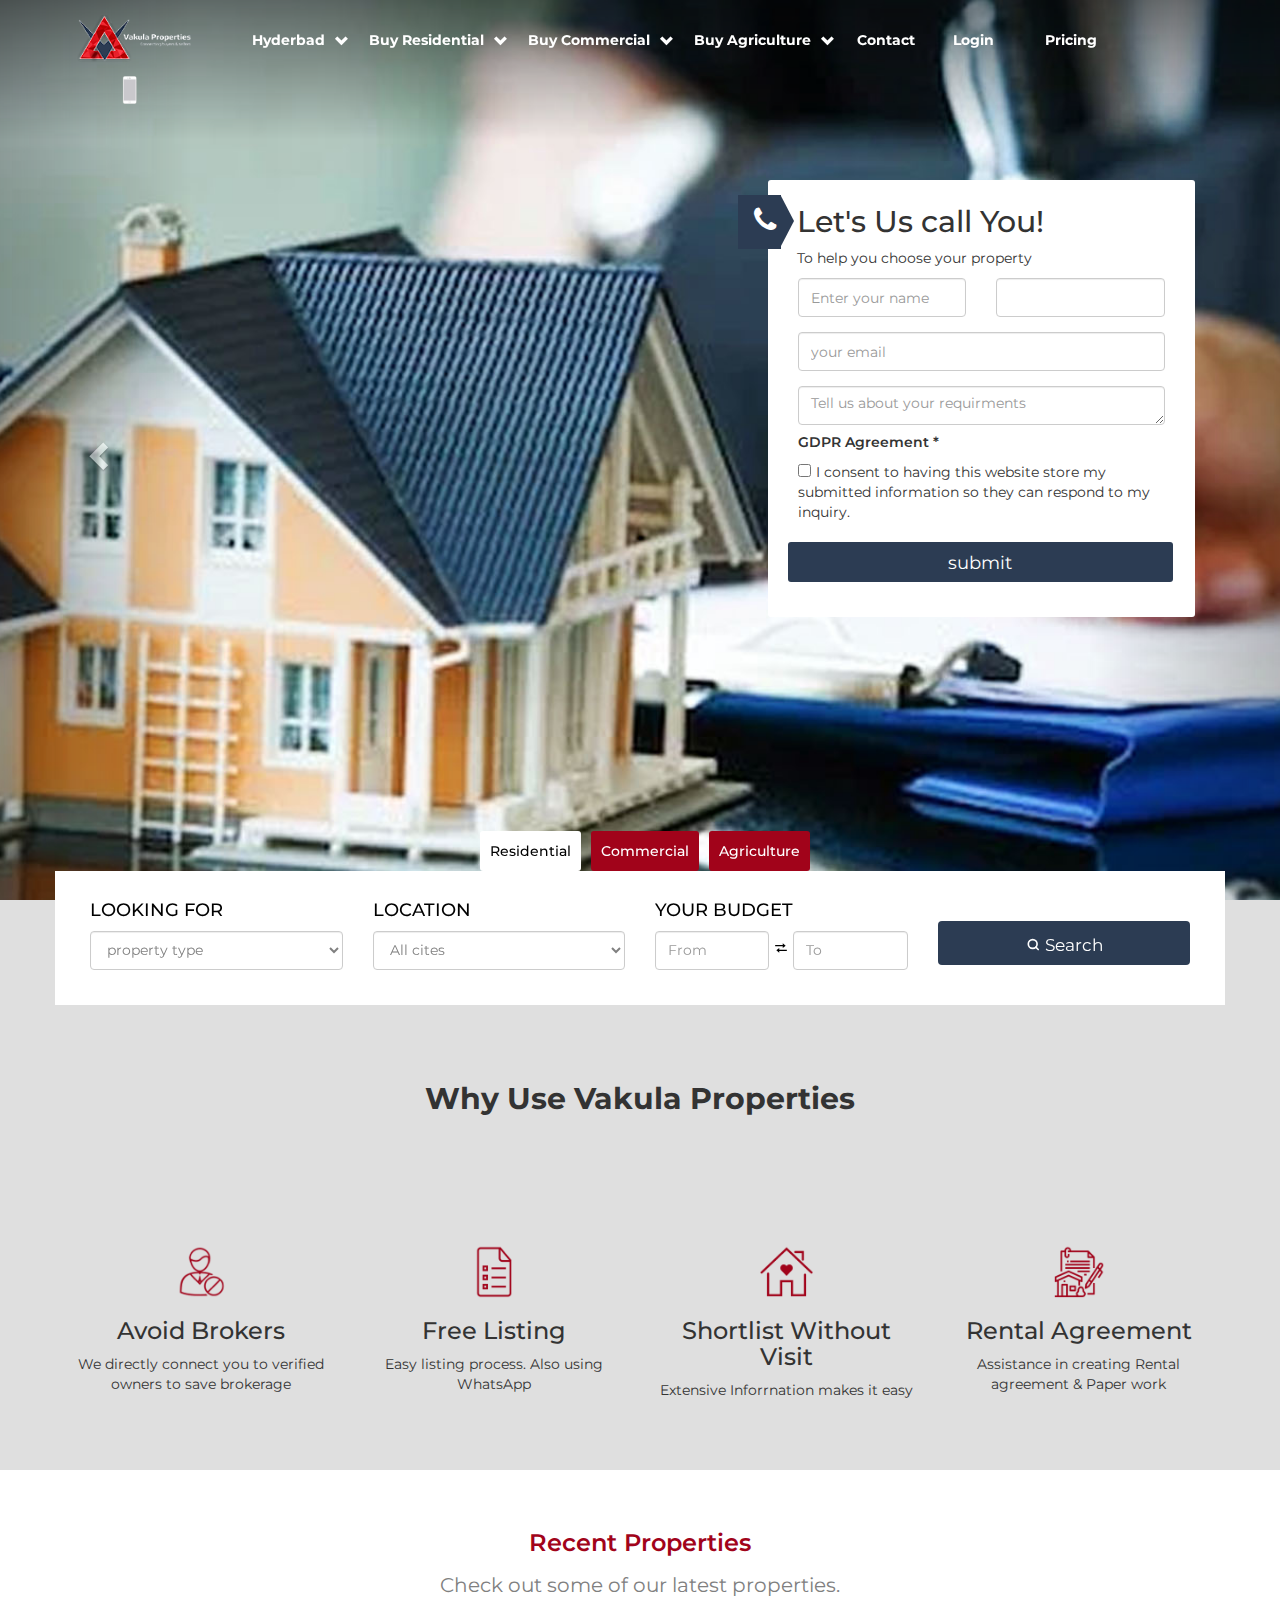
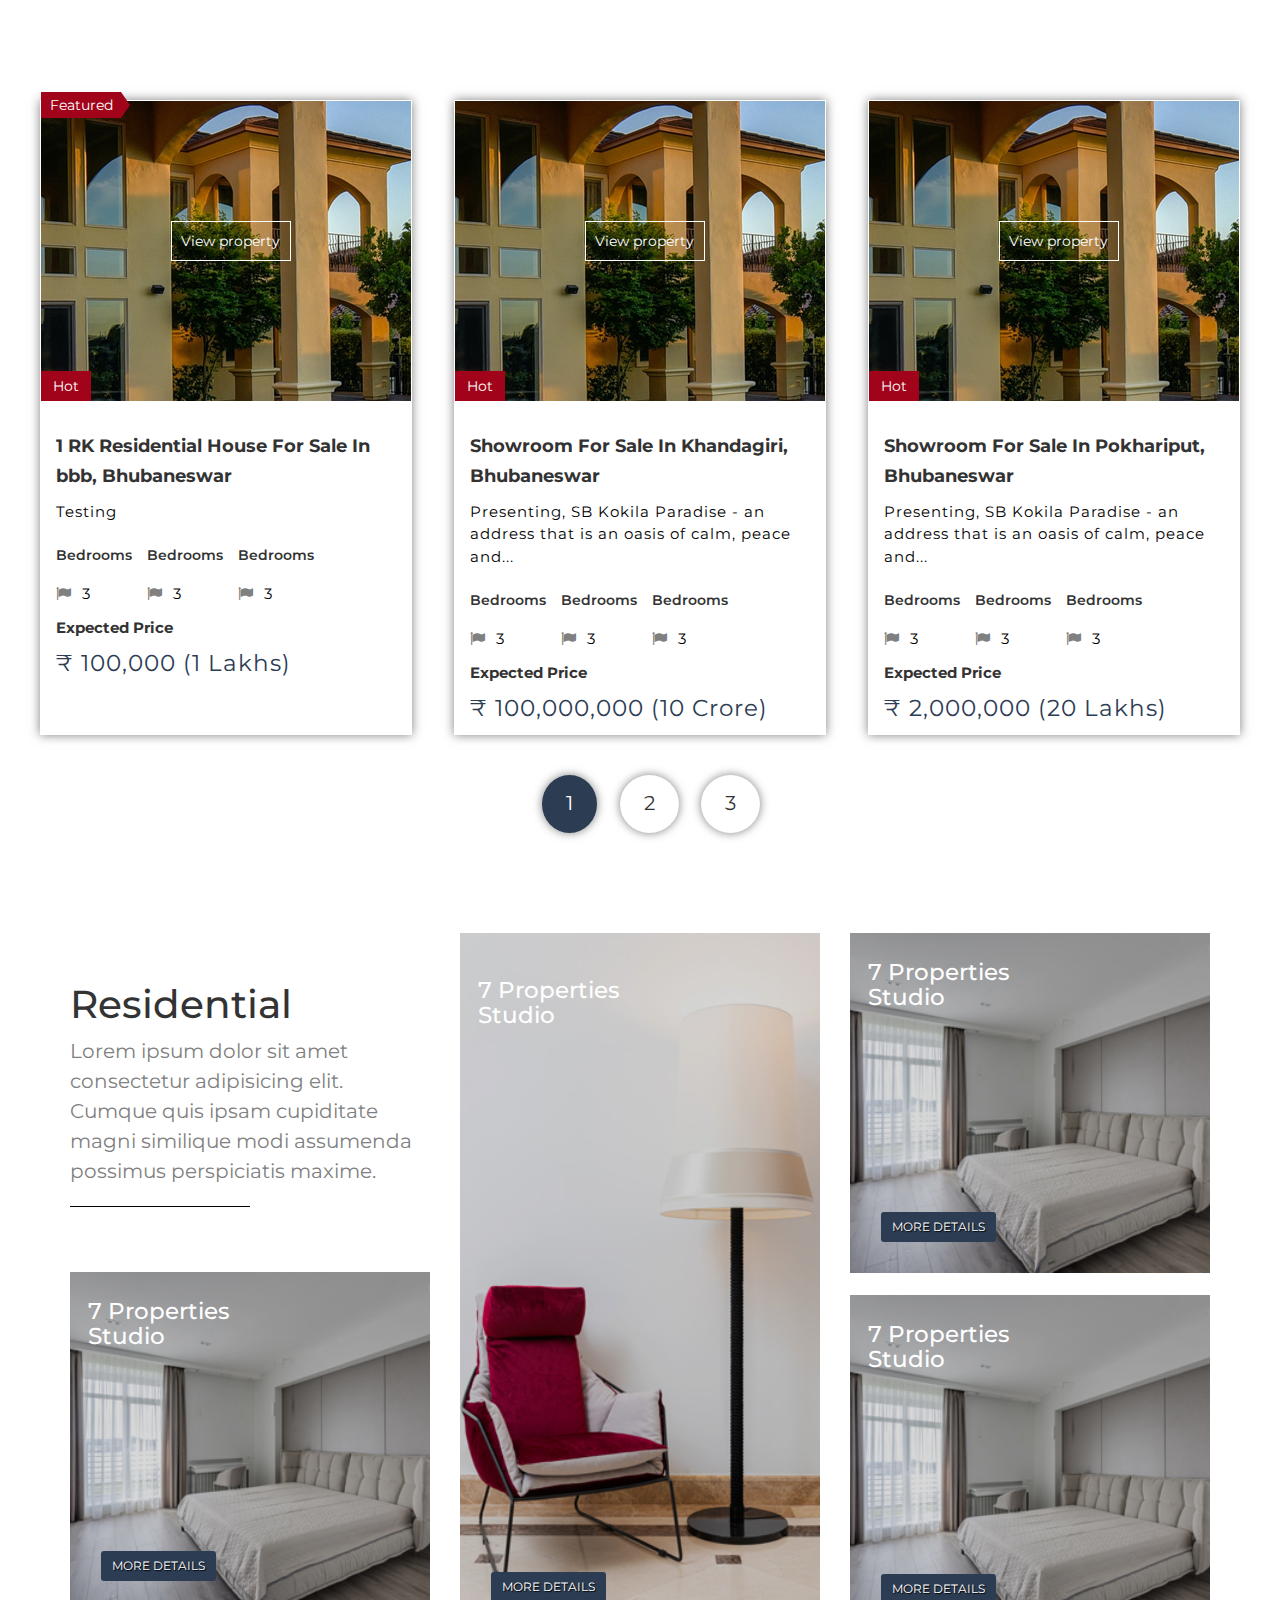
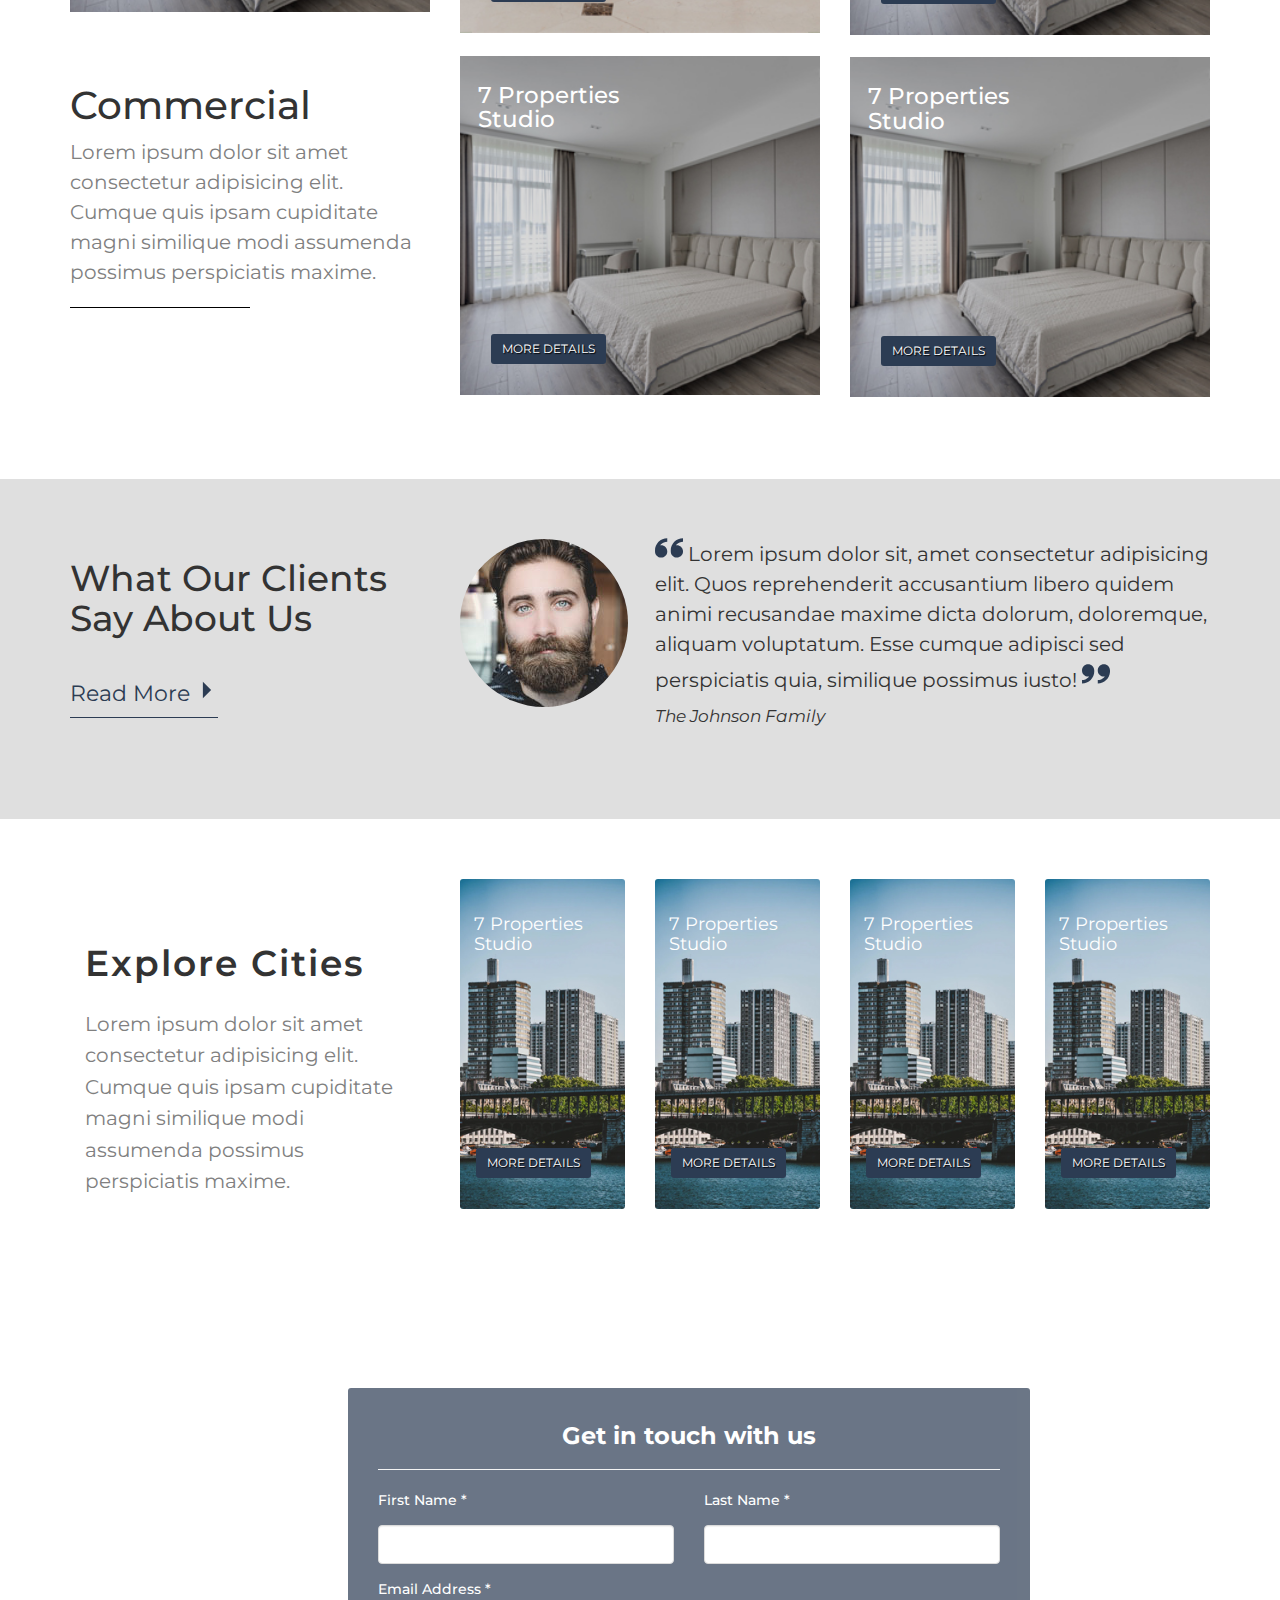
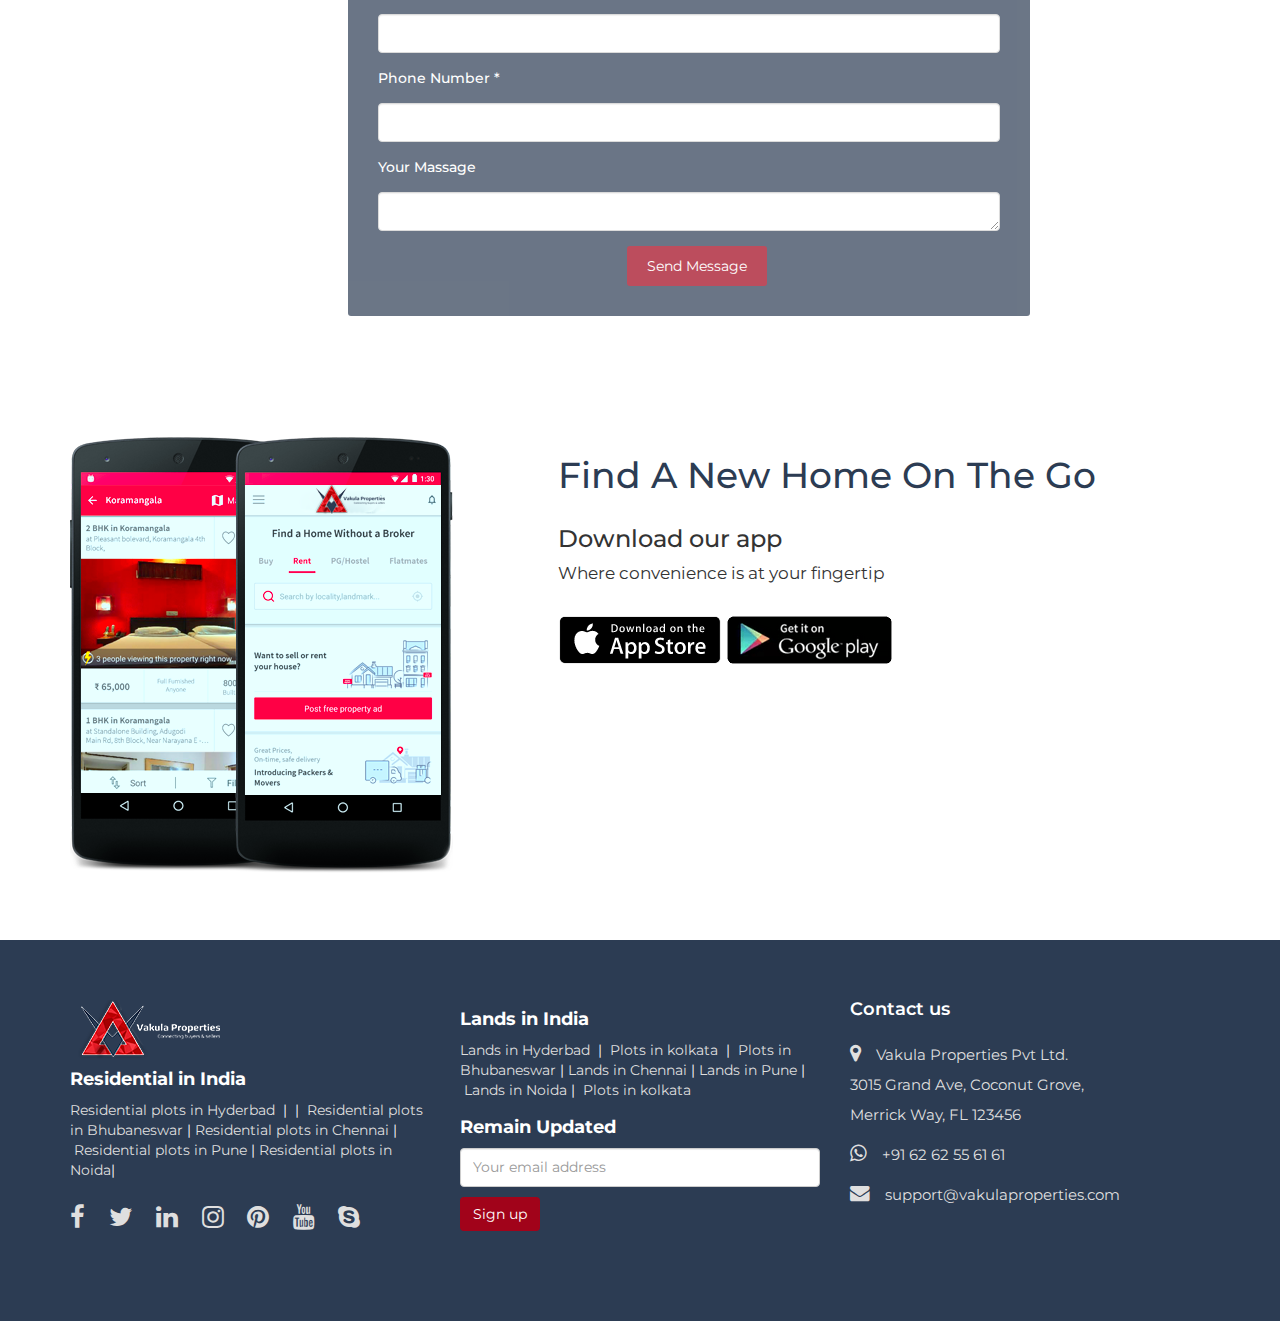
<file: index.html>
<!DOCTYPE html>
<html lang="en">
  <head>
    <meta charset="utf-8">
    <meta http-equiv="X-UA-Compatible" content="IE=edge">
    <meta name="viewport" content="width=device-width, initial-scale=1">
   
    <title>Fortune deed</title>
    <link rel="preconnect" href="https://fonts.gstatic.com">
    <link href="https://fonts.googleapis.com/css2?family=Montserrat:ital,wght@0,200;0,300;0,400;0,500;1,500&display=swap" rel="stylesheet">

   
    <link rel="stylesheet" href="https://cdnjs.cloudflare.com/ajax/libs/font-awesome/4.7.0/css/font-awesome.min.css">
    <link href="css/bootstrap.min.css" rel="stylesheet">
    
    <link rel="stylesheet" href="css/style.css">
    
  </head>
  <body>
      
    <div class="full-width">
      <div class="container">
        <nav class="navbar navbar-default">
            <div class="navbar-header">
                <button class="navbar-toggle" type="button" data-toggle="collapse" data-target=".js-navbar-collapse">   <span class="sr-only">Toggle navigation</span>
                    <span class="icon-bar"></span>
                    <span class="icon-bar"></span>
                    <span class="icon-bar"></span>
                </button>   
                <a class="navbar-brand nav-img" href="index.html"><img src="img/vp.png" alt=""></a>
    
            </div>
            <div class="collapse navbar-collapse js-navbar-collapse">
                <ul class="nav navbar-nav">
                    <li class="dropdown mega-dropdown"> <a href="#" class="dropdown-toggle color" data-toggle="dropdown">Hyderbad<span class="glyphicon glyphicon-chevron-down pull-right"></span></a>
    
                        <ul class="dropdown-menu mega-dropdown-menu row m-l-1">
                           
                            <li class="col-sm-4 lists">
                              <ul>
                                  <li><a href="#">Noida</a></li>
                                  <li><a href="#">Kolkata</a>
                                  </li>
                                  <li><a href="#">Chennai</a>
                                  </li>
                                 
                                  
                              </ul>
                            </li>
                            <li class="col-sm-4 lists">
                              <ul>
                                  <li><a href="#">Noida</a></li>
                                  <li><a href="#">Kolkata</a>
                                  </li>
                                  <li><a href="#">Chennai</a>
                                  </li>
                                 
                                  
                              </ul>
                            </li>
                            <li class="col-sm-4 lists">
                                <ul>
                                  <li><a href="#">Noida</a></li>
                                    <li><a href="#">Kolkata</a>
                                    </li>
                                    <li><a href="#">Chennai</a>
                                    </li>
                                   
                                    
                                </ul>
                            </li>
                        </ul>
                    </li>
                </ul>
                                <ul class="nav navbar-nav">
                    <li class="dropdown mega-dropdown"> <a href="#" class="dropdown-toggle color" data-toggle="dropdown">Buy Residential<span class="glyphicon glyphicon-chevron-down pull-right"></span></a>
    
                        <ul class="dropdown-menu mega-dropdown-menu row m-l-2">
                            
                            <li class="col-sm-4 lists">
                                <ul>
                                    <li><a href="#">Houses in kolkata</a></li>
                                    <li><a href="#">Houses In Chenai</a>
                                    </li>
                                    <li><a href="#">Houses in chennai</a>
                                    </li>
                                    
                                </ul>
                            </li>
                            <li class="col-sm-4 lists">
                                <ul>
                                  <li><a href="#">Houses in kolkata</a></li>
                                  <li><a href="#">Houses in Chenai</a>
                                  </li>
                                  <li><a href="#">Houses in chennai</a>
                                  </li>
                                  
                                </ul>
                            </li>
                            <li class="col-sm-4 lists">
                              <ul>
                                  <li><a href="#">Houses in kolkata</a></li>
                                  <li><a href="#">Houses In Chenai</a>
                                  </li>
                                  <li><a href="#">Houses in chennai</a>
                                  </li>
                                  
                                </ul>
                            </li>
                        </ul>
                    </li>
                </ul>
  
                <ul class="nav navbar-nav">
                  <li class="dropdown mega-dropdown"> <a href="#" class="dropdown-toggle color" data-toggle="dropdown">Buy Commercial<span class="glyphicon glyphicon-chevron-down pull-right"></span></a>
  
                      <ul class="dropdown-menu mega-dropdown-menu row m-l-3">
                          
                          <li class="col-sm-4 lists">
                              <ul>
                                  <li><a href="#">plots in kolkata</a></li>
                                  <li><a href="#">plots In Chenai</a>
                                  </li>
                                  <li><a href="#">plotss in chennai</a>
                                  </li>
                                  
                              </ul>
                          </li>
                          <li class="col-sm-4 lists">
                              <ul>
                                <li><a href="#">Plots in kolkata</a></li>
                                <li><a href="#">Plots In Chenai</a>
                                </li>
                                <li><a href="#">Plots in chennai</a>
                                </li>
                                
                              </ul>
                          </li>
                          <li class="col-sm-4 lists">
                            <ul>
                                <li><a href="#">plots in kolkata</a></li>
                                <li><a href="#">plots In Chenai</a>
                                </li>
                                <li><a href="#">plots in chennai</a>
                                </li>
                                
                              </ul>
                          </li>
                      </ul>
                  </li>
              </ul>
  
              <ul class="nav navbar-nav">
                  <li class="dropdown mega-dropdown"> <a href="#" class="dropdown-toggle color" data-toggle="dropdown">Buy Agriculture<span class="glyphicon glyphicon-chevron-down pull-right"></span></a>
  
                      <ul class="dropdown-menu mega-dropdown-menu row m-l-4">
                          
                          <li class="col-sm-4 lists">
                              <ul>
                                  <li><a href="#">Lands in kolkata</a></li>
                                  <li><a href="#">Lands In Chenai</a>
                                  </li>
                                  <li><a href="#">Lands in chennai</a>
                                  </li>
                                  
                              </ul>
                          </li>
                          <li class="col-sm-4 lists">
                              <ul>
                                <li><a href="#">Lands in kolkata</a></li>
                                <li><a href="#">Lands In Chenai</a>
                                </li>
                                <li><a href="#">Lands in chennai</a>
                                </li>
                                
                              </ul>
                          </li>
                          <li class="col-sm-4 lists">
                            <ul>
                                <li><a href="#">Lands in kolkata</a></li>
                                <li><a href="#">Lands In Chenai</a>
                                </li>
                                <li><a href="#">Lands in chennai</a>
                                </li>
                                
                              </ul>
                          </li>
                      </ul>
                  </li>
              </ul>
              <ul class="nav navbar-nav"><li class="dropdown small-w">
                  <a href="contact.html" style="color: #ffff;">Contact</a>
              </li></ul>
              <ul class="nav navbar-nav"><li class="dropdown small-w-l">
                  <a href="login.html" style="color: #ffff;">Login</a>
              </li></ul>
              <ul class="nav navbar-nav"><li class="dropdown small-w">
                <a href="pricing.html" style="color: #ffff;">Pricing</a>
            </li></ul>
              <ul class="nav navbar-nav"><li class="dropdown small-w-m mobile">
                <div class="dropdown">
                  <button class="dropbtn"><img src="img/phone.png" alt=""></button>
                  <div class="dropdown-content">
                    <input type="number" name="number" id="number" placeholder="Enter your mobile No.">
                    <button><a href="">Get app</a></button>
                  </div>
                </div>
              </li></ul>
  
            </div>
            <!-- /.nav-collapse -->
        </nav>
    </div>
    </div>
    
     <!----------------carousel starts here ---------------------->
     <div id="myCarousel" class="carousel slide" data-ride="carousel">
      <!-- Wrapper for slides --->
      <div class="carousel-inner">
        <div class="item active">
          
        </div>
    
        <div class="item item-2">
          
        </div>
    
        <div class="item item-3">
         
        </div>
      </div>
    
      <!-- Left and right controls ---->
      <a class="left carousel-control" href="#myCarousel" data-slide="prev">
        <span class="glyphicon glyphicon-chevron-left"></span>
        <span class="sr-only">Previous</span>
      </a>
      <a class="right carousel-control" href="#myCarousel" data-slide="next">
        <span class="glyphicon glyphicon-chevron-right"></span>
        <span class="sr-only">Next</span>
      </a>
  </div>
  
  <!----------------banner-contact starts here ---------------------->
  <div class="full-wrapper">      
  <div class="container">
    <div class="row">
        <div class="col-lg-6 col-md-12 col-sm-12"></div>
        <form>
          <div class="col-lg-4 col-md-4 col-sm-4 contact">
            <div class="call">
                <span class="fa fa-phone"></span>
            </div>
           <div class="contact-text-us">
            <h2>Let's Us call You!</h2>
            <p>To help you choose your property</p>
           </div>
           <div class="col-lg-6 contact-name-us">
            <input type="text" id="name" placeholder="Enter your name" class="form-control">
           
           </div>
           <div class="col-lg-6 contact-number">
            <input type="number" name="number" id="number"  class="form-control" >
  
           </div>
           <div class="col-lg-12 email-sec">
            <input type="email" name="email" id="email" placeholder="your email" class="form-control">
           
            <textarea placeholder="Tell us about your requirments" rows="2" class="form-control"></textarea>
            <h5>GDPR Agreement *</h5>
            <p><input type="checkbox" name="checkbox" id="">I consent to having this website store my submitted
               information so they can respond to my inquiry.</p>
            
           </div>
           <div class="col-lg-12 submit-btn text-center">
             <a href="#">submit</a>
           </div>
        </form>
           
  
        </div>
    </div>
  </div>
  <!----------------banner-contact ends here ---------------------->
  
  <!----------------tabs starts here ----------------------->
  
  <div class="home-search">
    <div class="container">
        <div class="row">
            <div class="col-lg-12">
                <div class="search-tabs">
                   <ul class="tab-wrap">
                      <li>
                        <input type="radio" id="tab-1" class="tab" name="tabs" checked>
                        <label for="tab-1">Residential</label>
                        <div class="tab-content">
                           <div class="col-lg-3">
                            <div class="form-group">
                              <h4 >LOOKING FOR</h4>
                              <select class="form-control" >
                                <option selected>property type</option>
                                <option>Residential House</option>
                                <option>Villa</option>
                                <option>Residential Land /plot</option>
                                <option>Flat/Apartment</option>
                               
                              </select>
                            </div>
                           </div>
                           <div class="col-lg-3">
                            <div class="form-group">
                              <h4 >LOCATION</h4>
                              <select class="form-control"  >
                                <option selected>All cites</option>
                                
                                <option>Bhubaneswar</option>
                                <option>Cuttack</option>
                              </select>
                            </div>
                          </div>
                         <!-- <div class="col-lg-3">
                            <h4>PROPERTY SIZE</h4>
                            <div class="hm-inputs">
                              <input type="text" value="" class="form-control" placeholder="From">
                              <svg stroke="currentColor" fill="currentColor" stroke-width="0" viewBox="0 0 24 24" height="1em" width="1em" xmlns="http://www.w3.org/2000/svg">
                                <path d="M15 12L20 8 15 4 15 6.999 2 6.999 2 8.999 15 8.999zM22 15L9 15 9 12 4 16 9 20 9 17 22 17z"></path></svg>
                                <input type="text" value="" class="form-control" placeholder="To">
                            </div>
                          </div>-->
                          <div class="col-lg-3">
                            <h4>YOUR BUDGET</h4>
                            <div class="hm-inputs">
                              <input type="text" value="" class="form-control" placeholder="From">
                              <svg stroke="currentColor" fill="currentColor" stroke-width="0" viewBox="0 0 24 24" height="1em" width="1em" xmlns="http://www.w3.org/2000/svg">
                                <path d="M15 12L20 8 15 4 15 6.999 2 6.999 2 8.999 15 8.999zM22 15L9 15 9 12 4 16 9 20 9 17 22 17z"></path></svg>
                                <input type="text" value="" class="form-control" placeholder="To">
                            </div>
                          </div>
                          <div class="col-lg-3">
                            <button type="submit" class="search btn  btn-block">
                              <svg stroke="currentColor" fill="none" stroke-width="3" viewBox="0 0 24 24" stroke-linecap="round" stroke-linejoin="round" class="mr-2" style="color:#fff" height="0.8em" width="1em" xmlns="http://www.w3.org/2000/svg"><circle cx="11" cy="11" r="8"></circle><line x1="21" y1="21" x2="16.65" y2="16.65"></line>
                              </svg> Search</button>
                          </div>
                         </div>
                       </li>
                       <li>
                        <input type="radio" id="tab-2" class="tab" name="tabs">
                        <label for="tab-2">Commercial</label>
                        <div class="tab-content">
                           <div class="col-lg-3">
                            <div class="form-group">
                              <h4 >LOOKING FOR</h4>
                              <select class="form-control"  >
                                <option selected>property type</option>
                                <option>Commercial Land</option>
                                <option>Industrial Land</option>
                                <option>Commercial Office Space</option>
                                <option>Warehouse/Godown</option>
                                <option>Industrial Space</option>
                                
                              </select>
                            </div>
                           </div>
                           <div class="col-lg-3">
                            <div class="form-group">
                              <h4 >LOCATION</h4>
                              <select class="form-control" placeholder="property" >
                                <option selected>All cites</option>
                                
                                <option>Bhubaneswar</option>
                                <option>Cuttack</option>
                              </select>
                            </div>
                          </div>
                         <!-- <div class="col-lg-3">
                            <h4>PROPERTY SIZE</h4>
                            <div class="hm-inputs">
                              <input type="text" value="" class="form-control" placeholder="From">
                              <svg stroke="currentColor" fill="currentColor" stroke-width="0" viewBox="0 0 24 24" height="1em" width="1em" xmlns="http://www.w3.org/2000/svg">
                                <path d="M15 12L20 8 15 4 15 6.999 2 6.999 2 8.999 15 8.999zM22 15L9 15 9 12 4 16 9 20 9 17 22 17z"></path></svg>
                                <input type="text" value="" class="form-control" placeholder="To">
                            </div>
                          </div>-->
                          <div class="col-lg-3">
                            <h4>YOUR BUDGET</h4>
                            <div class="hm-inputs">
                              <input type="text" value="" class="form-control" placeholder="From">
                              <svg stroke="currentColor" fill="currentColor" stroke-width="0" viewBox="0 0 24 24" height="1em" width="1em" xmlns="http://www.w3.org/2000/svg">
                                <path d="M15 12L20 8 15 4 15 6.999 2 6.999 2 8.999 15 8.999zM22 15L9 15 9 12 4 16 9 20 9 17 22 17z"></path></svg>
                                <input type="text" value="" class="form-control" placeholder="To">
                            </div>
                          </div>
                          <div class="col-lg-3">
                            <button type="submit" class="search btn  btn-block">
                              <svg stroke="currentColor" fill="none" stroke-width="3" viewBox="0 0 24 24" stroke-linecap="round" stroke-linejoin="round" class="mr-2" style="color:#fff" height="0.8em" width="1em" xmlns="http://www.w3.org/2000/svg"><circle cx="11" cy="11" r="8"></circle><line x1="21" y1="21" x2="16.65" y2="16.65"></line>
                              </svg> Search</button>
                          </div>
                         </div>
                       </li>
                       <li>
                        <input type="radio" id="tab-3" class="tab" name="tabs">
                        <label for="tab-3">Agriculture</label>
                        <div class="tab-content">
                           <div class="col-lg-3">
                            <div class="form-group">
                              <h4 >LOOKING FOR</h4>
                              <select class="form-control"  >
                                <option selected>property type</option>
                                <option>Agriculture Land</option>
                                <option>Farm House</option>
  
                              </select>
                            </div>
                           </div>
                           <div class="col-lg-3">
                            <div class="form-group">
                              <h4 >LOCATION</h4>
                              <select class="form-control" placeholder="property" >
                                <option selected>All cites</option>
                                
                                <option>Bhubaneswar</option>
                                <option>Cuttack</option>
                              </select>
                            </div>
                          </div>
                          <!--<div class="col-lg-3">
                            <h4>PROPERTY SIZE</h4>
                            <div class="hm-inputs">
                              <input type="text" value="" class="form-control" placeholder="From">
                              <svg stroke="currentColor" fill="currentColor" stroke-width="0" viewBox="0 0 24 24" height="1em" width="1em" xmlns="http://www.w3.org/2000/svg">
                                <path d="M15 12L20 8 15 4 15 6.999 2 6.999 2 8.999 15 8.999zM22 15L9 15 9 12 4 16 9 20 9 17 22 17z"></path></svg>
                                <input type="text" value="" class="form-control" placeholder="To">
                            </div>
                          </div>-->
                          <div class="col-lg-3">
                            <h4>YOUR BUDGET</h4>
                            <div class="hm-inputs">
                              <input type="text" value="" class="form-control" placeholder="From">
                              <svg stroke="currentColor" fill="currentColor" stroke-width="0" viewBox="0 0 24 24" height="1em" width="1em" xmlns="http://www.w3.org/2000/svg">
                                <path d="M15 12L20 8 15 4 15 6.999 2 6.999 2 8.999 15 8.999zM22 15L9 15 9 12 4 16 9 20 9 17 22 17z"></path></svg>
                                <input type="text" value="" class="form-control" placeholder="To">
                            </div>
                          </div>
                          <div class="col-lg-3">
                            <button type="submit" class="search btn  btn-block">
                              <svg stroke="currentColor" fill="none" stroke-width="3" viewBox="0 0 24 24" stroke-linecap="round" stroke-linejoin="round" class="mr-2" style="color:#fff" height="0.8em" width="1em" xmlns="http://www.w3.org/2000/svg"><circle cx="11" cy="11" r="8"></circle><line x1="21" y1="21" x2="16.65" y2="16.65"></line>
                              </svg> Search</button>
                          </div>
                         </div>
                       </li>
                   </ul>
                </div>
            </div>
        </div>
     </div>
  </div>
  <!----------------tabs ends here ---------------------->
  
  <!-----------------------Why Use Vakula Properties----------------------------->
  <div class="container my-cont">
    <div class="row custom-row">
        <div class="col-lg-12 text-center">
            <h2>Why Use Vakula Properties</h2>
        </div>
    </div>
    <div class="row custom-row">
        <div  class="col-lg-3 col-md-3 col-sm-3 text-center">
            <div class="four-sec">
                <img src="img/borkers.png" alt="">
                <h3>Avoid Brokers</h3>
                <p>We directly connect you to verified owners to save brokerage</p>
            </div>
        </div>
  
        <div  class="col-lg-3 col-md-3 col-sm-3 text-center">
          <div class="four-sec">
              <img src="img/listing.png" alt="">
              <h3>Free Listing</h3>
              <p>Easy listing process. Also using WhatsApp</p>
          </div>
      </div>
  
      <div  class="col-lg-3 col-md-3 col-sm-3 text-center">
          <div class="four-sec">
              <img src="img/shortlist.png" alt="">
              <h3>Shortlist Without Visit</h3>
              <p>Extensive Inforrnation makes it easy</p>
          </div>
      </div>
  
      <div  class="col-lg-3 col-md-3 col-sm-3 text-center">
          <div class="four-sec">
              <img src="img/agreement.png" alt="">
              <h3>Rental Agreement
                  </h3>
              <p>Assistance in creating Rental agreement & Paper work</p>
          </div>
      </div>
  
        
    </div>
  </div>
  </div>
  <!-----------------------Why Use Vakula Properties ends here------------------------------>
   <!----------------------------properties starts ------------------------------->
   <div class="container">
    <div class="row text-center properties custom-row">
      <div class="col-lg-12">
        <h3>Recent Properties</h3>
       
      </div>
      <div class="col-lg-12">
        <P>Check out some of our latest properties.</P>
      </div>
    </div>
  </div>
  
  <div class="max-width">
  
    <div class="flex-box">
      <div class="img-box">
        <div class="img">
          <button class="btn-1"> <a href="property.html" target="_blank">View property</a> </button>
           <button class="btn-2">Hot</button>
           <button class="btn-3"> Featured </button>
        </div>
       
  
        <div class="text">
            <h3>1 RK Residential House For Sale In bbb, Bhubaneswar </h3>
            <P> Testing </P>
       <div class="box">
          <div class="icon">
              <h5>Bedrooms </h5>
              <p><i class="fa fa-flag"></i>3</p>
          </div>
  
          <div class="icon">
              <h5>Bedrooms </h5>
              <p><i class="fa fa-flag"></i>3</p>
          </div>
          <div class="icon">
              <h5>Bedrooms </h5>
               <p><i class="fa fa-flag"></i>3</p>
          </div>
       </div>
       <h4> Expected Price </h4>
       <p class="span"> ₹ 100,000 (1 Lakhs)</p>
   </div>
     </div>
  
    <div class="img-box">
        <div class="img">
           <button class="btn-1"> <a href="property.html" target="_blank">View property</a> </button>
           <button class="btn-2">Hot</button>
        </div>
       
  
        <div class="text">
            <h3>Showroom For Sale In Khandagiri, Bhubaneswar</h3>
            <P> Presenting, SB Kokila Paradise - an address that is an oasis of calm, peace and...</P>
       <div class="box">
          <div class="icon">
              <h5>Bedrooms </h5>
              <p><i class="fa fa-flag"></i>3</p>
          </div>
  
          <div class="icon">
              <h5>Bedrooms </h5>
              <p><i class="fa fa-flag"></i>3</p>
          </div>
          <div class="icon">
              <h5>Bedrooms </h5>
               <p><i class="fa fa-flag"></i>3</p>
          </div>
       </div>
       <h4> Expected Price </h4>
       <p class="span">₹ 100,000,000 (10 Crore)</p>
   </div>
     </div>
  
    <div class="img-box">
        <div class="img">
          <button class="btn-1"> <a href="property.html" target="_blank">View property</a> </button>
           <button class="btn-2">Hot</button>
        </div>
       
  
        <div class="text">
            <h3>Showroom For Sale In Pokhariput, Bhubaneswar</h3>
            <P> Presenting, SB Kokila Paradise - an address that is an oasis of calm, peace and... </P>
       <div class="box">
          <div class="icon">
              <h5>Bedrooms </h5>
              <p><i class="fa fa-flag"></i>3</p>
          </div>
  
          <div class="icon">
              <h5>Bedrooms </h5>
              <p><i class="fa fa-flag"></i>3</p>
          </div>
          <div class="icon">
              <h5>Bedrooms </h5>
               <p><i class="fa fa-flag"></i>3</p>
          </div>
       </div>
       <h4> Expected Price</h4>
       <p class="span">₹ 2,000,000 (20 Lakhs)</p>
   </div>
     </div>
  </div>
  </div>
  
  
  
  <div class="custom-pagination">
  <ul>
    <li class="active1">1</li>
    <li class="">2</li>
    <li class="">3</li>
  </ul>
  </div>
  
  
  </div>
  <!----------------------------properties endss ----------------------------->

    
    <!--------------------------------gallery part  starts--------------------->
    <div class="container">
      <div class="row custom-row">
        <div class="col-lg-4 col-md-4 col-sm-4">
          <div class="gallery">
            <h2>Residential</h2>
             <P>Lorem ipsum dolor sit amet consectetur adipisicing elit. Cumque quis ipsam cupiditate magni similique modi assumenda possimus perspiciatis maxime.</P>
             <hr>
          </div>
          <div class="img-1">
            <img src="img/commercial.jpg" alt="">
            <h5>7 Properties <br>
              Studio</h5>
              <div class="details">
                <a class="btn btn-sm " href="">More Details</a>
              </div>
          </div>
          <div class="gallery">
            <h2>Commercial</h2>
          <P>Lorem ipsum dolor sit amet consectetur adipisicing elit. Cumque quis ipsam cupiditate magni similique modi assumenda possimus perspiciatis maxime.</P>
          <hr>
          </div>
        </div>

        <div class="col-lg-4 col-md-4 col-sm-4">
          <div class="img-2">
            <img src="img/residential.jpg" alt="">
            <h5>7 Properties <br>
              Studio</h5>
              <div class="details">
                <a class="btn btn-sm" href="">More Details</a>
              </div>
          </div>
          <div class="img-1">
            <img src="img/commercial.jpg" alt="">
            <h5>7 Properties <br>
              Studio</h5>
              <div class="details">
                <a class="btn btn-sm " href="">More Details</a>
              </div>
          </div>
        </div>
        
        <div class="col-lg-4 col-md-4 col-sm-4">
          <div class="img-1">
            <img src="img/commercial.jpg" alt="">
            <h5>7 Properties <br>
              Studio</h5>
              <div class="details">
                <a class="btn btn-sm" href="">More Details</a>
              </div>
          </div>
          <div class="img-1">
            <img src="img/commercial.jpg" alt="">
            <h5>7 Properties <br>
              Studio</h5>
              <div class="details">
                <a class="btn btn-sm" href="">More Details</a>
              </div>
          </div>
          <div class="img-1">
            <img src="img/commercial.jpg" alt="">
            <h5>7 Properties <br>
              Studio</h5>
              <div class="details">
                <a class="btn btn-sm" href="">More Details</a>
              </div>
          </div>
        </div>
      </div>
    </div>
    <!--------------------------------gallery part ends----------------------->
   
    <!--------------------clients part------------------------>
    <div class="client-wrapper">
      <div class="container">
        <div class="row custom-row">
          <div class="col-lg-4 col-md-4 col-sm-4 clients">
            <h1>What Our Clients <br>Say About Us</h1>
            <a href="">Read More 
              <svg stroke="currentColor" fill="currentColor" stroke-width="0" viewBox="0 0 6 16" height="1em" width="1em" xmlns="http://www.w3.org/2000/svg">
                <path fill-rule="evenodd" d="M0 14l6-6-6-6v12z" style="color:#2c3c53;"></path>
              </svg>
            </a>
            
          </div>
          <div class="col-lg-2 col-md-2 col-sm-2 client-img">
            <img src="img/img4.jpg" alt="">
          </div>
          <div class="col-lg-6 col-md-6 col-sm-6 review">
            <p><svg stroke="currentColor" fill="currentColor" stroke-width="0" version="1.1" viewBox="0 0 16 16" class="mr-2" style="color: #2c3c53;font-size:28px;margin-top:-20px" height="1em" width="1em" xmlns="http://www.w3.org/2000/svg"><path d="M3.516 7c1.933 0 3.5 1.567 3.5 3.5s-1.567 3.5-3.5 3.5-3.5-1.567-3.5-3.5l-0.016-0.5c0-3.866 3.134-7 7-7v2c-1.336 0-2.591 0.52-3.536 1.464-0.182 0.182-0.348 0.375-0.497 0.578 0.179-0.028 0.362-0.043 0.548-0.043zM12.516 7c1.933 0 3.5 1.567 3.5 3.5s-1.567 3.5-3.5 3.5-3.5-1.567-3.5-3.5l-0.016-0.5c0-3.866 3.134-7 7-7v2c-1.336 0-2.591 0.52-3.536 1.464-0.182 0.182-0.348 0.375-0.497 0.578 0.179-0.028 0.362-0.043 0.549-0.043z"></path></svg>
              Lorem ipsum dolor sit, amet consectetur adipisicing elit. Quos reprehenderit accusantium libero quidem animi recusandae maxime dicta dolorum, doloremque, aliquam voluptatum. Esse cumque adipisci sed perspiciatis quia, similique possimus iusto!
              <svg stroke="currentColor" fill="currentColor" stroke-width="0" version="1.1" viewBox="0 0 16 16" class="ml-2" style="color: #2c3c53;font-size:28px;margin-top:0px" height="1em" width="1em" xmlns="http://www.w3.org/2000/svg"><path d="M12.5 10c-1.933 0-3.5-1.567-3.5-3.5s1.567-3.5 3.5-3.5 3.5 1.567 3.5 3.5l0.016 0.5c0 3.866-3.134 7-7 7v-2c1.336 0 2.591-0.52 3.536-1.464 0.182-0.182 0.348-0.375 0.497-0.578-0.179 0.028-0.362 0.043-0.549 0.043zM3.5 10c-1.933 0-3.5-1.567-3.5-3.5s1.567-3.5 3.5-3.5 3.5 1.567 3.5 3.5l0.016 0.5c0 3.866-3.134 7-7 7v-2c1.336 0 2.591-0.52 3.536-1.464 0.182-0.182 0.348-0.375 0.497-0.578-0.179 0.028-0.362 0.043-0.549 0.043z"></path></svg></p><p class="m-0">
                
              </p>
              <i>The Johnson Family</i>
            
          </div>
        </div>
      </div>
    </div>

    <!----------explore cities----------------->
    <div class="container">
      <div class="row custom-row">
        <div class="col-lg-4 col-md-4 col-sm-12 explore-citi">
          <h1>Explore Cities</h1>
          <p>Lorem ipsum dolor sit amet consectetur adipisicing elit. Cumque quis ipsam
             cupiditate magni similique modi assumenda possimus perspiciatis maxime.</p>
        </div>
        <div class="col-lg-2 col-md-2 col-sm-6 col-xs-6 cities">
          <img src="img/citi.jpg" alt="">
          <h5>7 Properties <br>
            Studio</h5>
            <div class="details">
              <a class="btn btn-sm" href="">More Details</a>
            </div>
        </div>
        <div class="col-lg-2 col-md-2 col-sm-6 col-xs-6 cities">
          <img src="img/citi.jpg" alt="">
          <h5>7 Properties <br>
            Studio</h5>
            <div class="details">
              <a class="btn btn-sm" href="">More Details</a>
            </div>
        </div>
        <div class="col-lg-2 col-md-2 col-sm-6 col-xs-6 cities">
          <img src="img/citi.jpg" alt="">
          <h5>7 Properties <br>
            Studio</h5>
            <div class="details">
              <a class="btn btn-sm" href="">More Details</a>
            </div>
        </div>
        <div class="col-lg-2 col-md-2 col-sm-6 col-xs-6 cities">
          <img src="img/citi.jpg" alt="">
          <h5>7 Properties <br>
            Studio</h5>
            <div class="details">
              <a class="btn btn-sm " href="">More Details</a>
            </div>
        </div>
        
      </div>
    </div>

    <!-----------------------------contact---------------------------->
    <div class="contact-wrapper">
      <div class="container">
        
        <div class="row custom-row">
          <div class="col-lg-7 col-md-7 col-sm-7 contact-form col-lg-offset-3">
              <h3 class="text-center">Get in touch with us</h3>
              <hr>
              <form>
                  
                  <div class="form-group">
                    <div class="col-lg-6 form-fname">
                      <label for="name"> First Name *</label>
                      <input type="name" class="form-control" id="name">
                    </div>
                    <div class="col-lg-6 form-lname ">
                      <label for="name"> Last Name *</label>
                      <input type="name" class="form-control" id="name">
                    </div>
                  </div>

                  <div class="form-group">
                      <label for="name"> Email Address *</label>
                      <input type="name" class="form-control" id="name">

                  </div>

                  <div class="form-group">
                      <label for="name"> Phone Number *</label>
                      <input type="tel" class="form-control" id="name" >

                  </div>
                  <div class="form-group">
                      <label for="name"> Your Massage</label>
                      <textarea type="text" name="comment-box" class="form-control" id="Massage"  rows="5" >
                       
                      </textarea>
                    </div>
                    <button class="send-btn">Send Message</button>
              </form>
              
          </div>
          </div>
        </div>
      </div>
    </div>

   

    <!---------------------------download our app------------------>
    <div class="container">
      <div class="row custom-row download">
        <div class="col-lg-4 col-md-4  col-xs-12 phone-img">
          <img src="img/download1.png" alt="">
        </div>
        <div class="col-lg-7 col-md-7 col-xs-12  col-md-offset-1 col-lg-offset-1 ">
          <h1>Find A New Home On The Go</h1>
          <h3>Download our app</h3>
          <p>Where convenience is at your fingertip</p>
          <img src="img/app-store.png" alt="">
          <img src="img/google-play.png" alt="">
        </div>
      </div>
    </div>

    <!----------------------footer--------------------->
    <div class="footer">
      <div class="container">
        <div class="row custom-row ">
          <div class="col-lg-4 footer-plots ">
            <img src="img/vp.png" alt="">
            <h4>Residential in India</h4>
            <p><a href="">Residential plots in Hyderbad</a> &nbsp;| &nbsp;| &nbsp;<a href="">Residential plots in Bhubaneswar</a>&nbsp;|&nbsp;<a href="">Residential plots in Chennai</a>&nbsp;|&nbsp;<a href="">Residential plots in Pune</a>&nbsp;|&nbsp;<a href="">Residential plots in Noida</a>|</p>
            <span class="fa fa-facebook icons"></span>
            <span class="fa fa-twitter icons"></span>
            <span class="fa fa-linkedin icons"></span>
            <span class="fa fa-instagram icons"></span>
            <span class="fa fa-pinterest icons"></span>
            <span class="fa fa-youtube icons"></span>
            <span class="fa fa-skype icons"></span>
          </div>

          <div class="col-lg-4 footer-plots">
            <h4>Lands in India</h4>
            <p class="m-b"><a href="">Lands in Hyderbad</a> &nbsp;| &nbsp;<a href="">Plots in kolkata</a> &nbsp;| &nbsp;<a href="">Plots in Bhubaneswar</a>&nbsp;|&nbsp;<a href="">Lands in Chennai</a>&nbsp;|&nbsp;<a href="">Lands in Pune</a>&nbsp;|&nbsp;<a href="">Lands in Noida</a>&nbsp;| &nbsp;<a href="">Plots in kolkata</a></p>
            <h4>Remain Updated</h4>
            <input type="email" class="form-control" id="email" placeholder="Your email address">
            <button class="btn sign-btn">Sign up</button>
          </div>

          <div class="col-lg-4 contact-us">
            <h3>Contact us</h3>
            <p><span class="fa fa-map-marker"></span>Vakula Properties Pvt Ltd.<br>3015 Grand Ave, Coconut Grove, <br>
              Merrick Way, FL 123456</p>
              <p><span class="fa fa-whatsapp"></span>+91 62 62 55 61 61</p>
              <p><span class="fa fa-envelope"></span>support@vakulaproperties.com</p>
             
            
          </div>
        </div>
      </div>
    </div>

    <button onclick="topFunction()" id="myBtn" title="Go to top"><span class="fa fa-arrow-up "></span></button>

     
     


      <script src="https://ajax.googleapis.com/ajax/libs/jquery/1.12.4/jquery.min.js"></script>
   
      <script src="js/bootstrap.min.js"></script>
      <script src="js/jquery.js"></script>


      <script>
        mybutton = document.getElementById("myBtn");
       window.onscroll = function() {scrollFunction()};

       function scrollFunction() {
         if (document.body.scrollTop > 20 || document.documentElement.scrollTop > 20) {
            mybutton.style.display = "block";
          } else {
             mybutton.style.display = "none";
          }
        }

        function topFunction() {
  document.body.scrollTop = 0; 
  document.documentElement.scrollTop = 0; 


  
}
      </script>
      <script>
        $(function(){
        $(".bar-icon").click(function(){
            $("ul").slideToggle();
       });
 
       $(".close").click(function(){
            $("ul").slideToggle();
        });
 });
      </script>
    
  </body>
</html>
</file>
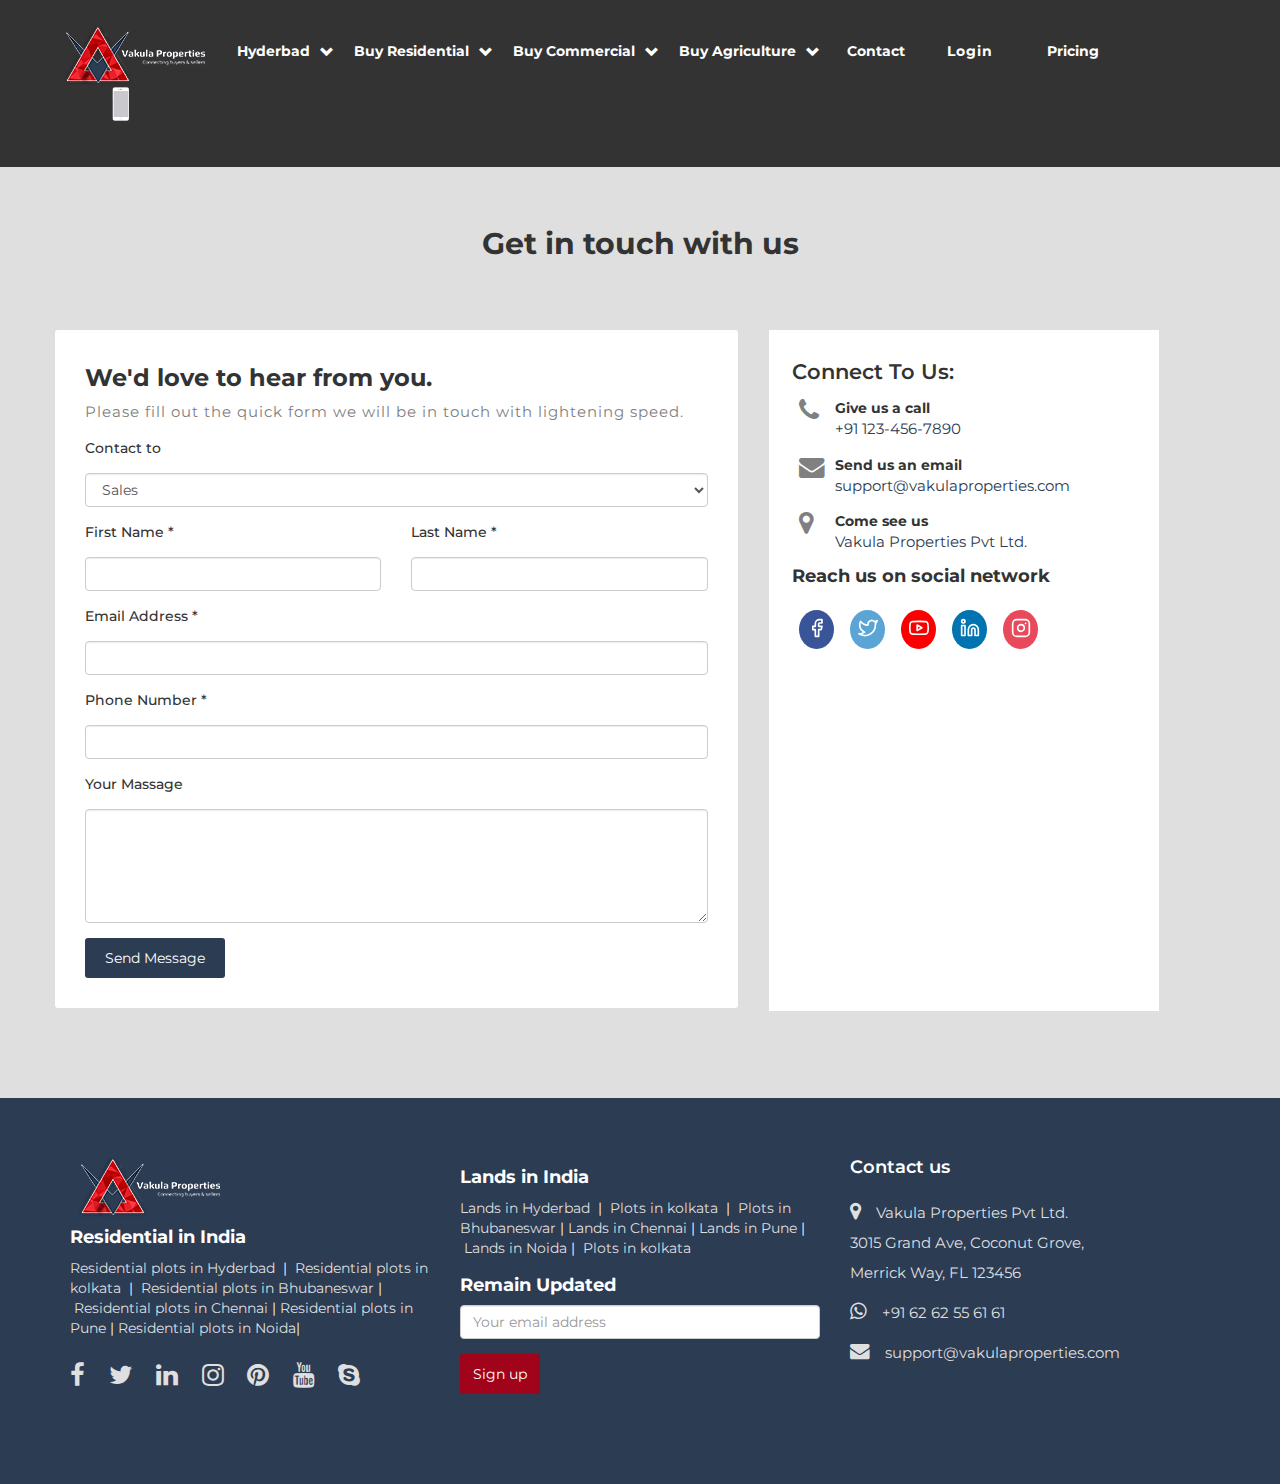
<file: contact.html>
<!DOCTYPE html>
<html lang="en">
  <head>
    <meta charset="utf-8">
    <meta http-equiv="X-UA-Compatible" content="IE=edge">
    <meta name="viewport" content="width=device-width, initial-scale=1">
   
    <title>Contact</title>
    <link rel="preconnect" href="https://fonts.gstatic.com">
    <link href="https://fonts.googleapis.com/css2?family=Montserrat:ital,wght@0,200;0,300;0,400;0,500;1,500&display=swap" rel="stylesheet">


    <!-- Bootstrap -->
    <link rel="stylesheet" href="https://cdnjs.cloudflare.com/ajax/libs/font-awesome/4.7.0/css/font-awesome.min.css">
    <link href="css/bootstrap.min.css" rel="stylesheet">
    <link rel="stylesheet" href="css/contact.css">
    
  </head>
  <body>
    
    <div class="full-wrapper">
      <div class="container my-cont">
        <nav class="navbar navbar-default ">
            <div class="navbar-header">
                <button class="navbar-toggle" type="button" data-toggle="collapse" data-target=".js-navbar-collapse">   <span class="sr-only">Toggle navigation</span>
                    <span class="icon-bar"></span>
                    <span class="icon-bar"></span>
                    <span class="icon-bar"></span>
                </button>   
                <a class="navbar-brand nav-img" href="index.html"><img src="img/vp.png" alt=""></a>
    
            </div>
            <div class="collapse navbar-collapse js-navbar-collapse">
                <ul class="nav navbar-nav">
                    <li class="dropdown mega-dropdown"> <a href="#" class="dropdown-toggle color" data-toggle="dropdown">Hyderbad<span class="glyphicon glyphicon-chevron-down pull-right"></span></a>
    
                        <ul class="dropdown-menu mega-dropdown-menu row m-l-1">
                           
                            <li class="col-sm-4 lists">
                              <ul>
                                  <li><a href="#">Noida</a></li>
                                  <li><a href="#">Kolkata</a>
                                  </li>
                                  <li><a href="#">Chennai</a>
                                  </li>
                                 
                                  
                              </ul>
                            </li>
                            <li class="col-sm-4 lists">
                              <ul>
                                  <li><a href="#">Noida</a></li>
                                  <li><a href="#">Kolkata</a>
                                  </li>
                                  <li><a href="#">Chennai</a>
                                  </li>
                                 
                                  
                              </ul>
                            </li>
                            <li class="col-sm-4 lists">
                                <ul>
                                  <li><a href="#">Noida</a></li>
                                    <li><a href="#">Kolkata</a>
                                    </li>
                                    <li><a href="#">Chennai</a>
                                    </li>
                                   
                                    
                                </ul>
                            </li>
                        </ul>
                    </li>
                </ul>
                                <ul class="nav navbar-nav">
                    <li class="dropdown mega-dropdown"> <a href="#" class="dropdown-toggle color" data-toggle="dropdown">Buy Residential<span class="glyphicon glyphicon-chevron-down pull-right"></span></a>
    
                        <ul class="dropdown-menu mega-dropdown-menu row m-l-2">
                            
                            <li class="col-sm-4 lists">
                                <ul>
                                    <li><a href="#">Houses in kolkata</a></li>
                                    <li><a href="#">Houses In Chenai</a>
                                    </li>
                                    <li><a href="#">Houses in chennai</a>
                                    </li>
                                    
                                </ul>
                            </li>
                            <li class="col-sm-4 lists">
                                <ul>
                                  <li><a href="#">Houses in kolkata</a></li>
                                  <li><a href="#">Houses in Chenai</a>
                                  </li>
                                  <li><a href="#">Houses in chennai</a>
                                  </li>
                                  
                                </ul>
                            </li>
                            <li class="col-sm-4 lists">
                              <ul>
                                  <li><a href="#">Houses in kolkata</a></li>
                                  <li><a href="#">Houses In Chenai</a>
                                  </li>
                                  <li><a href="#">Houses in chennai</a>
                                  </li>
                                  
                                </ul>
                            </li>
                        </ul>
                    </li>
                </ul>
  
                <ul class="nav navbar-nav">
                  <li class="dropdown mega-dropdown"> <a href="#" class="dropdown-toggle color" data-toggle="dropdown">Buy Commercial<span class="glyphicon glyphicon-chevron-down pull-right"></span></a>
  
                      <ul class="dropdown-menu mega-dropdown-menu row m-l-3">
                          
                          <li class="col-sm-4 lists">
                              <ul>
                                  <li><a href="#">plots in kolkata</a></li>
                                  <li><a href="#">plots In Chenai</a>
                                  </li>
                                  <li><a href="#">plotss in chennai</a>
                                  </li>
                                  
                              </ul>
                          </li>
                          <li class="col-sm-4 lists">
                              <ul>
                                <li><a href="#">Plots in kolkata</a></li>
                                <li><a href="#">Plots In Chenai</a>
                                </li>
                                <li><a href="#">Plots in chennai</a>
                                </li>
                                
                              </ul>
                          </li>
                          <li class="col-sm-4 lists">
                            <ul>
                                <li><a href="#">plots in kolkata</a></li>
                                <li><a href="#">plots In Chenai</a>
                                </li>
                                <li><a href="#">plots in chennai</a>
                                </li>
                                
                              </ul>
                          </li>
                      </ul>
                  </li>
              </ul>
  
              <ul class="nav navbar-nav">
                  <li class="dropdown mega-dropdown"> <a href="#" class="dropdown-toggle color" data-toggle="dropdown">Buy Agriculture<span class="glyphicon glyphicon-chevron-down pull-right"></span></a>
  
                      <ul class="dropdown-menu mega-dropdown-menu row m-l-4">
                          
                          <li class="col-sm-4 lists">
                              <ul>
                                  <li><a href="#">Lands in kolkata</a></li>
                                  <li><a href="#">Lands In Chenai</a>
                                  </li>
                                  <li><a href="#">Lands in chennai</a>
                                  </li>
                                  
                              </ul>
                          </li>
                          <li class="col-sm-4 lists">
                              <ul>
                                <li><a href="#">Lands in kolkata</a></li>
                                <li><a href="#">Lands In Chenai</a>
                                </li>
                                <li><a href="#">Lands in chennai</a>
                                </li>
                                
                              </ul>
                          </li>
                          <li class="col-sm-4 lists">
                            <ul>
                                <li><a href="#">Lands in kolkata</a></li>
                                <li><a href="#">Lands In Chenai</a>
                                </li>
                                <li><a href="#">Lands in chennai</a>
                                </li>
                                
                              </ul>
                          </li>
                      </ul>
                  </li>
              </ul>
              <ul class="nav navbar-nav"><li class="dropdown small-w">
                  <a href="contact.html" style="color: #ffff;">Contact</a>
              </li></ul>
              <ul class="nav navbar-nav"><li class="dropdown small-w">
                  <a href="login.html" style="color: #ffff; letter-spacing: 1px;">Login</a>
              </li></ul>
              <ul class="nav navbar-nav"><li class="dropdown small-w">
                <a href="pricing.html" style="color: #fff;">Pricing</a>
            </li></ul>
            <ul class="nav navbar-nav"><li class="dropdown small-w-m mobile">
                <div class="dropdown">
                  <button class="dropbtn"><img src="img/phone.png" alt=""></button>
                  <div class="dropdown-content">
                    <input type="number" name="number" id="number" placeholder="Enter your mobile No.">
                    <button><a href="">Get app</a></button>
                  </div>
                </div>
              </li></ul>
              
  
            </div>
            <!-- /.nav-collapse -->
        </nav>
          
       </div>
       </div>
       <!--------------------navigation ends-------------->   
   
  <!----------------Contact form here ---------------------->

    <div class="contact-wrapper">
        <div class="container">
            <div class="row custom-row">
                <div class="col-lg-12  text-center contact-text">
                    <h2>Get in touch with us</h2>
                </div>
            </div>
             <form>
            <div class="row">
                <div class="col-lg-7 col-md-7 col-sm-7 contact-form">
                    <h3>We'd love to hear from you.</h3>
                    <p>Please fill out the quick form we will be in touch with lightening speed.</p>
                    
                   

                        <div class="form-group">
                            <label for="name"> Contact to</label>
                            <select class="form-control" >
                                <option selected>Sales</option>
                                <option>General</option>
                                <option>Billing</option>
                                <option>Support</option>
                                
                              </select>
                        </div>

                        <div class="form-group">
                          <div class="col-lg-6 form-fname">
                            <label for="name"> First Name *</label>
                            <input type="name" class="form-control" id="name">
                          </div>
                          <div class="col-lg-6 form-lname ">
                            <label for="name"> Last Name *</label>
                            <input type="name" class="form-control" id="name">
                          </div>
                        </div>

                        <div class="form-group">
                            <label for="name"> Email Address *</label>
                            <input type="name" class="form-control" id="name">

                        </div>

                        <div class="form-group">
                            <label for="name"> Phone Number *</label>
                            <input type="tel" class="form-control" id="name" >

                        </div>
                        <div class="form-group">
                            <label for="name"> Your Massage</label>
                            <textarea type="text" name="comment-box" class="form-control" id="Massage"  rows="5" >
                             
                            </textarea>
                          </div>
                          <button class="send-btn">Send Message</button>
                    </form>
                    
                </div>
                <div class="col-lg-4 col-md-4 col-sm-4 contact-us-to">
                    <h3>Connect To Us:</h3>

                    <div class="col-lg-1 col-md-1 col-sm-1 col-xs-1">
                        <span class="fa fa-phone"></span>
                    </div>
                    <div class="col-lg-11 col-md-11 col-sm-11 col-xs-11 type">
                        <P>Give us a call </p>
                        <span class="blue">+91 123-456-7890</span>
                    </div>

                    <div class="col-lg-1 col-md-1 col-sm-1 col-xs-1">
                        <span class="fa fa-envelope"></span>
                    </div>
                    <div class="col-lg-11 col-md-11 col-sm-11 col-xs-11 type">
                        <P>Send us an email</P>
                        <span  class="blue">support@vakulaproperties.com</span>
                    </div>

                    <div class="col-lg-1 col-md-1 col-sm-1 col-xs-1">
                        <span class="fa fa-map-marker"></span>
                    </div>
                    <div class="col-lg-11 col-md-11 col-sm-11 col-xs-11 type">
                        <P>Come see us</P>
                        <span class="blue"> Vakula Properties Pvt Ltd.</span>
                    </div>

                    <h2>Reach us on social network</h2>
                    <div class="social">
                        <a style="background:#395498" target="_blank" href=""><svg stroke="currentColor" fill="none" stroke-width="2" viewBox="0 0 24 24" stroke-linecap="round" stroke-linejoin="round" height="1em" width="1em" xmlns="http://www.w3.org/2000/svg"><path d="M18 2h-3a5 5 0 0 0-5 5v3H7v4h3v8h4v-8h3l1-4h-4V7a1 1 0 0 1 1-1h3z"></path></svg></a>
                        <a style="background:#5aa4d6" target="_blank" href=""><svg stroke="currentColor" fill="none" stroke-width="2" viewBox="0 0 24 24" stroke-linecap="round" stroke-linejoin="round" height="1em" width="1em" xmlns="http://www.w3.org/2000/svg"><path d="M23 3a10.9 10.9 0 0 1-3.14 1.53 4.48 4.48 0 0 0-7.86 3v1A10.66 10.66 0 0 1 3 4s-4 9 5 13a11.64 11.64 0 0 1-7 2c9 5 20 0 20-11.5a4.5 4.5 0 0 0-.08-.83A7.72 7.72 0 0 0 23 3z"></path></svg></a>
                        <a style="background:#fa0001" target="_blank" href=""><svg stroke="currentColor" fill="none" stroke-width="2" viewBox="0 0 24 24" stroke-linecap="round" stroke-linejoin="round" height="1em" width="1em" xmlns="http://www.w3.org/2000/svg"><path d="M22.54 6.42a2.78 2.78 0 0 0-1.94-2C18.88 4 12 4 12 4s-6.88 0-8.6.46a2.78 2.78 0 0 0-1.94 2A29 29 0 0 0 1 11.75a29 29 0 0 0 .46 5.33A2.78 2.78 0 0 0 3.4 19c1.72.46 8.6.46 8.6.46s6.88 0 8.6-.46a2.78 2.78 0 0 0 1.94-2 29 29 0 0 0 .46-5.25 29 29 0 0 0-.46-5.33z"></path><polygon points="9.75 15.02 15.5 11.75 9.75 8.48 9.75 15.02"></polygon></svg></a>
                        <a style="background:#0073b1" target="_blank" href=""><svg stroke="currentColor" fill="none" stroke-width="2" viewBox="0 0 24 24" stroke-linecap="round" stroke-linejoin="round" height="1em" width="1em" xmlns="http://www.w3.org/2000/svg"><path d="M16 8a6 6 0 0 1 6 6v7h-4v-7a2 2 0 0 0-2-2 2 2 0 0 0-2 2v7h-4v-7a6 6 0 0 1 6-6z"></path><rect x="2" y="9" width="4" height="12"></rect><circle cx="4" cy="4" r="2"></circle></svg></a>
                        <a style="background:#e84a5b" target="_blank" href=""><svg stroke="currentColor" fill="none" stroke-width="2" viewBox="0 0 24 24" stroke-linecap="round" stroke-linejoin="round" height="1em" width="1em" xmlns="http://www.w3.org/2000/svg"><rect x="2" y="2" width="20" height="20" rx="5" ry="5"></rect><path d="M16 11.37A4 4 0 1 1 12.63 8 4 4 0 0 1 16 11.37z"></path><line x1="17.5" y1="6.5" x2="17.51" y2="6.5"></line></svg></a>
                    </div>
                    <div class="map">
                        <iframe src="https://www.google.com/maps/embed?pb=!1m18!1m12!1m3!1d3743.158557516116!2d85.75426865022119!3d20.252257886357455!2m3!1f0!2f0!3f0!3m2!1i1024!2i768!4f13.1!3m3!1m2!1s0x3a19a87278b85ee5%3A0xbe9dd69870eae910!2sThe-Unique-Culture%20%7C%20Multinational%20Software%20Development%20Firm!5e0!3m2!1sen!2sin!4v1618381324173!5m2!1sen!2sin" width="360" height="300" style="border:0;" allowfullscreen="" loading="lazy"></iframe>
                    </div>
                </div>
            </div>
        </div>
    </div>

  <!----------------contact-form ends here ---------------------->
  
  <!----------------footer part here ---------------------->
  <div class="footer">
    <div class="container">
      <div class="row custom-row ">
        <div class="col-lg-4 footer-plots ">
          <img src="img/vp.png" alt="">
          <h4>Residential in India</h4>
          <p><a href="">Residential plots in Hyderbad</a> &nbsp;| &nbsp;<a href="">Residential plots in kolkata</a> &nbsp;| &nbsp;<a href="">Residential plots in Bhubaneswar</a>&nbsp;|&nbsp;<a href="">Residential plots in Chennai</a>&nbsp;|&nbsp;<a href="">Residential plots in Pune</a>&nbsp;|&nbsp;<a href="">Residential plots in Noida</a>|</p>
          <span class="fa fa-facebook icons"></span>
          <span class="fa fa-twitter icons"></span>
          <span class="fa fa-linkedin icons"></span>
          <span class="fa fa-instagram icons"></span>
          <span class="fa fa-pinterest icons"></span>
          <span class="fa fa-youtube icons"></span>
          <span class="fa fa-skype icons"></span>
        </div>

        <div class="col-lg-4 footer-plots">
          <h4>Lands in India</h4>
          <p class="m-b"><a href="">Lands in Hyderbad</a> &nbsp;| &nbsp;<a href="">Plots in kolkata</a> &nbsp;| &nbsp;<a href="">Plots in Bhubaneswar</a>&nbsp;|&nbsp;<a href="">Lands in Chennai</a>&nbsp;|&nbsp;<a href="">Lands in Pune</a>&nbsp;|&nbsp;<a href="">Lands in Noida</a>&nbsp;| &nbsp;<a href="">Plots in kolkata</a></p>
          <h4>Remain Updated</h4>
          <input type="email" class="form-control" id="email" placeholder="Your email address">
          <button class="btn sign-btn">Sign up</button>
        </div>

        <div class="col-lg-4 contact-us">
          <h3>Contact us</h3>
          <p><span class="fa fa-map-marker"></span>Vakula Properties Pvt Ltd.<br>3015 Grand Ave, Coconut Grove, <br>
            Merrick Way, FL 123456</p>
            <p><span class="fa fa-whatsapp"></span>+91 62 62 55 61 61</p>
            <p><span class="fa fa-envelope"></span>support@vakulaproperties.com</p>
           
          
        </div>
      </div>
    </div>
  </div>


  <button onclick="topFunction()" id="myBtn" title="Go to top"><span class="fa fa-arrow-up "></span></button>


  

    <script src="https://ajax.googleapis.com/ajax/libs/jquery/1.12.4/jquery.min.js"></script>
   
    <script src="js/bootstrap.min.js"></script>

    <script>
        $(function(){
        $(".bar-icon").click(function(){
            $("ul").slideToggle();
       });
 
       $(".close").click(function(){
            $("ul").slideToggle();
        });
 });
      </script>

<script>
    mybutton = document.getElementById("myBtn");
   window.onscroll = function() {scrollFunction()};

   function scrollFunction() {
     if (document.body.scrollTop > 20 || document.documentElement.scrollTop > 20) {
        mybutton.style.display = "block";
      } else {
         mybutton.style.display = "none";
      }
    }

    function topFunction() {
document.body.scrollTop = 0; 
document.documentElement.scrollTop = 0; 

}
  </script>
  </body>
</html>
</file>
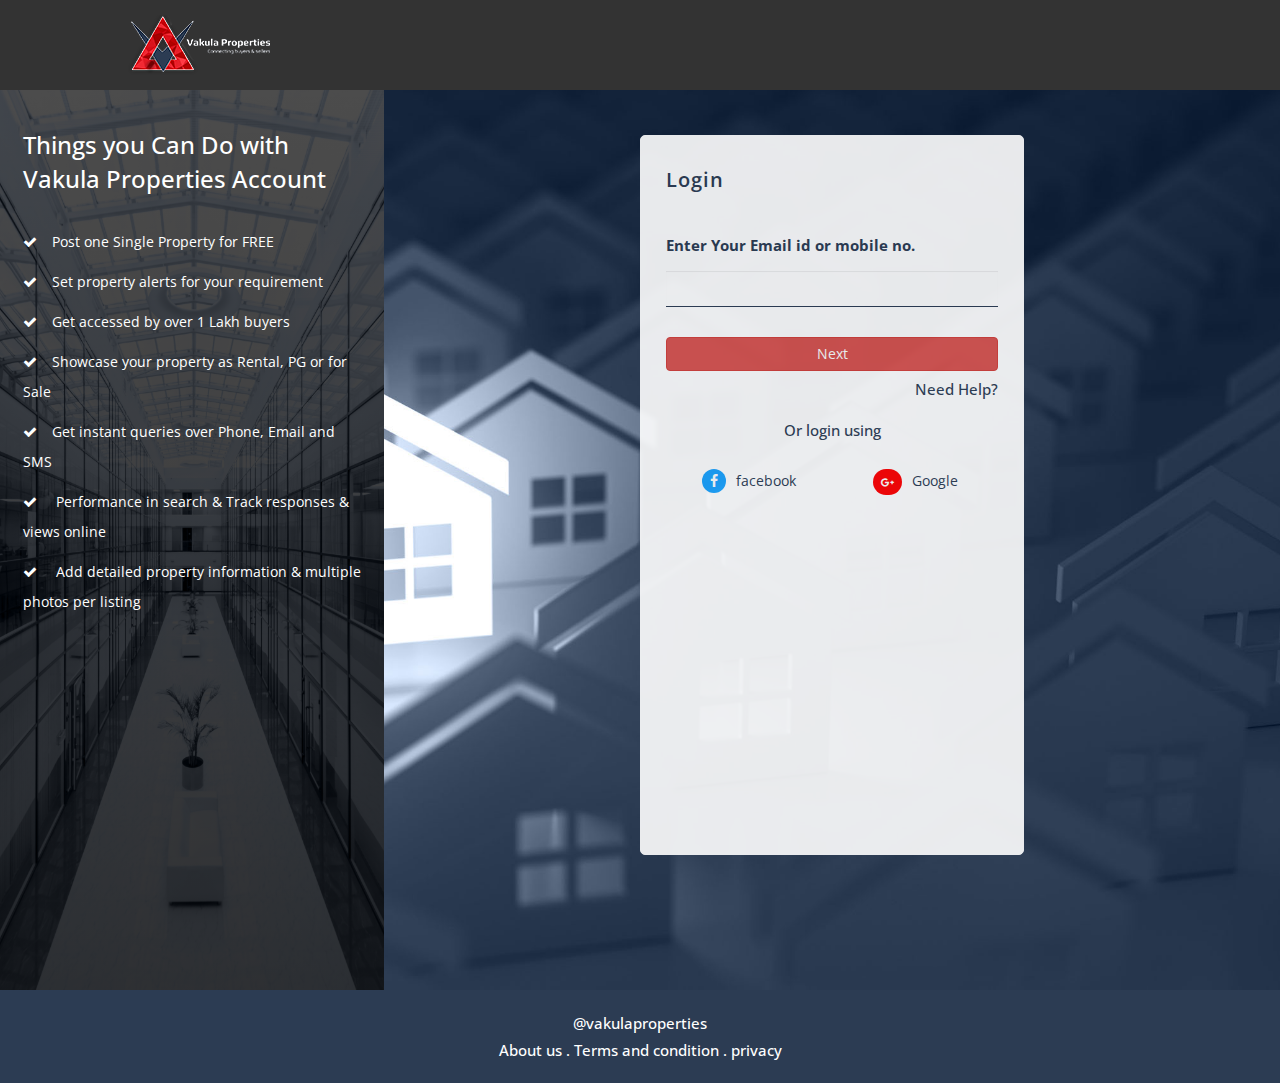
<file: login.html>
<!DOCTYPE html>
<html lang="en">
<head>
    <meta charset="UTF-8">
    <meta http-equiv="X-UA-Compatible" content="IE=edge">
    <meta name="viewport" content="width=device-width, initial-scale=1.0">
    <title>Login</title>
    <link rel="preconnect" href="https://fonts.gstatic.com">
    <link href="https://fonts.googleapis.com/css2?family=Open+Sans:wght@300;400;600&display=swap" rel="stylesheet">

    <link rel="stylesheet" href="https://cdnjs.cloudflare.com/ajax/libs/font-awesome/4.7.0/css/font-awesome.min.css">
    <link href="css/bootstrap.min.css" rel="stylesheet">
    <link rel="stylesheet" href="css/login.css">
</head>
<body>
    <div class="container-fluid my-cont">
        <div class="row">
            <div class="col-lg-12 col-sm-12">
                <a href="index.html"><img src="img/vp.png" alt=""></a>
            </div>
        </div>
    </div>
    <div class="wrapper">
        
            
                <div class="login-box">
                    <div class="properties-info">
                            <h3>Things you Can Do with
                            Vakula Properties Account</h3>
                            <p><span class="fa fa-check"></span>Post one Single Property for FREE</p>
                            <p><span class="fa fa-check"></span>Set property alerts for your requirement</p>
                            <p><span class="fa fa-check"></span>Get accessed by over 1 Lakh buyers</p>
                            <p><span class="fa fa-check"></span>Showcase your property as Rental, PG or for Sale</p>
                            <p><span class="fa fa-check"></span>Get instant queries over Phone, Email and SMS </p>
                             <p> <span class="fa fa-check"></span> Performance in search & Track responses & views online</p>
                             <p> <span class="fa fa-check"></span> Add detailed property information & multiple photos per listing</p>
                    </div>
                    

                    <div class="login">
                        <div class="col-lg-12">
                            <div class="login-text">
                                <h3>Login</h3>
                            </div>
             
                            <div class="form-group">
                                <label for="email">Enter Your Email id or mobile no.</label>
                                <input type="email" name="email" id="email" class="form-control">
                                
                             </div>
                             <button class="btn btn-danger btn-block">Next</button>
             
                        </div>
                        <div class="col-lg-12 text-right need-help">
                            <h4>Need Help?</h4>
                        </div>
                        <div class="col-lg-12 text-center login-heading">
                            <h4>Or login using</h4>
             
                            <div class="col-lg-6">
                               <p> <span class="fa fa-facebook"></span>facebook</p>
                            </div>
                            <div class="col-lg-6">
                             <p> <span class="fa fa-google-plus"></span>Google</p>
                          </div>
                        </div>
             
                    </div>
                </div>
                
       
    </div>

    <!----footer-------------->
    <div class="footer">
        <div class="container">
            <div class="row">
                <div class="col-sm-12 text-center">
                    <h4>@vakulaproperties</h4>
                    <h4>About us . Terms and condition . privacy</h4>

                </div>
            </div>
        </div>
    </div>





    <script src="https://ajax.googleapis.com/ajax/libs/jquery/1.12.4/jquery.min.js"></script>
   
    <script src="js/bootstrap.min.js"></script>
</body>
</html>
</file>
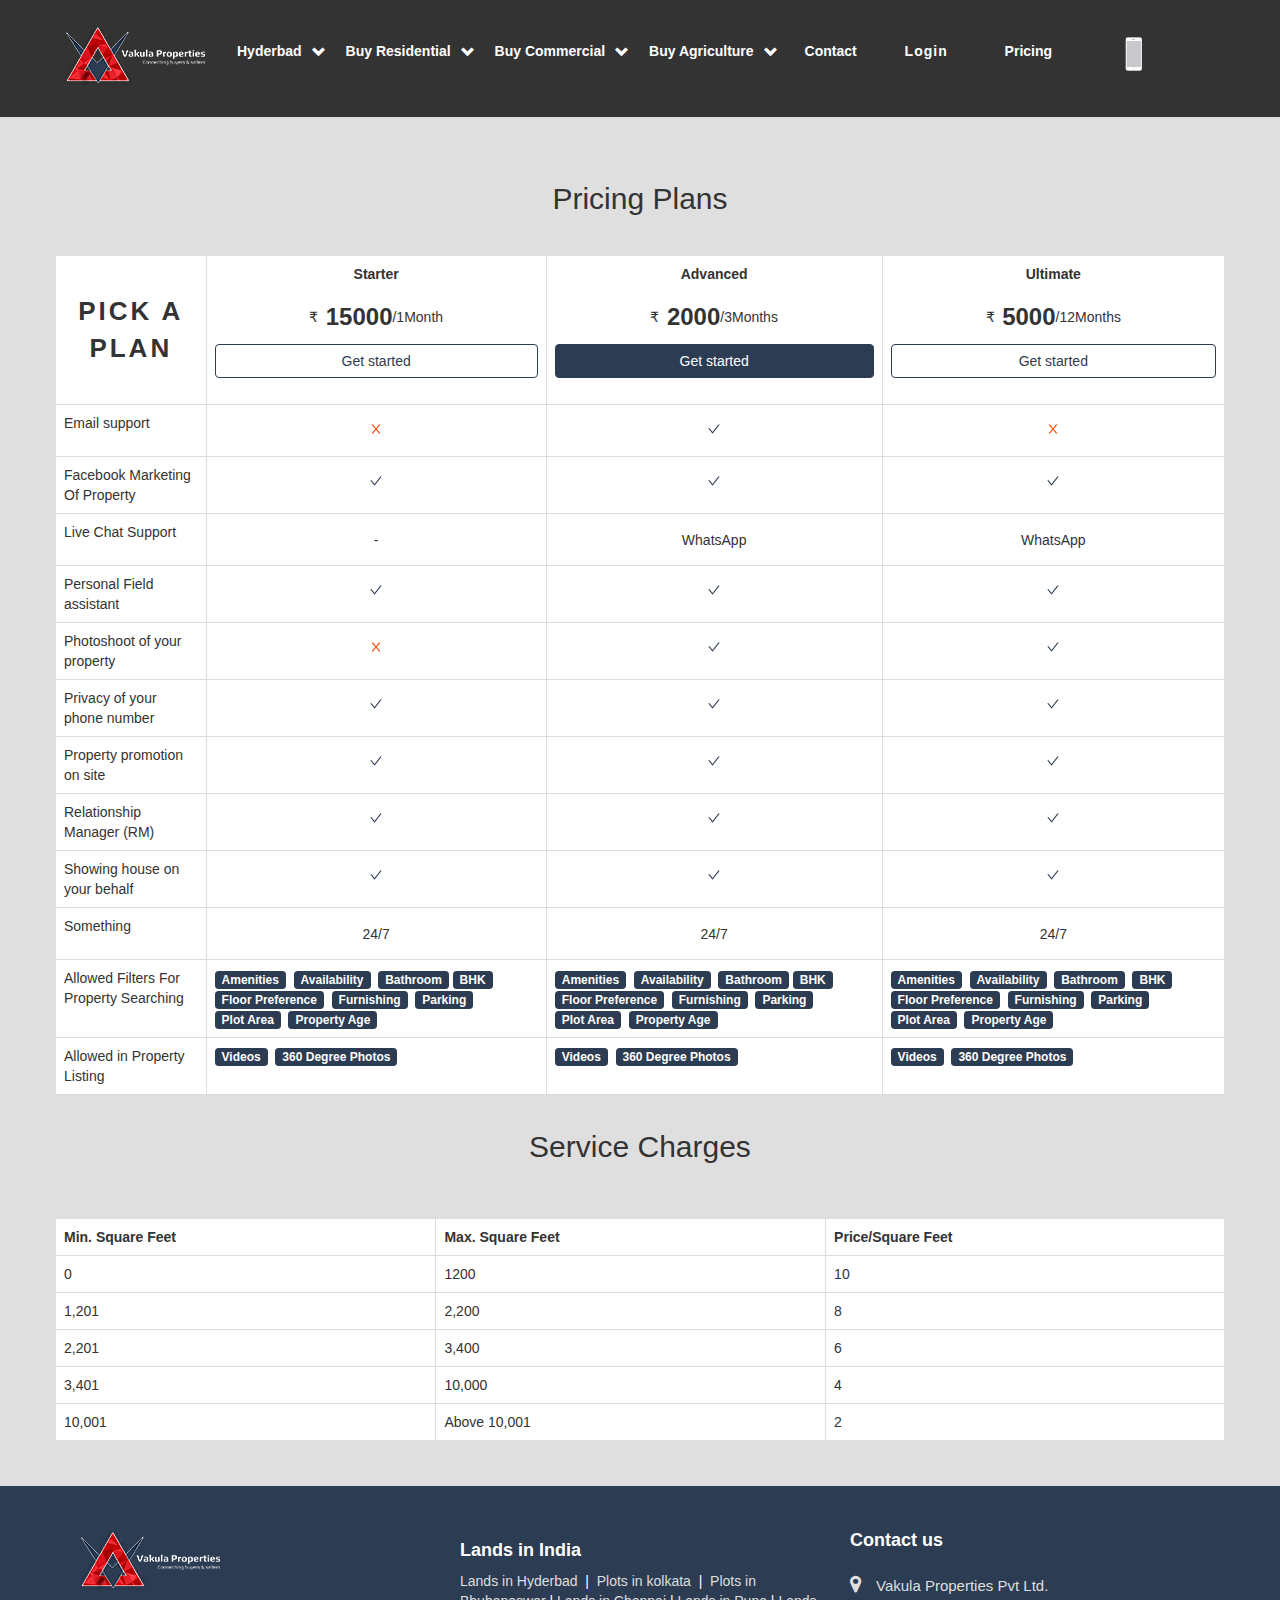
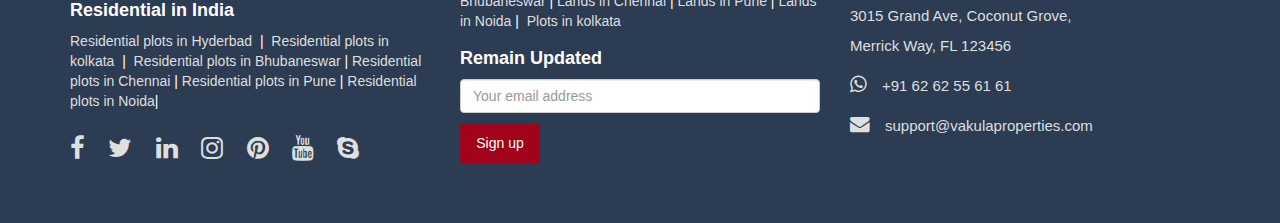
<file: pricing.html>
<!DOCTYPE html>
<html lang="en">
  <head>
    <meta charset="utf-8">
    <meta http-equiv="X-UA-Compatible" content="IE=edge">
    <meta name="viewport" content="width=device-width, initial-scale=1">
   
    <title>Pricing</title>

    <!-- Bootstrap -->
    <link rel="stylesheet" href="https://cdnjs.cloudflare.com/ajax/libs/font-awesome/4.7.0/css/font-awesome.min.css">
    <link href="css/bootstrap.min.css" rel="stylesheet">
    <link rel="stylesheet" href="css/pricing.css">
    
  </head>
  <body>
    <div class="full-wrapper">
        <div class="container my-cont">
          <nav class="navbar navbar-default ">
              <div class="navbar-header">
                  <button class="navbar-toggle" type="button" data-toggle="collapse" data-target=".js-navbar-collapse">   <span class="sr-only">Toggle navigation</span>
                      <span class="icon-bar"></span>
                      <span class="icon-bar"></span>
                      <span class="icon-bar"></span>
                  </button>   
                  <a class="navbar-brand nav-img" href="index.html"><img src="img/vp.png" alt=""></a>
      
              </div>
              <div class="collapse navbar-collapse js-navbar-collapse">
                  <ul class="nav navbar-nav">
                      <li class="dropdown mega-dropdown"> <a href="#" class="dropdown-toggle color" data-toggle="dropdown">Hyderbad<span class="glyphicon glyphicon-chevron-down pull-right"></span></a>
      
                          <ul class="dropdown-menu mega-dropdown-menu row m-l-1">
                             
                              <li class="col-sm-4 lists">
                                <ul>
                                    <li><a href="#">Noida</a></li>
                                    <li><a href="#">Kolkata</a>
                                    </li>
                                    <li><a href="#">Chennai</a>
                                    </li>
                                   
                                    
                                </ul>
                              </li>
                              <li class="col-sm-4 lists">
                                <ul>
                                    <li><a href="#">Noida</a></li>
                                    <li><a href="#">Kolkata</a>
                                    </li>
                                    <li><a href="#">Chennai</a>
                                    </li>
                                   
                                    
                                </ul>
                              </li>
                              <li class="col-sm-4 lists">
                                  <ul>
                                    <li><a href="#">Noida</a></li>
                                      <li><a href="#">Kolkata</a>
                                      </li>
                                      <li><a href="#">Chennai</a>
                                      </li>
                                     
                                      
                                  </ul>
                              </li>
                          </ul>
                      </li>
                  </ul>
                                  <ul class="nav navbar-nav">
                      <li class="dropdown mega-dropdown"> <a href="#" class="dropdown-toggle color" data-toggle="dropdown">Buy Residential<span class="glyphicon glyphicon-chevron-down pull-right"></span></a>
      
                          <ul class="dropdown-menu mega-dropdown-menu row m-l-2">
                              
                              <li class="col-sm-4 lists">
                                  <ul>
                                      <li><a href="#">Houses in kolkata</a></li>
                                      <li><a href="#">Houses In Chenai</a>
                                      </li>
                                      <li><a href="#">Houses in chennai</a>
                                      </li>
                                      
                                  </ul>
                              </li>
                              <li class="col-sm-4 lists">
                                  <ul>
                                    <li><a href="#">Houses in kolkata</a></li>
                                    <li><a href="#">Houses in Chenai</a>
                                    </li>
                                    <li><a href="#">Houses in chennai</a>
                                    </li>
                                    
                                  </ul>
                              </li>
                              <li class="col-sm-4 lists">
                                <ul>
                                    <li><a href="#">Houses in kolkata</a></li>
                                    <li><a href="#">Houses In Chenai</a>
                                    </li>
                                    <li><a href="#">Houses in chennai</a>
                                    </li>
                                    
                                  </ul>
                              </li>
                          </ul>
                      </li>
                  </ul>
    
                  <ul class="nav navbar-nav">
                    <li class="dropdown mega-dropdown"> <a href="#" class="dropdown-toggle color" data-toggle="dropdown">Buy Commercial<span class="glyphicon glyphicon-chevron-down pull-right"></span></a>
    
                        <ul class="dropdown-menu mega-dropdown-menu row m-l-3">
                            
                            <li class="col-sm-4 lists">
                                <ul>
                                    <li><a href="#">plots in kolkata</a></li>
                                    <li><a href="#">plots In Chenai</a>
                                    </li>
                                    <li><a href="#">plotss in chennai</a>
                                    </li>
                                    
                                </ul>
                            </li>
                            <li class="col-sm-4 lists">
                                <ul>
                                  <li><a href="#">Plots in kolkata</a></li>
                                  <li><a href="#">Plots In Chenai</a>
                                  </li>
                                  <li><a href="#">Plots in chennai</a>
                                  </li>
                                  
                                </ul>
                            </li>
                            <li class="col-sm-4 lists">
                              <ul>
                                  <li><a href="#">plots in kolkata</a></li>
                                  <li><a href="#">plots In Chenai</a>
                                  </li>
                                  <li><a href="#">plots in chennai</a>
                                  </li>
                                  
                                </ul>
                            </li>
                        </ul>
                    </li>
                </ul>
    
                <ul class="nav navbar-nav">
                    <li class="dropdown mega-dropdown"> <a href="#" class="dropdown-toggle color" data-toggle="dropdown">Buy Agriculture<span class="glyphicon glyphicon-chevron-down pull-right"></span></a>
    
                        <ul class="dropdown-menu mega-dropdown-menu row m-l-4">
                            
                            <li class="col-sm-4 lists">
                                <ul>
                                    <li><a href="#">Lands in kolkata</a></li>
                                    <li><a href="#">Lands In Chenai</a>
                                    </li>
                                    <li><a href="#">Lands in chennai</a>
                                    </li>
                                    
                                </ul>
                            </li>
                            <li class="col-sm-4 lists">
                                <ul>
                                  <li><a href="#">Lands in kolkata</a></li>
                                  <li><a href="#">Lands In Chenai</a>
                                  </li>
                                  <li><a href="#">Lands in chennai</a>
                                  </li>
                                  
                                </ul>
                            </li>
                            <li class="col-sm-4 lists">
                              <ul>
                                  <li><a href="#">Lands in kolkata</a></li>
                                  <li><a href="#">Lands In Chenai</a>
                                  </li>
                                  <li><a href="#">Lands in chennai</a>
                                  </li>
                                  
                                </ul>
                            </li>
                        </ul>
                    </li>
                </ul>
                <ul class="nav navbar-nav"><li class="dropdown small-w">
                    <a href="contact.html" style="color: #ffff;">Contact</a>
                </li></ul>
                <ul class="nav navbar-nav"><li class="dropdown small-w">
                    <a href="login.html" style="color: #ffff; letter-spacing: 1px;">Login</a>
                </li></ul>
                <ul class="nav navbar-nav"><li class="dropdown small-w">
                  <a href="pricing.html" style="color: #fff;">Pricing</a>
              </li></ul>
              <ul class="nav navbar-nav"><li class="dropdown small-w-m mobile">
                  <div class="dropdown">
                    <button class="dropbtn"><img src="img/phone.png" alt=""></button>
                    <div class="dropdown-content">
                      <input type="number" name="number" id="number" placeholder="Enter your mobile No.">
                      <button><a href="">Get app</a></button>
                    </div>
                  </div>
                </li></ul>
                
    
              </div>
              <!-- /.nav-collapse -->
          </nav>
            
         </div>
         </div>
         <!--------------------navigation ends-------------->
         
  <!-----------------pricing starts----------------------------->
   <div class="pricing-wrapper">
       <div class="container">
           <div class="row custom-row">
               <div class="col-lg-12 text-center pricing">
                   <h2>Pricing Plans</h2>
               </div>
           </div>
           <div class="row ">
            <table class="table bg-white table-bordered">
                <tr class="text-center">
                    <th scope="column" style="text-align:center;vertical-align:middle;letter-spacing:3px;font-size:26px;text-transform:uppercase"><span class="font-weight-bold">Pick a Plan</span></th>
                    <td>
                        <div class="d-flex flex-column justify-content-between align-items-center mt-2">
                            <span class="font-weight-bold">Starter</span>
                            <div class="price d-flex flex-row align-items-center"> 
                                <span class="margins mr-2">₹</span> <span class="amount margins">15000</span> <span class="margins">/1Month</span> 
                            </div>
                        </div>
                        <button class="btn btn-outline-primary btn-block my-3 outline-button">Get started</button>
                    </td>
                    <td>
                        <div class="d-flex flex-column justify-content-between align-items-center mt-2">
                            <span class="font-weight-bold">Advanced</span>
                            <div class="price d-flex flex-row align-items-center"> 
                                <span class="margins mr-2">₹</span> <span class="amount margins">2000</span> <span class="margins">/3Months</span>
                             </div>
                        </div>
                            <button class="btn btn-outline-primary btn-block my-3 normal-button">Get started</button>
                    </td>
                    <td>
                        <div class="d-flex flex-column justify-content-between align-items-center mt-2">
                            <span class="font-weight-bold">Ultimate</span>
                            <div class="price d-flex flex-row align-items-center"> 
                                <span class="margins mr-2">₹</span> <span class="amount margins">5000</span> <span class="margins">/12Months</span> 
                            </div>
                        </div>
                        <button class="btn btn-outline-primary btn-block my-3 outline-button">Get started</button>
                    </td>
                </tr>
                <tr>
                    <td class="cehck">Email support</td>
                    <td><div class="text-center check"> <svg stroke="currentColor" fill="currentColor" stroke-width="0" viewBox="0 0 1024 1024" color="orangered" style="color:orangered" height="1em" width="1em" xmlns="http://www.w3.org/2000/svg"><path d="M563.8 512l262.5-312.9c4.4-5.2.7-13.1-6.1-13.1h-79.8c-4.7 0-9.2 2.1-12.3 5.7L511.6 449.8 295.1 191.7c-3-3.6-7.5-5.7-12.3-5.7H203c-6.8 0-10.5 7.9-6.1 13.1L459.4 512 196.9 824.9A7.95 7.95 0 0 0 203 838h79.8c4.7 0 9.2-2.1 12.3-5.7l216.5-258.1 216.5 258.1c3 3.6 7.5 5.7 12.3 5.7h79.8c6.8 0 10.5-7.9 6.1-13.1L563.8 512z"></path></svg> </div></td>
                    <td><div class="text-center check"> <svg stroke="currentColor" fill="currentColor" stroke-width="0" viewBox="0 0 1024 1024" color="green" style="color:#2c3c53" height="1em" width="1em" xmlns="http://www.w3.org/2000/svg"><path d="M912 190h-69.9c-9.8 0-19.1 4.5-25.1 12.2L404.7 724.5 207 474a32 32 0 0 0-25.1-12.2H112c-6.7 0-10.4 7.7-6.3 12.9l273.9 347c12.8 16.2 37.4 16.2 50.3 0l488.4-618.9c4.1-5.1.4-12.8-6.3-12.8z"></path></svg> </div></td>
                    <td><div class="text-center check"> <svg stroke="currentColor" fill="currentColor" stroke-width="0" viewBox="0 0 1024 1024" color="orangered" style="color:orangered" height="1em" width="1em" xmlns="http://www.w3.org/2000/svg"><path d="M563.8 512l262.5-312.9c4.4-5.2.7-13.1-6.1-13.1h-79.8c-4.7 0-9.2 2.1-12.3 5.7L511.6 449.8 295.1 191.7c-3-3.6-7.5-5.7-12.3-5.7H203c-6.8 0-10.5 7.9-6.1 13.1L459.4 512 196.9 824.9A7.95 7.95 0 0 0 203 838h79.8c4.7 0 9.2-2.1 12.3-5.7l216.5-258.1 216.5 258.1c3 3.6 7.5 5.7 12.3 5.7h79.8c6.8 0 10.5-7.9 6.1-13.1L563.8 512z"></path></svg> </div></td>
                     
                </tr>
                <tr>
                    <td class="cehck">Facebook Marketing Of Property</td>
                    <td><div class="text-center check"> <svg stroke="currentColor" fill="currentColor" stroke-width="0" viewBox="0 0 1024 1024" color="green" style="color:#2c3c53" height="1em" width="1em" xmlns="http://www.w3.org/2000/svg"><path d="M912 190h-69.9c-9.8 0-19.1 4.5-25.1 12.2L404.7 724.5 207 474a32 32 0 0 0-25.1-12.2H112c-6.7 0-10.4 7.7-6.3 12.9l273.9 347c12.8 16.2 37.4 16.2 50.3 0l488.4-618.9c4.1-5.1.4-12.8-6.3-12.8z"></path></svg> </div></td>
                    <td><div class="text-center check"> <svg stroke="currentColor" fill="currentColor" stroke-width="0" viewBox="0 0 1024 1024" color="green" style="color:#2c3c53" height="1em" width="1em" xmlns="http://www.w3.org/2000/svg"><path d="M912 190h-69.9c-9.8 0-19.1 4.5-25.1 12.2L404.7 724.5 207 474a32 32 0 0 0-25.1-12.2H112c-6.7 0-10.4 7.7-6.3 12.9l273.9 347c12.8 16.2 37.4 16.2 50.3 0l488.4-618.9c4.1-5.1.4-12.8-6.3-12.8z"></path></svg> </div></td>
                    <td><div class="text-center check"> <svg stroke="currentColor" fill="currentColor" stroke-width="0" viewBox="0 0 1024 1024" color="green" style="color:#2c3c53" height="1em" width="1em" xmlns="http://www.w3.org/2000/svg"><path d="M912 190h-69.9c-9.8 0-19.1 4.5-25.1 12.2L404.7 724.5 207 474a32 32 0 0 0-25.1-12.2H112c-6.7 0-10.4 7.7-6.3 12.9l273.9 347c12.8 16.2 37.4 16.2 50.3 0l488.4-618.9c4.1-5.1.4-12.8-6.3-12.8z"></path></svg> </div></td>
                   
                </tr>
                <tr>
                    <td>Live Chat Support</td>
                   <td> <div class="text-center check"> <!-- -->-<!-- --> </div></td>
                   <td style="text-align:center;vertical-align:middle"><div class="text-center check"> <!-- -->WhatsApp<!-- --> </div></td>
                   <td style="text-align:center;vertical-align:middle"><div class="text-center check"> <!-- -->WhatsApp<!-- --> </div></td>
                   
                </tr> 
                <tr>
                    <td>Personal Field assistant</td>
                    <td><div class="text-center check"> <svg stroke="currentColor" fill="currentColor" stroke-width="0" viewBox="0 0 1024 1024" color="green" style="color:#2c3c53" height="1em" width="1em" xmlns="http://www.w3.org/2000/svg"><path d="M912 190h-69.9c-9.8 0-19.1 4.5-25.1 12.2L404.7 724.5 207 474a32 32 0 0 0-25.1-12.2H112c-6.7 0-10.4 7.7-6.3 12.9l273.9 347c12.8 16.2 37.4 16.2 50.3 0l488.4-618.9c4.1-5.1.4-12.8-6.3-12.8z"></path></svg> </div></td>
                    <td><div class="text-center check"> <svg stroke="currentColor" fill="currentColor" stroke-width="0" viewBox="0 0 1024 1024" color="green" style="color:#2c3c53" height="1em" width="1em" xmlns="http://www.w3.org/2000/svg"><path d="M912 190h-69.9c-9.8 0-19.1 4.5-25.1 12.2L404.7 724.5 207 474a32 32 0 0 0-25.1-12.2H112c-6.7 0-10.4 7.7-6.3 12.9l273.9 347c12.8 16.2 37.4 16.2 50.3 0l488.4-618.9c4.1-5.1.4-12.8-6.3-12.8z"></path></svg> </div></td>
                    <td><div class="text-center check"> <svg stroke="currentColor" fill="currentColor" stroke-width="0" viewBox="0 0 1024 1024" color="green" style="color:#2c3c53" height="1em" width="1em" xmlns="http://www.w3.org/2000/svg"><path d="M912 190h-69.9c-9.8 0-19.1 4.5-25.1 12.2L404.7 724.5 207 474a32 32 0 0 0-25.1-12.2H112c-6.7 0-10.4 7.7-6.3 12.9l273.9 347c12.8 16.2 37.4 16.2 50.3 0l488.4-618.9c4.1-5.1.4-12.8-6.3-12.8z"></path></svg> </div></td>
                     
                </tr>
                <tr>
                    <td>Photoshoot of your property</td>
                    <td><div class="text-center check"> <svg stroke="currentColor" fill="currentColor" stroke-width="0" viewBox="0 0 1024 1024" color="orangered" style="color:orangered" height="1em" width="1em" xmlns="http://www.w3.org/2000/svg"><path d="M563.8 512l262.5-312.9c4.4-5.2.7-13.1-6.1-13.1h-79.8c-4.7 0-9.2 2.1-12.3 5.7L511.6 449.8 295.1 191.7c-3-3.6-7.5-5.7-12.3-5.7H203c-6.8 0-10.5 7.9-6.1 13.1L459.4 512 196.9 824.9A7.95 7.95 0 0 0 203 838h79.8c4.7 0 9.2-2.1 12.3-5.7l216.5-258.1 216.5 258.1c3 3.6 7.5 5.7 12.3 5.7h79.8c6.8 0 10.5-7.9 6.1-13.1L563.8 512z"></path></svg> </div></td>
                    <td><div class="text-center check"> <svg stroke="currentColor" fill="currentColor" stroke-width="0" viewBox="0 0 1024 1024" color="green" style="color:#2c3c53" height="1em" width="1em" xmlns="http://www.w3.org/2000/svg"><path d="M912 190h-69.9c-9.8 0-19.1 4.5-25.1 12.2L404.7 724.5 207 474a32 32 0 0 0-25.1-12.2H112c-6.7 0-10.4 7.7-6.3 12.9l273.9 347c12.8 16.2 37.4 16.2 50.3 0l488.4-618.9c4.1-5.1.4-12.8-6.3-12.8z"></path></svg> </div></td>
                    <td><div class="text-center check"> <svg stroke="currentColor" fill="currentColor" stroke-width="0" viewBox="0 0 1024 1024" color="green" style="color:#2c3c53" height="1em" width="1em" xmlns="http://www.w3.org/2000/svg"><path d="M912 190h-69.9c-9.8 0-19.1 4.5-25.1 12.2L404.7 724.5 207 474a32 32 0 0 0-25.1-12.2H112c-6.7 0-10.4 7.7-6.3 12.9l273.9 347c12.8 16.2 37.4 16.2 50.3 0l488.4-618.9c4.1-5.1.4-12.8-6.3-12.8z"></path></svg> </div></td>
                    
                </tr>
                <tr>
                    <td>Privacy of your phone number</td>
                    <td><div class="text-center check"> <svg stroke="currentColor" fill="currentColor" stroke-width="0" viewBox="0 0 1024 1024" color="green" style="color:#2c3c53" height="1em" width="1em" xmlns="http://www.w3.org/2000/svg"><path d="M912 190h-69.9c-9.8 0-19.1 4.5-25.1 12.2L404.7 724.5 207 474a32 32 0 0 0-25.1-12.2H112c-6.7 0-10.4 7.7-6.3 12.9l273.9 347c12.8 16.2 37.4 16.2 50.3 0l488.4-618.9c4.1-5.1.4-12.8-6.3-12.8z"></path></svg> </div></td>
                    <td><div class="text-center check"> <svg stroke="currentColor" fill="currentColor" stroke-width="0" viewBox="0 0 1024 1024" color="green" style="color:#2c3c53" height="1em" width="1em" xmlns="http://www.w3.org/2000/svg"><path d="M912 190h-69.9c-9.8 0-19.1 4.5-25.1 12.2L404.7 724.5 207 474a32 32 0 0 0-25.1-12.2H112c-6.7 0-10.4 7.7-6.3 12.9l273.9 347c12.8 16.2 37.4 16.2 50.3 0l488.4-618.9c4.1-5.1.4-12.8-6.3-12.8z"></path></svg> </div></td>
                    <td><div class="text-center check"> <svg stroke="currentColor" fill="currentColor" stroke-width="0" viewBox="0 0 1024 1024" color="green" style="color:#2c3c53" height="1em" width="1em" xmlns="http://www.w3.org/2000/svg"><path d="M912 190h-69.9c-9.8 0-19.1 4.5-25.1 12.2L404.7 724.5 207 474a32 32 0 0 0-25.1-12.2H112c-6.7 0-10.4 7.7-6.3 12.9l273.9 347c12.8 16.2 37.4 16.2 50.3 0l488.4-618.9c4.1-5.1.4-12.8-6.3-12.8z"></path></svg> </div></td>
                    
                </tr>
                <tr>
                    <td> Property promotion on site</td>
                    <td><div class="text-center check"> <svg stroke="currentColor" fill="currentColor" stroke-width="0" viewBox="0 0 1024 1024" color="green" style="color:#2c3c53" height="1em" width="1em" xmlns="http://www.w3.org/2000/svg"><path d="M912 190h-69.9c-9.8 0-19.1 4.5-25.1 12.2L404.7 724.5 207 474a32 32 0 0 0-25.1-12.2H112c-6.7 0-10.4 7.7-6.3 12.9l273.9 347c12.8 16.2 37.4 16.2 50.3 0l488.4-618.9c4.1-5.1.4-12.8-6.3-12.8z"></path></svg> </div></td>
                    <td><div class="text-center check"> <svg stroke="currentColor" fill="currentColor" stroke-width="0" viewBox="0 0 1024 1024" color="green" style="color:#2c3c53" height="1em" width="1em" xmlns="http://www.w3.org/2000/svg"><path d="M912 190h-69.9c-9.8 0-19.1 4.5-25.1 12.2L404.7 724.5 207 474a32 32 0 0 0-25.1-12.2H112c-6.7 0-10.4 7.7-6.3 12.9l273.9 347c12.8 16.2 37.4 16.2 50.3 0l488.4-618.9c4.1-5.1.4-12.8-6.3-12.8z"></path></svg> </div></td>
                    <td><div class="text-center check"> <svg stroke="currentColor" fill="currentColor" stroke-width="0" viewBox="0 0 1024 1024" color="green" style="color:#2c3c53" height="1em" width="1em" xmlns="http://www.w3.org/2000/svg"><path d="M912 190h-69.9c-9.8 0-19.1 4.5-25.1 12.2L404.7 724.5 207 474a32 32 0 0 0-25.1-12.2H112c-6.7 0-10.4 7.7-6.3 12.9l273.9 347c12.8 16.2 37.4 16.2 50.3 0l488.4-618.9c4.1-5.1.4-12.8-6.3-12.8z"></path></svg> </div></td>
                    
                </tr>
                <tr>
                    <td> Relationship Manager (RM)</td>
                    <td><div class="text-center check"> <svg stroke="currentColor" fill="currentColor" stroke-width="0" viewBox="0 0 1024 1024" color="green" style="color:#2c3c53" height="1em" width="1em" xmlns="http://www.w3.org/2000/svg"><path d="M912 190h-69.9c-9.8 0-19.1 4.5-25.1 12.2L404.7 724.5 207 474a32 32 0 0 0-25.1-12.2H112c-6.7 0-10.4 7.7-6.3 12.9l273.9 347c12.8 16.2 37.4 16.2 50.3 0l488.4-618.9c4.1-5.1.4-12.8-6.3-12.8z"></path></svg> </div></td>
                    <td><div class="text-center check"> <svg stroke="currentColor" fill="currentColor" stroke-width="0" viewBox="0 0 1024 1024" color="green" style="color:#2c3c53" height="1em" width="1em" xmlns="http://www.w3.org/2000/svg"><path d="M912 190h-69.9c-9.8 0-19.1 4.5-25.1 12.2L404.7 724.5 207 474a32 32 0 0 0-25.1-12.2H112c-6.7 0-10.4 7.7-6.3 12.9l273.9 347c12.8 16.2 37.4 16.2 50.3 0l488.4-618.9c4.1-5.1.4-12.8-6.3-12.8z"></path></svg> </div></td>
                    <td><div class="text-center check"> <svg stroke="currentColor" fill="currentColor" stroke-width="0" viewBox="0 0 1024 1024" color="green" style="color:#2c3c53" height="1em" width="1em" xmlns="http://www.w3.org/2000/svg"><path d="M912 190h-69.9c-9.8 0-19.1 4.5-25.1 12.2L404.7 724.5 207 474a32 32 0 0 0-25.1-12.2H112c-6.7 0-10.4 7.7-6.3 12.9l273.9 347c12.8 16.2 37.4 16.2 50.3 0l488.4-618.9c4.1-5.1.4-12.8-6.3-12.8z"></path></svg> </div></td>
                    
                </tr>
                <tr>
                    <td> Showing house on your behalf</td>
                    <td><div class="text-center check"> <svg stroke="currentColor" fill="currentColor" stroke-width="0" viewBox="0 0 1024 1024" color="green" style="color:#2c3c53" height="1em" width="1em" xmlns="http://www.w3.org/2000/svg"><path d="M912 190h-69.9c-9.8 0-19.1 4.5-25.1 12.2L404.7 724.5 207 474a32 32 0 0 0-25.1-12.2H112c-6.7 0-10.4 7.7-6.3 12.9l273.9 347c12.8 16.2 37.4 16.2 50.3 0l488.4-618.9c4.1-5.1.4-12.8-6.3-12.8z"></path></svg> </div></td>
                    <td><div class="text-center check"> <svg stroke="currentColor" fill="currentColor" stroke-width="0" viewBox="0 0 1024 1024" color="green" style="color:#2c3c53" height="1em" width="1em" xmlns="http://www.w3.org/2000/svg"><path d="M912 190h-69.9c-9.8 0-19.1 4.5-25.1 12.2L404.7 724.5 207 474a32 32 0 0 0-25.1-12.2H112c-6.7 0-10.4 7.7-6.3 12.9l273.9 347c12.8 16.2 37.4 16.2 50.3 0l488.4-618.9c4.1-5.1.4-12.8-6.3-12.8z"></path></svg> </div></td>
                    <td><div class="text-center check"> <svg stroke="currentColor" fill="currentColor" stroke-width="0" viewBox="0 0 1024 1024" color="green" style="color:#2c3c53" height="1em" width="1em" xmlns="http://www.w3.org/2000/svg"><path d="M912 190h-69.9c-9.8 0-19.1 4.5-25.1 12.2L404.7 724.5 207 474a32 32 0 0 0-25.1-12.2H112c-6.7 0-10.4 7.7-6.3 12.9l273.9 347c12.8 16.2 37.4 16.2 50.3 0l488.4-618.9c4.1-5.1.4-12.8-6.3-12.8z"></path></svg> </div></td>
                    
                </tr>
                <tr>
                    <td>Something</td>
                    <td style="text-align:center;vertical-align:middle"><div class="text-center check"> <!-- -->24/7<!-- --> </div></td>
                    <td style="text-align:center;vertical-align:middle"><div class="text-center check"> <!-- -->24/7<!-- --> </div></td>
                    <td style="text-align:center;vertical-align:middle"><div class="text-center check"> <!-- -->24/7<!-- --> </div></td>
                </tr>
                <tr>
                    <td> Allowed Filters For Property Searching</td>
                    <td>
                        <div class="badge badge-success mr-1">Amenities</div>
                        <div class="badge badge-success mr-1">Availability</div>
                        <div class="badge badge-success mr-1">Bathroom</div><div class="badge badge-success mr-1">BHK</div>
                        <div class="badge badge-success mr-1">Floor Preference</div>
                        <div class="badge badge-success mr-1">Furnishing</div>
                        <div class="badge badge-success mr-1">Parking</div>
                        <div class="badge badge-success mr-1">Plot Area</div>
                        <div class="badge badge-success mr-1">Property Age</div>
                    </td>
                    <td>
                        <div class="badge badge-success mr-1">Amenities</div>
                        <div class="badge badge-success mr-1">Availability</div>
                        <div class="badge badge-success mr-1">Bathroom</div><div class="badge badge-success mr-1">BHK</div>
                        <div class="badge badge-success mr-1">Floor Preference</div>
                        <div class="badge badge-success mr-1">Furnishing</div>
                        <div class="badge badge-success mr-1">Parking</div>
                       
                        <div class="badge badge-success mr-1">Plot Area</div>
                        <div class="badge badge-success mr-1">Property Age</div>
                    </td>
                    <td>
                        <div class="badge badge-success mr-1">Amenities</div>
                        <div class="badge badge-success mr-1">Availability</div>
                        <div class="badge badge-success mr-1">Bathroom</div>
                        <div class="badge badge-success mr-1">BHK</div>
                        <div class="badge badge-success mr-1">Floor Preference</div>
                        <div class="badge badge-success mr-1">Furnishing</div>
                        <div class="badge badge-success mr-1">Parking</div>
                         
                        <div class="badge badge-success mr-1">Plot Area</div>
                        <div class="badge badge-success mr-1">Property Age</div>
                    </td>
                </tr>
                <tr>
                    <td>Allowed in Property Listing</td>
                    <td>
                        <div class="badge badge-success mr-1">Videos</div>
                        <div class="badge badge-success mr-1">360 Degree Photos</div>
                    </td>
                    <td>
                        <div class="badge badge-success mr-1">Videos</div>
                        <div class="badge badge-success mr-1">360 Degree Photos</div>
                    </td>
                    <td>
                        <div class="badge badge-success mr-1">Videos</div>
                        <div class="badge badge-success mr-1">360 Degree Photos</div>
                    </td>
                </tr>

            </table>
           </div>

           <div class="row">
               <div class="col-lg-12 text-center">
                   <h2>Service Charges</h2>
               </div>
           </div>
           <div class="row custom-row">
            <table class="table bg-white table-bordered">
                   <tr>
                       <th>Min. Square Feet</th>
                       <th>Max. Square Feet</th>
                       <th>Price/Square Feet</th>
                   </tr>
                   <tr>
                       <td>0</td>
                       <td>1200</td>
                       <td>10</td>
                       
                   </tr>
                   <tr>
                    <td>1,201</td>
                    <td>2,200</td>
                    <td>8</td>
                    
                </tr>
                <tr>
                    <td>2,201</td>
                    <td>3,400</td>
                    <td>6</td>
                    
                </tr>
                <tr>
                    <td>3,401</td>
                    <td>10,000</td>
                    <td>4</td>
                    
                </tr>
                <tr>
                    <td>10,001</td>
                    <td>Above 10,001</td>
                    <td>2</td>
                    
                </tr>
               </table>
           </div>
       </div>
   </div>
  <!-----------------pricing ends----------------------------->
  <!-----------------Footer starts----------------------------->
  <div class="footer">
    <div class="container">
      <div class="row custom-row ">
        <div class="col-lg-4 footer-plots ">
          <img src="img/vp.png" alt="">
          <h4>Residential in India</h4>
          <p><a href="">Residential plots in Hyderbad</a> &nbsp;| &nbsp;<a href="">Residential plots in kolkata</a> &nbsp;| &nbsp;<a href="">Residential plots in Bhubaneswar</a>&nbsp;|&nbsp;<a href="">Residential plots in Chennai</a>&nbsp;|&nbsp;<a href="">Residential plots in Pune</a>&nbsp;|&nbsp;<a href="">Residential plots in Noida</a>|</p>
          <span class="fa fa-facebook icons"></span>
          <span class="fa fa-twitter icons"></span>
          <span class="fa fa-linkedin icons"></span>
          <span class="fa fa-instagram icons"></span>
          <span class="fa fa-pinterest icons"></span>
          <span class="fa fa-youtube icons"></span>
          <span class="fa fa-skype icons"></span>
        </div>

        <div class="col-lg-4 footer-plots">
          <h4>Lands in India</h4>
          <p class="m-b"><a href="">Lands in Hyderbad</a> &nbsp;| &nbsp;<a href="">Plots in kolkata</a> &nbsp;| &nbsp;<a href="">Plots in Bhubaneswar</a>&nbsp;|&nbsp;<a href="">Lands in Chennai</a>&nbsp;|&nbsp;<a href="">Lands in Pune</a>&nbsp;|&nbsp;<a href="">Lands in Noida</a>&nbsp;| &nbsp;<a href="">Plots in kolkata</a></p>
          <h4>Remain Updated</h4>
          <input type="email" class="form-control" id="email" placeholder="Your email address">
          <button class="btn sign-btn">Sign up</button>
        </div>

        <div class="col-lg-4 contact-us">
          <h3>Contact us</h3>
          <p><span class="fa fa-map-marker"></span>Vakula Properties Pvt Ltd.<br>3015 Grand Ave, Coconut Grove, <br>
            Merrick Way, FL 123456</p>
            <p><span class="fa fa-whatsapp"></span>+91 62 62 55 61 61</p>
            <p><span class="fa fa-envelope"></span>support@vakulaproperties.com</p>
           
          
        </div>
      </div>
    </div>
  </div>


  <button onclick="topFunction()" id="myBtn" title="Go to top"><span class="fa fa-arrow-up "></span></button>
  <!-----------------Footer ends----------------------------->




  
    <script src="https://ajax.googleapis.com/ajax/libs/jquery/1.12.4/jquery.min.js"></script>
   
    <script src="js/bootstrap.min.js"></script>

    <script>
        mybutton = document.getElementById("myBtn");
       window.onscroll = function() {scrollFunction()};

       function scrollFunction() {
         if (document.body.scrollTop > 20 || document.documentElement.scrollTop > 20) {
            mybutton.style.display = "block";
          } else {
             mybutton.style.display = "none";
          }
        }

        function topFunction() {
  document.body.scrollTop = 0; 
  document.documentElement.scrollTop = 0; 


  
}
      </script>
      <script>
        $(function(){
        $(".bar-icon").click(function(){
            $("ul").slideToggle();
       });
 
       $(".close").click(function(){
            $("ul").slideToggle();
        });
 });
      </script>
  </body>
</html>
</file>
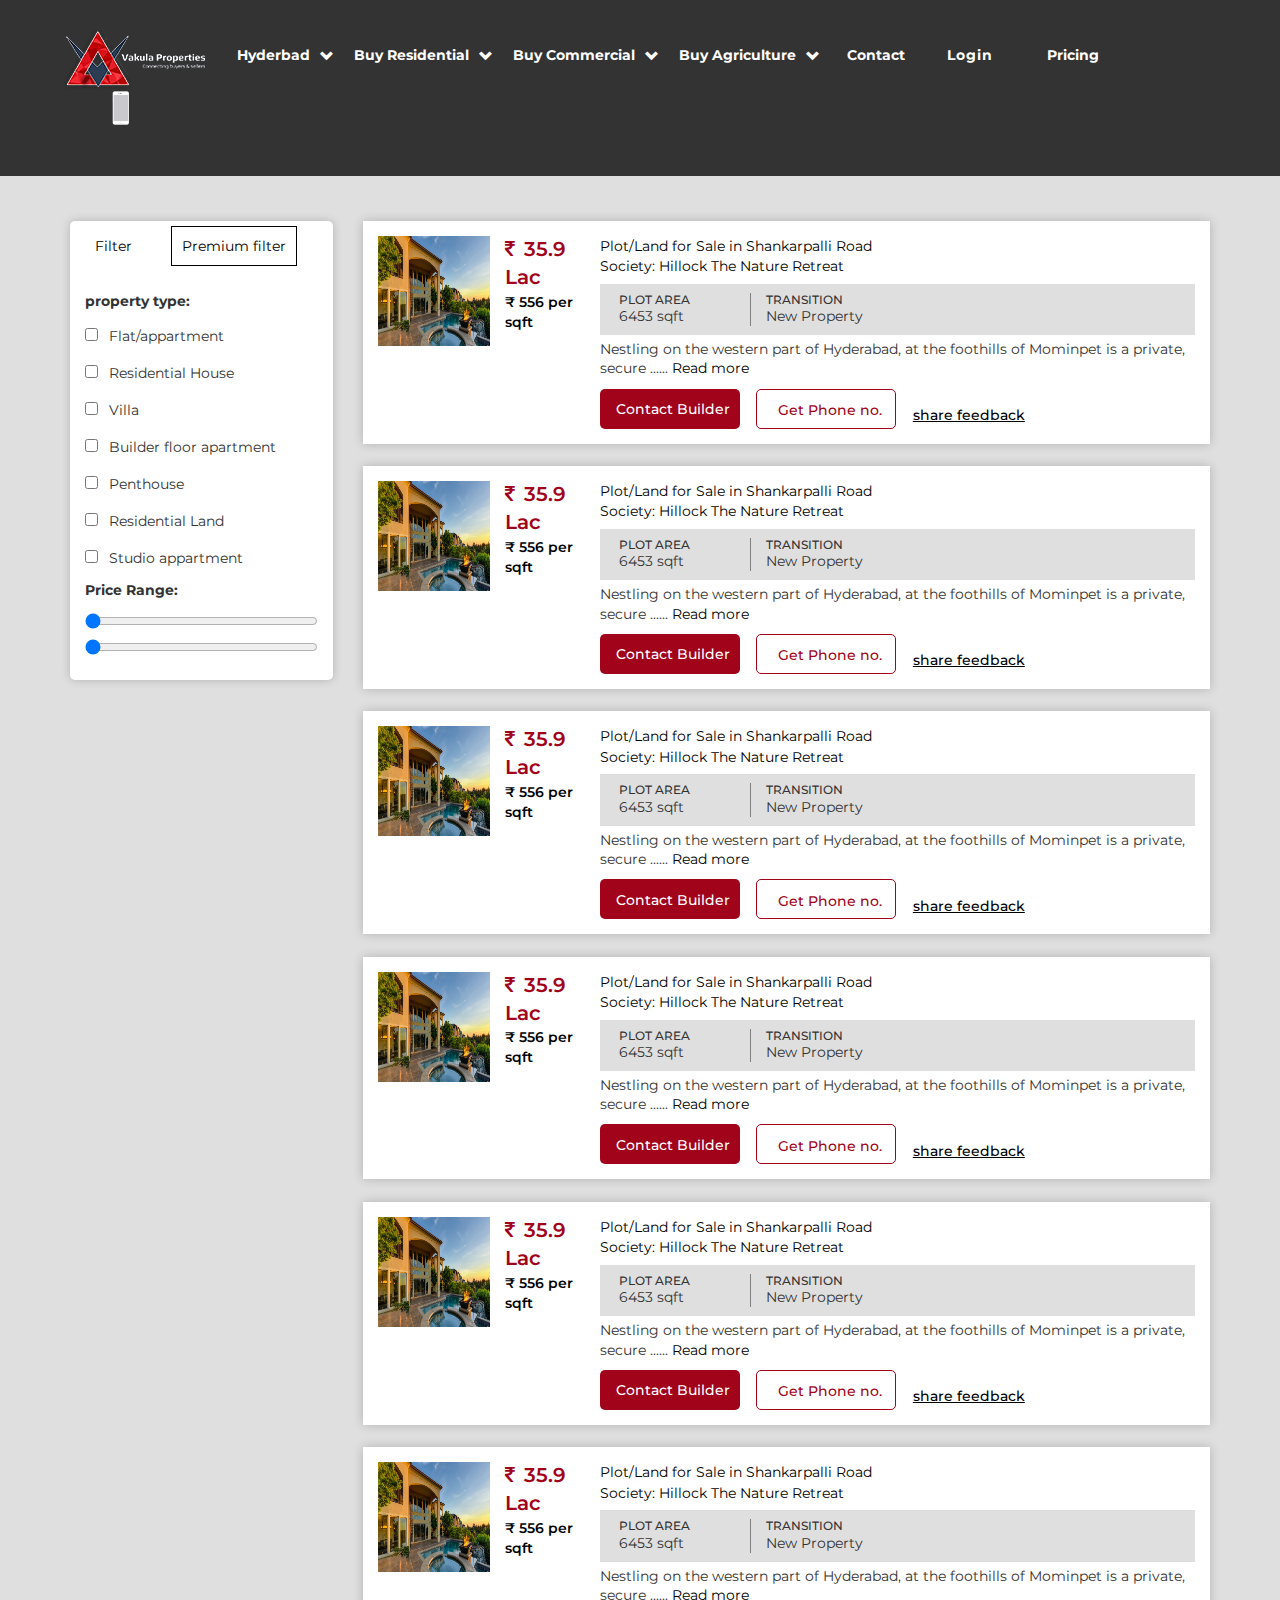
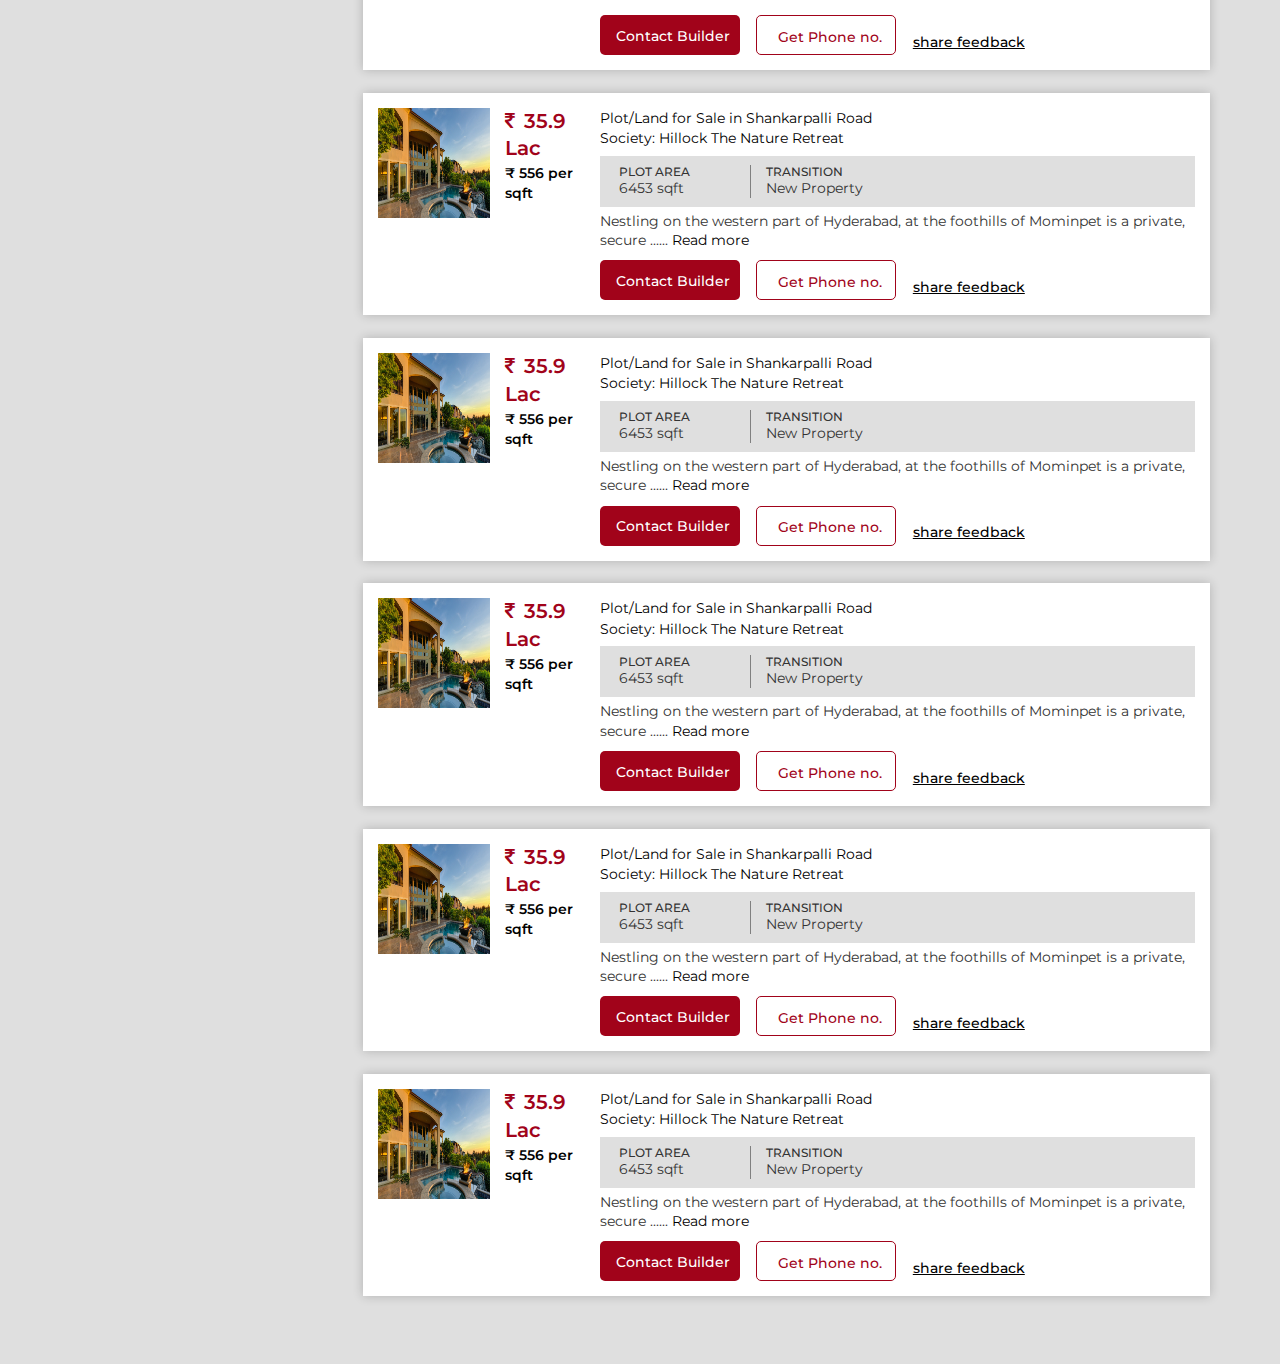
<file: property.html>
<!DOCTYPE html>
<html lang="en">
  <head>
    <meta charset="utf-8">
    <meta http-equiv="X-UA-Compatible" content="IE=edge">
    <meta name="viewport" content="width=device-width, initial-scale=1">
   
    <title>Property type</title>
    <link rel="preconnect" href="https://fonts.gstatic.com">
    <link href="https://fonts.googleapis.com/css2?family=Montserrat:ital,wght@0,200;0,300;0,400;0,500;1,500&display=swap" rel="stylesheet">

    <script src="https://cdnjs.cloudflare.com/ajax/libs/jquery/3.6.0/jquery.min.js" integrity="sha512-894YE6QWD5I59HgZOGReFYm4dnWc1Qt5NtvYSaNcOP+u1T9qYdvdihz0PPSiiqn/+/3e7Jo4EaG7TubfWGUrMQ==" crossorigin="anonymous"></script>
    <!-- Bootstrap -->
    <link rel="stylesheet" href="https://cdnjs.cloudflare.com/ajax/libs/font-awesome/4.7.0/css/font-awesome.min.css">
    <link href="css/bootstrap.min.css" rel="stylesheet">
    <link rel="stylesheet" href="css/property.css">
    
  </head>
  <body>
      <div class="full-wrapper">
      <div class="container my-cont">
        <nav class="navbar navbar-default">
            <div class="navbar-header">
                <button class="navbar-toggle" type="button" data-toggle="collapse" data-target=".js-navbar-collapse">   <span class="sr-only">Toggle navigation</span>
                    <span class="icon-bar"></span>
                    <span class="icon-bar"></span>
                    <span class="icon-bar"></span>
                </button>   
                <a class="navbar-brand nav-img" href="index.html"><img src="img/vp.png" alt=""></a>
    
            </div>
            <div class="collapse navbar-collapse js-navbar-collapse">
                <ul class="nav navbar-nav">
                    <li class="dropdown mega-dropdown"> <a href="#" class="dropdown-toggle color" data-toggle="dropdown">Hyderbad<span class="glyphicon glyphicon-chevron-down pull-right"></span></a>
    
                        <ul class="dropdown-menu mega-dropdown-menu row m-l-1">
                           
                            <li class="col-sm-4 lists">
                              <ul>
                                  <li><a href="#">Noida</a></li>
                                  <li><a href="#">Kolkata</a>
                                  </li>
                                  <li><a href="#">Chennai</a>
                                  </li>
                                 
                                  
                              </ul>
                            </li>
                            <li class="col-sm-4 lists">
                              <ul>
                                  <li><a href="#">Noida</a></li>
                                  <li><a href="#">Kolkata</a>
                                  </li>
                                  <li><a href="#">Chennai</a>
                                  </li>
                                 
                                  
                              </ul>
                            </li>
                            <li class="col-sm-4 lists">
                                <ul>
                                  <li><a href="#">Noida</a></li>
                                    <li><a href="#">Kolkata</a>
                                    </li>
                                    <li><a href="#">Chennai</a>
                                    </li>
                                   
                                    
                                </ul>
                            </li>
                        </ul>
                    </li>
                </ul>
                                <ul class="nav navbar-nav">
                    <li class="dropdown mega-dropdown"> <a href="#" class="dropdown-toggle color" data-toggle="dropdown">Buy Residential<span class="glyphicon glyphicon-chevron-down pull-right"></span></a>
    
                        <ul class="dropdown-menu mega-dropdown-menu row m-l-2">
                            
                            <li class="col-sm-4 lists">
                                <ul>
                                    <li><a href="#">Houses in kolkata</a></li>
                                    <li><a href="#">Houses In Chenai</a>
                                    </li>
                                    <li><a href="#">Houses in chennai</a>
                                    </li>
                                    
                                </ul>
                            </li>
                            <li class="col-sm-4 lists">
                                <ul>
                                  <li><a href="#">Houses in kolkata</a></li>
                                  <li><a href="#">Houses in Chenai</a>
                                  </li>
                                  <li><a href="#">Houses in chennai</a>
                                  </li>
                                  
                                </ul>
                            </li>
                            <li class="col-sm-4 lists">
                              <ul>
                                  <li><a href="#">Houses in kolkata</a></li>
                                  <li><a href="#">Houses In Chenai</a>
                                  </li>
                                  <li><a href="#">Houses in chennai</a>
                                  </li>
                                  
                                </ul>
                            </li>
                        </ul>
                    </li>
                </ul>
  
                <ul class="nav navbar-nav">
                  <li class="dropdown mega-dropdown"> <a href="#" class="dropdown-toggle color" data-toggle="dropdown">Buy Commercial<span class="glyphicon glyphicon-chevron-down pull-right"></span></a>
  
                      <ul class="dropdown-menu mega-dropdown-menu row m-l-3">
                          
                          <li class="col-sm-4 lists">
                              <ul>
                                  <li><a href="#">plots in kolkata</a></li>
                                  <li><a href="#">plots In Chenai</a>
                                  </li>
                                  <li><a href="#">plotss in chennai</a>
                                  </li>
                                  
                              </ul>
                          </li>
                          <li class="col-sm-4 lists">
                              <ul>
                                <li><a href="#">Plots in kolkata</a></li>
                                <li><a href="#">Plots In Chenai</a>
                                </li>
                                <li><a href="#">Plots in chennai</a>
                                </li>
                                
                              </ul>
                          </li>
                          <li class="col-sm-4 lists">
                            <ul>
                                <li><a href="#">plots in kolkata</a></li>
                                <li><a href="#">plots In Chenai</a>
                                </li>
                                <li><a href="#">plots in chennai</a>
                                </li>
                                
                              </ul>
                          </li>
                      </ul>
                  </li>
              </ul>
  
              <ul class="nav navbar-nav">
                  <li class="dropdown mega-dropdown"> <a href="#" class="dropdown-toggle color" data-toggle="dropdown">Buy Agriculture<span class="glyphicon glyphicon-chevron-down pull-right"></span></a>
  
                      <ul class="dropdown-menu mega-dropdown-menu row m-l-4">
                          
                          <li class="col-sm-4 lists">
                              <ul>
                                  <li><a href="#">Lands in kolkata</a></li>
                                  <li><a href="#">Lands In Chenai</a>
                                  </li>
                                  <li><a href="#">Lands in chennai</a>
                                  </li>
                                  
                              </ul>
                          </li>
                          <li class="col-sm-4 lists">
                              <ul>
                                <li><a href="#">Lands in kolkata</a></li>
                                <li><a href="#">Lands In Chenai</a>
                                </li>
                                <li><a href="#">Lands in chennai</a>
                                </li>
                                
                              </ul>
                          </li>
                          <li class="col-sm-4 lists">
                            <ul>
                                <li><a href="#">Lands in kolkata</a></li>
                                <li><a href="#">Lands In Chenai</a>
                                </li>
                                <li><a href="#">Lands in chennai</a>
                                </li>
                                
                              </ul>
                          </li>
                      </ul>
                  </li>
              </ul>
              <ul class="nav navbar-nav"><li class="dropdown small-w">
                  <a href="contact.html" style="color: #ffff;">Contact</a>
              </li></ul>
              <ul class="nav navbar-nav"><li class="dropdown small-w">
                  <a href="#" style="color: #ffff; letter-spacing: 1px;">Login</a>
              </li></ul>
              <ul class="nav navbar-nav"><li class="dropdown small-w">
                <a href="pricing.html" style="color: #fff;">Pricing</a>
            </li></ul>
            <ul class="nav navbar-nav"><li class="dropdown small-w-m mobile">
                <div class="dropdown">
                  <button class="dropbtn"><img src="img/phone.png" alt=""></button>
                  <div class="dropdown-content">
                    <input type="number" name="number" id="number" placeholder="Enter your mobile No.">
                    <button><a href="">Get app</a></button>
                  </div>
                </div>
              </li></ul>
              
  
            </div>
            <!-- /.nav-collapse -->
        </nav>
          
       </div>
       </div>
       <!--------------------navigation ends-------------->
       <div class="wrapper">
       <div class="container">
           <div class="row custom-row">
             <div class="col-lg-3">
                 <div class="property-type">
                    <div class="heading">
                        <a href="">Filter</a>
                        <a href="" class="filter">Premium filter</a>
                    </div>
                    <h5>property type:</h5>
                     <div class="check">
                        <input type="checkbox" name="Flat/appartment" id="">
                        <label for="Flat/appartment">Flat/appartment</label>
                     </div>
                     <div class="check">
                        <input type="checkbox" name="house" id="">
                        <label for="Residential House">Residential House</label>
                     </div>
                     <div class="check">
                        <input type="checkbox" name="villa" id="">
                        <label for="villa">Villa</label>
                     </div>
                     <div class="check">
                        <input type="checkbox" name="Builder floor apartment" id="">
                        <label for="Builder floor apartment">Builder floor apartment</label>
                     </div>
                     <div class="check">
                        <input type="checkbox" name="Penthouse" id="">
                        <label for="Penthouse">Penthouse</label>
                     </div>
                     <div class="check">
                        <input type="checkbox" name="Residential Land" id="">
                        <label for="Residential Land">Residential Land</label>
                     </div>
                     <div class="check">
                        <input type="checkbox" name="Studio appartment" id="">
                        <label for="Studio appartment">Studio appartment</label>
                     </div>

                     <h5>Price Range:</h5>
                     <div class="slidecontainer">
                        <input type="range" min="0" max="10000000000" value="0" class="slider" id="myRange">
                        
                      </div>
                      <div class="slidecontainer">
                        <input type="range" min="0" max="10000000000" value="100" class="slider" id="myRange">
                        
                      </div>
                 </div>
             </div>
             <div class="col-lg-9">
               <div class="plot-sec">
                   <div class="plot-img">
                       <img src="img/ff3.jpg" alt="">
                   </div>
                   <div class="plot-info">
                      <p class="red-color"><span class="fa fa-rupee red-color"></span> <a href="">35.9 Lac</a></p>
                      <p><a href="">₹ 556 per sqft</a></p>
                   </div>
                   <div class="plot-area">
                     <p>  <a href="">Plot/Land for Sale in Shankarpalli Road</a></p>
                      <p></p> <a href="">Society: Hillock The Nature Retreat</a></p>

                      <div class="plot-land">
                          <div class="info">
                              <h6>PLOT AREA</h6>
                              <p> 6453 sqft</p>
                          </div>

                          <div class="title">
                              <h6>TRANSITION</h6>
                              <P>New Property</P>
                          </div>
                      </div>

                      <div class="text">
                        Nestling on the western part of Hyderabad, at the foothills
                        of Mominpet is a private, secure
                        <span class="dots">......</span> 
                        <span class="more">gated community that sprawls
                         over 50 acres, Spacious, thoughtfully-designed, farm plots dot
                          the hill side, each enjoying an uninterrupted view of the hills, 
                          and lake.</span>
                           <a href="" class="read">Read more</a>
                     </div>
                      <div class="contact-btn">
                          <a href="" class="red-btn">Contact Builder</a>
                          <a href="" class="red-b-btn">Get Phone no.</a>
                          <a href="">share feedback</a>
                      </div>
                   </div>
               </div>


               <div class="plot-sec">
                <div class="plot-img">
                    <img src="img/ff3.jpg" alt="">
                </div>
                <div class="plot-info">
                   <p class="red-color"><span class="fa fa-rupee red-color"></span> <a href="">35.9 Lac</a></p>
                   <p><a href="">₹ 556 per sqft</a></p>
                </div>
                <div class="plot-area">
                  <p>  <a href="">Plot/Land for Sale in Shankarpalli Road</a></p>
                   <p><a href="">Society: Hillock The Nature Retreat</a></p>

                   <div class="plot-land">
                       <div class="info">
                           <h6>PLOT AREA</h6>
                           <p> 6453 sqft</p>
                       </div>

                       <div class="title">
                           <h6>TRANSITION</h6>
                           <P>New Property</P>
                       </div>
                   </div>
                 <div class="text">
                    Nestling on the western part of Hyderabad, at the foothills
                    of Mominpet is a private, secure
                    <span class="dots">......</span> 
                    <span class="more">gated community that sprawls
                     over 50 acres, Spacious, thoughtfully-designed, farm plots dot
                      the hill side, each enjoying an uninterrupted view of the hills, 
                      and lake.</span>
                       <a href="" class="read">Read more</a>
                 </div>
                   <div class="contact-btn">
                       <a href="" class="red-btn">Contact Builder</a>
                       <a href="" class="red-b-btn">Get Phone no.</a>
                       <a href="">share feedback</a>
                   </div>
                </div>
            </div>

            <div class="plot-sec">
                <div class="plot-img">
                    <img src="img/ff3.jpg" alt="">
                </div>
                <div class="plot-info">
                   <p class="red-color"><span class="fa fa-rupee red-color"></span> <a href="">35.9 Lac</a></p>
                   <p><a href="">₹ 556 per sqft</a></p>
                </div>
                <div class="plot-area">
                  <p>  <a href="">Plot/Land for Sale in Shankarpalli Road</a></p>
                   <p><a href="">Society: Hillock The Nature Retreat</a></p>

                   <div class="plot-land">
                       <div class="info">
                           <h6>PLOT AREA</h6>
                           <p> 6453 sqft</p>
                       </div>

                       <div class="title">
                           <h6>TRANSITION</h6>
                           <P>New Property</P>
                       </div>
                   </div>
                 <div class="text">
                    Nestling on the western part of Hyderabad, at the foothills
                    of Mominpet is a private, secure
                    <span class="dots">......</span> 
                    <span class="more">gated community that sprawls
                     over 50 acres, Spacious, thoughtfully-designed, farm plots dot
                      the hill side, each enjoying an uninterrupted view of the hills, 
                      and lake.</span>
                       <a href="" class="read">Read more</a>
                 </div>
                   <div class="contact-btn">
                       <a href="" class="red-btn">Contact Builder</a>
                       <a href="" class="red-b-btn">Get Phone no.</a>
                       <a href="">share feedback</a>
                   </div>
                </div>
            </div>

            <div class="plot-sec">
                <div class="plot-img">
                    <img src="img/ff3.jpg" alt="">
                </div>
                <div class="plot-info">
                   <p class="red-color"><span class="fa fa-rupee red-color"></span> <a href="">35.9 Lac</a></p>
                   <p><a href="">₹ 556 per sqft</a></p>
                </div>
                <div class="plot-area">
                  <p>  <a href="">Plot/Land for Sale in Shankarpalli Road</a></p>
                   <p><a href="">Society: Hillock The Nature Retreat</a></p>

                   <div class="plot-land">
                       <div class="info">
                           <h6>PLOT AREA</h6>
                           <p> 6453 sqft</p>
                       </div>

                       <div class="title">
                           <h6>TRANSITION</h6>
                           <P>New Property</P>
                       </div>
                   </div>
                 <div class="text">
                    Nestling on the western part of Hyderabad, at the foothills
                    of Mominpet is a private, secure
                    <span class="dots">......</span> 
                    <span class="more">gated community that sprawls
                     over 50 acres, Spacious, thoughtfully-designed, farm plots dot
                      the hill side, each enjoying an uninterrupted view of the hills, 
                      and lake.</span>
                       <a href="" class="read">Read more</a>
                 </div>
                   <div class="contact-btn">
                       <a href="" class="red-btn">Contact Builder</a>
                       <a href="" class="red-b-btn">Get Phone no.</a>
                       <a href="">share feedback</a>
                   </div>
                </div>
            </div>

            <div class="plot-sec">
                <div class="plot-img">
                    <img src="img/ff3.jpg" alt="">
                </div>
                <div class="plot-info">
                   <p class="red-color"><span class="fa fa-rupee red-color"></span> <a href="">35.9 Lac</a></p>
                   <p><a href="">₹ 556 per sqft</a></p>
                </div>
                <div class="plot-area">
                  <p>  <a href="">Plot/Land for Sale in Shankarpalli Road</a></p>
                   <p><a href="">Society: Hillock The Nature Retreat</a></p>

                   <div class="plot-land">
                       <div class="info">
                           <h6>PLOT AREA</h6>
                           <p> 6453 sqft</p>
                       </div>

                       <div class="title">
                           <h6>TRANSITION</h6>
                           <P>New Property</P>
                       </div>
                   </div>
                 <div class="text">
                    Nestling on the western part of Hyderabad, at the foothills
                    of Mominpet is a private, secure
                    <span class="dots">......</span> 
                    <span class="more">gated community that sprawls
                     over 50 acres, Spacious, thoughtfully-designed, farm plots dot
                      the hill side, each enjoying an uninterrupted view of the hills, 
                      and lake.</span>
                       <a href="" class="read">Read more</a>
                 </div>
                   <div class="contact-btn">
                       <a href="" class="red-btn">Contact Builder</a>
                       <a href="" class="red-b-btn">Get Phone no.</a>
                       <a href="">share feedback</a>
                   </div>
                </div>
            </div>

            <div class="plot-sec">
                <div class="plot-img">
                    <img src="img/ff3.jpg" alt="">
                </div>
                <div class="plot-info">
                   <p class="red-color"><span class="fa fa-rupee red-color"></span> <a href="">35.9 Lac</a></p>
                   <p><a href="">₹ 556 per sqft</a></p>
                </div>
                <div class="plot-area">
                  <p>  <a href="">Plot/Land for Sale in Shankarpalli Road</a></p>
                   <p><a href="">Society: Hillock The Nature Retreat</a></p>

                   <div class="plot-land">
                       <div class="info">
                           <h6>PLOT AREA</h6>
                           <p> 6453 sqft</p>
                       </div>

                       <div class="title">
                           <h6>TRANSITION</h6>
                           <P>New Property</P>
                       </div>
                   </div>
                 <div class="text">
                    Nestling on the western part of Hyderabad, at the foothills
                    of Mominpet is a private, secure
                    <span class="dots">......</span> 
                    <span class="more">gated community that sprawls
                     over 50 acres, Spacious, thoughtfully-designed, farm plots dot
                      the hill side, each enjoying an uninterrupted view of the hills, 
                      and lake.</span>
                       <a href="" class="read">Read more</a>
                 </div>
                   <div class="contact-btn">
                       <a href="" class="red-btn">Contact Builder</a>
                       <a href="" class="red-b-btn">Get Phone no.</a>
                       <a href="">share feedback</a>
                   </div>
                </div>
            </div>

            <div class="plot-sec">
                <div class="plot-img">
                    <img src="img/ff3.jpg" alt="">
                </div>
                <div class="plot-info">
                   <p class="red-color"><span class="fa fa-rupee red-color"></span> <a href="">35.9 Lac</a></p>
                   <p><a href="">₹ 556 per sqft</a></p>
                </div>
                <div class="plot-area">
                  <p>  <a href="">Plot/Land for Sale in Shankarpalli Road</a></p>
                   <p><a href="">Society: Hillock The Nature Retreat</a></p>

                   <div class="plot-land">
                       <div class="info">
                           <h6>PLOT AREA</h6>
                           <p> 6453 sqft</p>
                       </div>

                       <div class="title">
                           <h6>TRANSITION</h6>
                           <P>New Property</P>
                       </div>
                   </div>
                 <div class="text">
                    Nestling on the western part of Hyderabad, at the foothills
                    of Mominpet is a private, secure
                    <span class="dots">......</span> 
                    <span class="more">gated community that sprawls
                     over 50 acres, Spacious, thoughtfully-designed, farm plots dot
                      the hill side, each enjoying an uninterrupted view of the hills, 
                      and lake.</span>
                       <a href="" class="read">Read more</a>
                 </div>
                   <div class="contact-btn">
                       <a href="" class="red-btn">Contact Builder</a>
                       <a href="" class="red-b-btn">Get Phone no.</a>
                       <a href="">share feedback</a>
                   </div>
                </div>
            </div>

            <div class="plot-sec">
                <div class="plot-img">
                    <img src="img/ff3.jpg" alt="">
                </div>
                <div class="plot-info">
                   <p class="red-color"><span class="fa fa-rupee red-color"></span> <a href="">35.9 Lac</a></p>
                   <p><a href="">₹ 556 per sqft</a></p>
                </div>
                <div class="plot-area">
                  <p>  <a href="">Plot/Land for Sale in Shankarpalli Road</a></p>
                   <p><a href="">Society: Hillock The Nature Retreat</a></p>

                   <div class="plot-land">
                       <div class="info">
                           <h6>PLOT AREA</h6>
                           <p> 6453 sqft</p>
                       </div>

                       <div class="title">
                           <h6>TRANSITION</h6>
                           <P>New Property</P>
                       </div>
                   </div>
                 <div class="text">
                    Nestling on the western part of Hyderabad, at the foothills
                    of Mominpet is a private, secure
                    <span class="dots">......</span> 
                    <span class="more">gated community that sprawls
                     over 50 acres, Spacious, thoughtfully-designed, farm plots dot
                      the hill side, each enjoying an uninterrupted view of the hills, 
                      and lake.</span>
                       <a href="" class="read">Read more</a>
                 </div>
                   <div class="contact-btn">
                       <a href="" class="red-btn">Contact Builder</a>
                       <a href="" class="red-b-btn">Get Phone no.</a>
                       <a href="">share feedback</a>
                   </div>
                </div>
            </div>

            <div class="plot-sec">
                <div class="plot-img">
                    <img src="img/ff3.jpg" alt="">
                </div>
                <div class="plot-info">
                   <p class="red-color"><span class="fa fa-rupee red-color"></span> <a href="">35.9 Lac</a></p>
                   <p><a href="">₹ 556 per sqft</a></p>
                </div>
                <div class="plot-area">
                  <p>  <a href="">Plot/Land for Sale in Shankarpalli Road</a></p>
                   <p><a href="">Society: Hillock The Nature Retreat</a></p>

                   <div class="plot-land">
                       <div class="info">
                           <h6>PLOT AREA</h6>
                           <p> 6453 sqft</p>
                       </div>

                       <div class="title">
                           <h6>TRANSITION</h6>
                           <P>New Property</P>
                       </div>
                   </div>
                 <div class="text">
                    Nestling on the western part of Hyderabad, at the foothills
                    of Mominpet is a private, secure
                    <span class="dots">......</span> 
                    <span class="more">gated community that sprawls
                     over 50 acres, Spacious, thoughtfully-designed, farm plots dot
                      the hill side, each enjoying an uninterrupted view of the hills, 
                      and lake.</span>
                       <a href="" class="read">Read more</a>
                 </div>
                   <div class="contact-btn">
                       <a href="" class="red-btn">Contact Builder</a>
                       <a href="" class="red-b-btn">Get Phone no.</a>
                       <a href="">share feedback</a>
                   </div>
                </div>
            </div>

            <div class="plot-sec">
                <div class="plot-img">
                    <img src="img/ff3.jpg" alt="">
                </div>
                <div class="plot-info">
                   <p class="red-color"><span class="fa fa-rupee red-color"></span> <a href="">35.9 Lac</a></p>
                   <p><a href="">₹ 556 per sqft</a></p>
                </div>
                <div class="plot-area">
                  <p>  <a href="">Plot/Land for Sale in Shankarpalli Road</a></p>
                   <p><a href="">Society: Hillock The Nature Retreat</a></p>

                   <div class="plot-land">
                       <div class="info">
                           <h6>PLOT AREA</h6>
                           <p> 6453 sqft</p>
                       </div>

                       <div class="title">
                           <h6>TRANSITION</h6>
                           <P>New Property</P>
                       </div>
                   </div>
                 <div class="text">
                    Nestling on the western part of Hyderabad, at the foothills
                    of Mominpet is a private, secure
                    <span class="dots">......</span> 
                    <span class="more">gated community that sprawls
                     over 50 acres, Spacious, thoughtfully-designed, farm plots dot
                      the hill side, each enjoying an uninterrupted view of the hills, 
                      and lake.</span>
                       <a href="" class="read">Read more</a>
                 </div>
                   <div class="contact-btn">
                       <a href="" class="red-btn">Contact Builder</a>
                       <a href="" class="red-b-btn">Get Phone no.</a>
                       <a href="">share feedback</a>
                   </div>
                </div>
            </div>

            <div class="plot-sec">
                <div class="plot-img">
                    <img src="img/ff3.jpg" alt="">
                </div>
                <div class="plot-info">
                   <p class="red-color"><span class="fa fa-rupee red-color"></span> <a href="">35.9 Lac</a></p>
                   <p><a href="">₹ 556 per sqft</a></p>
                </div>
                <div class="plot-area">
                  <p>  <a href="">Plot/Land for Sale in Shankarpalli Road</a></p>
                   <p></p> <a href="">Society: Hillock The Nature Retreat</a></p>

                   <div class="plot-land">
                       <div class="info">
                           <h6>PLOT AREA</h6>
                           <p> 6453 sqft</p>
                       </div>

                       <div class="title">
                           <h6>TRANSITION</h6>
                           <P>New Property</P>
                       </div>
                   </div>

                <div class="text">
                    Nestling on the western part of Hyderabad, at the foothills
                    of Mominpet is a private, secure
                    <span class="dots">......</span> 
                    <span class="more">gated community that sprawls
                     over 50 acres, Spacious, thoughtfully-designed, farm plots dot
                      the hill side, each enjoying an uninterrupted view of the hills, 
                      and lake.</span>
                       <a href="" class="read">Read more</a>
                 </div>
                   <div class="contact-btn">
                       <a href="" class="red-btn">Contact Builder</a>
                       <a href="" class="red-b-btn">Get Phone no.</a>
                       <a href="">share feedback</a>
                   </div>
                </div>
            </div>



           </div>
           </div>
       </div>
       </div>

  
    <script src="https://ajax.googleapis.com/ajax/libs/jquery/1.12.4/jquery.min.js"></script>
   
    <script src="js/bootstrap.min.js"></script>
    <script>
        $(document).ready(function(){
            $(".read").click(function(){
                $(this).prev().toggle();
               

              
            })
        })
    </script>
    <script>
        var slider = document.getElementById("myRange");
var output = document.getElementById("demo");
output.innerHTML = slider.value; // Display the default slider value

// Update the current slider value (each time you drag the slider handle)
slider.oninput = function() {
  output.innerHTML = this.value;
}
    </script>

  </body>
</html>
</file>
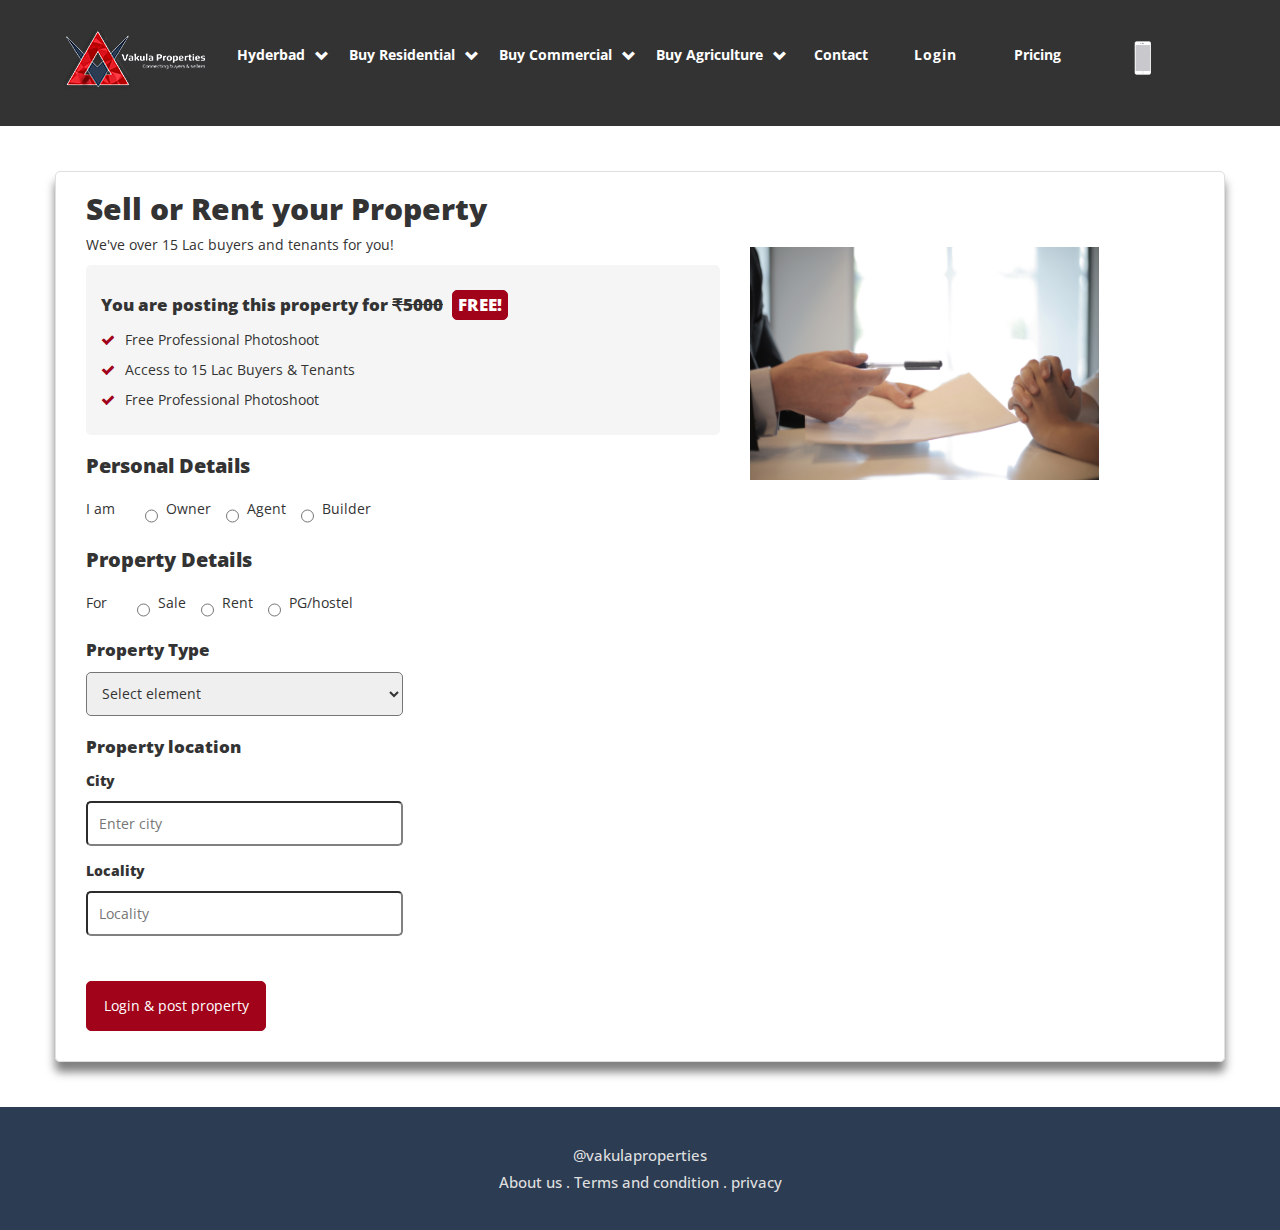
<file: sell.html>
<!DOCTYPE html>
<html lang="en">
  <head>
    <meta charset="utf-8">
    <meta http-equiv="X-UA-Compatible" content="IE=edge">
    <meta name="viewport" content="width=device-width, initial-scale=1">
   
    <title>Sell and Rent</title>
    <link rel="preconnect" href="https://fonts.gstatic.com">
    <link href="https://fonts.googleapis.com/css2?family=Open+Sans:wght@300;400;600&display=swap" rel="stylesheet">

   
    <link rel="stylesheet" href="https://cdnjs.cloudflare.com/ajax/libs/font-awesome/4.7.0/css/font-awesome.min.css">
    <link href="css/bootstrap.min.css" rel="stylesheet">
    <link rel="stylesheet" href="css/sell.css">
    
  </head>
  <body>
    <div class="full-wrapper">
        <div class="container my-cont">
          <nav class="navbar navbar-default">
              <div class="navbar-header">
                  <button class="navbar-toggle" type="button" data-toggle="collapse" data-target=".js-navbar-collapse">   <span class="sr-only">Toggle navigation</span>
                      <span class="icon-bar"></span>
                      <span class="icon-bar"></span>
                      <span class="icon-bar"></span>
                  </button>   
                  <a class="navbar-brand nav-img" href="index.html"><img src="img/vp.png" alt=""></a>
      
              </div>
              <div class="collapse navbar-collapse js-navbar-collapse">
                  <ul class="nav navbar-nav">
                      <li class="dropdown mega-dropdown"> <a href="#" class="dropdown-toggle color" data-toggle="dropdown">Hyderbad<span class="glyphicon glyphicon-chevron-down pull-right"></span></a>
      
                          <ul class="dropdown-menu mega-dropdown-menu row m-l-1">
                             
                              <li class="col-sm-4 lists">
                                <ul>
                                    <li><a href="#">Noida</a></li>
                                    <li><a href="#">Kolkata</a>
                                    </li>
                                    <li><a href="#">Chennai</a>
                                    </li>
                                   
                                    
                                </ul>
                              </li>
                              <li class="col-sm-4 lists">
                                <ul>
                                    <li><a href="#">Noida</a></li>
                                    <li><a href="#">Kolkata</a>
                                    </li>
                                    <li><a href="#">Chennai</a>
                                    </li>
                                   
                                    
                                </ul>
                              </li>
                              <li class="col-sm-4 lists">
                                  <ul>
                                    <li><a href="#">Noida</a></li>
                                      <li><a href="#">Kolkata</a>
                                      </li>
                                      <li><a href="#">Chennai</a>
                                      </li>
                                     
                                      
                                  </ul>
                              </li>
                          </ul>
                      </li>
                  </ul>
                                  <ul class="nav navbar-nav">
                      <li class="dropdown mega-dropdown"> <a href="#" class="dropdown-toggle color" data-toggle="dropdown">Buy Residential<span class="glyphicon glyphicon-chevron-down pull-right"></span></a>
      
                          <ul class="dropdown-menu mega-dropdown-menu row m-l-2">
                              
                              <li class="col-sm-4 lists">
                                  <ul>
                                      <li><a href="#">Houses in kolkata</a></li>
                                      <li><a href="#">Houses In Chenai</a>
                                      </li>
                                      <li><a href="#">Houses in chennai</a>
                                      </li>
                                      
                                  </ul>
                              </li>
                              <li class="col-sm-4 lists">
                                  <ul>
                                    <li><a href="#">Houses in kolkata</a></li>
                                    <li><a href="#">Houses in Chenai</a>
                                    </li>
                                    <li><a href="#">Houses in chennai</a>
                                    </li>
                                    
                                  </ul>
                              </li>
                              <li class="col-sm-4 lists">
                                <ul>
                                    <li><a href="#">Houses in kolkata</a></li>
                                    <li><a href="#">Houses In Chenai</a>
                                    </li>
                                    <li><a href="#">Houses in chennai</a>
                                    </li>
                                    
                                  </ul>
                              </li>
                          </ul>
                      </li>
                  </ul>
    
                  <ul class="nav navbar-nav">
                    <li class="dropdown mega-dropdown"> <a href="#" class="dropdown-toggle color" data-toggle="dropdown">Buy Commercial<span class="glyphicon glyphicon-chevron-down pull-right"></span></a>
    
                        <ul class="dropdown-menu mega-dropdown-menu row m-l-3">
                            
                            <li class="col-sm-4 lists">
                                <ul>
                                    <li><a href="#">plots in kolkata</a></li>
                                    <li><a href="#">plots In Chenai</a>
                                    </li>
                                    <li><a href="#">plotss in chennai</a>
                                    </li>
                                    
                                </ul>
                            </li>
                            <li class="col-sm-4 lists">
                                <ul>
                                  <li><a href="#">Plots in kolkata</a></li>
                                  <li><a href="#">Plots In Chenai</a>
                                  </li>
                                  <li><a href="#">Plots in chennai</a>
                                  </li>
                                  
                                </ul>
                            </li>
                            <li class="col-sm-4 lists">
                              <ul>
                                  <li><a href="#">plots in kolkata</a></li>
                                  <li><a href="#">plots In Chenai</a>
                                  </li>
                                  <li><a href="#">plots in chennai</a>
                                  </li>
                                  
                                </ul>
                            </li>
                        </ul>
                    </li>
                </ul>
    
                <ul class="nav navbar-nav">
                    <li class="dropdown mega-dropdown"> <a href="#" class="dropdown-toggle color" data-toggle="dropdown">Buy Agriculture<span class="glyphicon glyphicon-chevron-down pull-right"></span></a>
    
                        <ul class="dropdown-menu mega-dropdown-menu row m-l-4">
                            
                            <li class="col-sm-4 lists">
                                <ul>
                                    <li><a href="#">Lands in kolkata</a></li>
                                    <li><a href="#">Lands In Chenai</a>
                                    </li>
                                    <li><a href="#">Lands in chennai</a>
                                    </li>
                                    
                                </ul>
                            </li>
                            <li class="col-sm-4 lists">
                                <ul>
                                  <li><a href="#">Lands in kolkata</a></li>
                                  <li><a href="#">Lands In Chenai</a>
                                  </li>
                                  <li><a href="#">Lands in chennai</a>
                                  </li>
                                  
                                </ul>
                            </li>
                            <li class="col-sm-4 lists">
                              <ul>
                                  <li><a href="#">Lands in kolkata</a></li>
                                  <li><a href="#">Lands In Chenai</a>
                                  </li>
                                  <li><a href="#">Lands in chennai</a>
                                  </li>
                                  
                                </ul>
                            </li>
                        </ul>
                    </li>
                </ul>
                <ul class="nav navbar-nav"><li class="dropdown small-w">
                    <a href="contact.html" style="color: #ffff;">Contact</a>
                </li></ul>
                <ul class="nav navbar-nav"><li class="dropdown small-w">
                    <a href="#" style="color: #ffff; letter-spacing: 1px;">Login</a>
                </li></ul>
                <ul class="nav navbar-nav"><li class="dropdown small-w">
                  <a href="pricing.html" style="color: #fff;">Pricing</a>
              </li></ul>
              <ul class="nav navbar-nav"><li class="dropdown small-w-m mobile">
                  <div class="dropdown">
                    <button class="dropbtn"><img src="img/phone.png" alt=""></button>
                    <div class="dropdown-content">
                      <input type="number" name="number" id="number" placeholder="Enter your mobile No.">
                      <button><a href="">Get app</a></button>
                    </div>
                  </div>
                </li></ul>
                
    
              </div>
              <!-- /.nav-collapse -->
          </nav>
            
         </div>
         </div>
         <!--------------------navigation ends-------------->

         
       <!-----------------------sell rent start-------------->
       <div class="container">
         <div class="row">
         <div class="col-lg-12 sell-rent">
          <div class="col-lg-7 col-md-7 col-sm-7 ">
            <h2>Sell or Rent your Property</h2>
            <p>We've over 15 Lac buyers and tenants for you!</p>

            <div class="property-box">
                <h4>You are posting this property for <span class="line-through">₹5000</span> <button>FREE!</button></h4>
                 <p><span class="fa fa-check"></span>Free Professional Photoshoot</p>
                 <p><span class="fa fa-check"></span>Access to 15 Lac Buyers & Tenants</p>
                 <p><span class="fa fa-check"></span>Free Professional Photoshoot</p>
                 
            </div>

            <form action="">
               <div class="personal-details">
                <h3>Personal Details</h3>
                <div class="details">
                    <p>I am</p>
                    <input type="radio" name="radio" id="owner" value="radio"> &nbsp;   Owner
                    <input type="radio" name="radio" id="owner" value="radio"> &nbsp;   Agent
                    <input type="radio" name="radio" id="owner" value="radio"> &nbsp;   Builder
                    
                </div>
               </div>

               <div class="property-details">
                <h3>Property Details</h3>
                <div class="details">
                    <p>For</p>
                    <input type="radio" name="radio" id="owner" value="radio"> &nbsp;   Sale
                    <input type="radio" name="radio" id="owner" value="radio"> &nbsp;   Rent
                    <input type="radio" name="radio" id="owner" value="radio"> &nbsp;   PG/hostel
                    
                </div>
               </div>

               <div class="property-type">
                <p>Property Type</p>
                <select >
                 <option selected="selected" value="0">Select element</option>
                 <optgroup label="Residential">
                  
                     <option>Residential House</option>
                     <option>Villa</option>
                     <option>Residential Land /plot</option>
                     <option>Flat/Apartment</option>
                 </optgroup>
                 <optgroup label="Commercial">
                     <option>Commercial Land</option>
                     <option>Industrial Land</option>
                     <option>Commercial Office Space</option>
                     <option>Warehouse/Godown</option>
                     <option>Industrial Space</option>
                 </optgroup>
                 <optgroup label="Agriculture">
                     <option>Agriculture Land</option>
                     <option>Farm House</option>
                 </optgroup>
                </select>
               </div>

            <div class="property-location">
                <h3>Property location</h3>
                <div class="form-group">
                   <div class="city">
                    <p>City</p>
                    <input type="email" name="email" id="email" placeholder="Enter city">
                    
                   </div>

                   <div class="city">
                    <p>Locality</p>
                    <input type="email" name="email" id="email" placeholder="Locality">
                    
                   </div>
                 </div>

            </div>

            <button>Login & post property</button>
            </form>
          </div>
          <div class="col-lg-4 col-md-4 col-sm-4 property-img">
              <img src="img/pexels-andrea-piacquadio-3760067.jpg" alt="">
          </div>
          </div>
         </div>
        
       </div>
       <div class="footer">
        <div class="container">
            <div class="row">
                <div class="col-sm-12 text-center">
                    <h4>@vakulaproperties</h4>
                    <h4>About us . Terms and condition . privacy</h4>

                </div>
            </div>
        </div>
    </div>

  
    <script src="https://ajax.googleapis.com/ajax/libs/jquery/1.12.4/jquery.min.js"></script>
   
    <script src="js/bootstrap.min.js"></script>
  </body>
</html>
</file>
<file: css/style.css>
*{
    margin: 0;
    padding: 0;
    box-sizing: border-box;
}
html{
    font-size: 15px;
}
body {
    font-family: Montserrat,Helvetica,Arial,sans-serif;
    background:none;
}
a {
    color: #fff;
    text-decoration: none;
}
a:hover{
    color: #fff !important;
}
.full-wrapper{
    background-color: #dfdfdf;
   
}


/* navigation starts */
.full-width{
    width: 100%;
    background: linear-gradient( 
        180deg
         ,rgba(0,0,0,.5),hsla(0,0%,75.3%,0)) !important;
    position: absolute;
    top: 0;
    z-index: 100000;
    padding-top: 1rem;
}
.navbar-brand{
    padding: 0;
}
.navbar-default{
   
    background: none!important;
    border: none;
   
}
.nav-img img{
    width: 80%;
   
}
.open>.dropdown-menu {
    display: block;
    width: 60%;
   background-color: #2c3c53;
    
    
}
.dropdown .color{
    color: #fff!important;
}
.small-w{
    width: 88px;
    padding-left: 2px;
    border-radius: 5px;
}
.small-w-m {
    width: 88px;
}
.small-w-l{
    width: 100px;
    padding-left: 10px;
    border-radius: 5px;
}
.lists ul li a{
    font-size: 1.1rem;
    color: #fff!important;
}
.m-l{
    margin-left: 168px;
}
.m-l-1{
    margin-left: 3rem;

}
.m-l-2{
    margin-left: 13rem;
}
.m-l-3{
    margin-left: 24rem;
}
.m-l-4{
    margin-left: 34rem;
}
.navbar-nav>li>.dropdown-menu {
    margin-top:7px;
    border-top-left-radius:4px;
    border-top-right-radius:4px;
}
.navbar-default .navbar-nav>li>a {
   
    font-weight:bold;
}
.mega-dropdown {
    position: static !important;
    width:100%;
}
.mega-dropdown-menu {
    padding: 20px 0px;
    width: 100%;
    box-shadow: none;
    -webkit-box-shadow: none;
}
.mega-dropdown-menu:before {
    content:"";
    border-bottom: 15px solid #2c3c53;
    border-right: 17px solid transparent;
    border-left: 17px solid transparent;
    position: absolute;
    top: -15px;
    left: 285px;
    z-index: 10;
}
.mega-dropdown-menu:after {
    content:"";
    border-bottom: 17px solid #2c3c53;
    border-right: 19px solid transparent;
    border-left: 19px solid transparent;
    position: absolute;
    top: -17px;
    left: 283px;
    z-index: 8;
}
.mega-dropdown-menu > li > ul {
    padding: 0;
    margin: 0;
}
.mega-dropdown-menu > li > ul > li {
    list-style: none;
}
.mega-dropdown-menu > li > ul > li > a {
    display: block;
    padding: 3px 20px;
    clear: both;
    font-weight: normal;
    line-height: 1.428571429;
    color: #2c3c53;
    white-space: normal;
}
.mega-dropdown-menu > li ul > li > a:hover, .mega-dropdown-menu > li ul > li > a:focus {
    text-decoration: none;
    color: #2c3c53!important;
    background-color: #f5f5f5;
}
.mega-dropdown-menu .dropdown-header {
    color: #428bca;
    font-size: 18px;
    font-weight:bold;
}
.mega-dropdown-menu form {
    margin:3px 20px;
}
.mega-dropdown-menu .form-group {
    margin-bottom: 3px;
}
.navbar-default .navbar-nav>.open>a, .navbar-default .navbar-nav>.open>a:focus, .navbar-default .navbar-nav>.open>a:hover {
    color: #555;
    background-color: #2c3c53;
    border-radius: 5px;
}
.glyphicon {
    position: relative;
    top: 4px;
    left: 10px;
    display: inline-block;
    font-family: 'Glyphicons Halflings';
    font-style: normal;
    font-weight: 400;
    line-height: 1;
    -webkit-font-smoothing: antialiased;
}
.small-w:hover{
    background-color: #2c3c53;
   
}
.small-w-l:hover{
    background-color: #2c3c53;

}
nav .mobile img{
   width: 50%;
    margin-top: -5px;
}
.dropbtn {
    background: none;
     color: white;
     padding: 16px;
     font-size: 16px;
     border: none;
   }
  .dropdown {
    position: relative;
    display: inline-block;
  }
  .dropdown-content {
    display: none;
    position: absolute;
    background-color: #2c3c53;
    min-width: 160px;
    box-shadow: 0px 8px 16px 0px rgba(0,0,0,0.2);
    z-index: 1;
  }
  .dropdown-content{
    padding: 1rem;

  }
  .dropdown-content a  {
    color: #fff;
  padding: 1rem;
   
  }
  .dropdown-content input{
      margin-bottom: 1rem;
  }
  .dropdown-content button{
      background-color: #a1031a;
      padding: 5px 10px;
      color: #fff;
      border-radius: 3px;
      outline: none;
      border: 1px solid #a1031a;
  }
  .dropdown:hover .dropdown-content {
      display: block;
    }
/* navigation endss */

/* carousel starts */
.carousel  .item{
    background-image: url("../img/slider-04.jpg");
    width: 100%;
    height: 100vh;
    background-position:center;
   background-size: cover;
   
}
.carousel .item-2{
    background-image: url("../img/slider-05.jpg");
    background-position: center;
    background-size: cover;
    

}
.carousel .item-3{
    background-image: url("../img/slider-06.jpg");
    background-position: center;
    background-size: cover;

}
/* carousel ends */

/* contact start here */
.contact{
    background-color: #fff;
    position: absolute;
    top: 20%;
    left: 60%;
   border-radius: 3px;
   padding: 1rem 1rem;
  
}
.contact .call{
    width: 10%;
    height: 12.4%;
    background-color: #2c3c53;
    position: absolute;
    left: -7%;
    text-align: center;

}
.call .fa-phone{
    font-size: 1.9rem;
    color: #fff;
    margin-top: 0.7rem;
    margin-left: 0.8rem;
}
.call:after {
    content: "";
    display: block;
    position: absolute;
    border-top: 25px solid transparent;
    border-bottom: 25px solid transparent;
    border-left: 13px solid #2c3c53;
    left: 100%;
    top: 2%;
   
}
.contact-text-us{
    margin-left: 14px;
    margin-top: -10px;


}
.contact-name-us{
    margin-bottom: 1rem;
}

.contact-number{
    margin-bottom: 1rem;
}
.email-sec #email{
    margin-bottom: 1rem;
}
.email-sec input{
    margin-right: 5px;
}
.email-sec h5{
    font-weight: 600;
}
.submit-btn{
    width: 97%;
    background-color: #2c3c53;
    height: 40px;
    border-radius: 3px;
    margin-left: 5px;
    padding-top: 9px;
    margin-bottom: 20px;
    margin-top: 10px;
    font-size: 1.2rem;
   
}
.submit-btn a{
    text-decoration: none;
}
/* tabs starts  */
.home-search{
  
    color: #fff;
}
.search-tabs{
    display: flex;
    justify-content: center;
    margin-top: -70px;
}
.tab-wrap{
    list-style: none;
    display: flex;
}
.tab-wrap input[type="radio"]{
    display: none;
}
.tab-wrap label{
    background: #a1031a;
    color: #fff;
    padding: 10px 10px;
    display: inline-block;
    cursor: pointer;
    margin-left: 10px;
    border-radius: 3px;
}
.tab-wrap .tab-content{
   margin-top: -15px;
    background: #fff;
    padding: 20px;
    position: absolute;
    left: 0px;
    display: none;
}
.tab-wrap [id^="tab"]:checked ~ label{
    background:#FFFF;
    color: #000;
}
.tab-wrap [id^="tab"]:checked ~ .tab-content{
    width: 100%;
    display: block;
    color: #000;
}
.hm-inputs{
    display: flex;
    justify-content: space-between;
}
.hm-inputs input {
    width: calc(50% - 12px);
   
    font-size: 14px;
    height: 38px;
}
option{
    margin-top: 5px;
}
svg{
    margin-top: 10px;
    
}
.home-search   button {
    margin-top: 30px;
    color: #fff;
    font-size: 1.1rem;
    background-color: #2c3c53;
}
.home-search   button:hover{
    color: #fff;
}
.form-control{
    height: 39px!important;
    color: grey!important;
}

/* why use Vakula properties */
.custom-row{
    padding: 3rem 0;
}
.four-sec img{
    width: 20%;
}
.my-cont{
    margin-top: 100px;
}
.my-cont h2{
    font-weight: 700;
}

/* properties */
.properties h3{
    color: #a1031a;
    margin:0;
    font-weight: 600;
    margin-bottom: 1rem;
}

.properties p{
    font-size: 1.3rem;
    color: grey;

}
.max-width{
	max-width: 1200px;
	margin: 2rem auto;

}
.flex-box{
	display: flex;
	
	justify-content: space-between;
}
.img-box{
	width: 31%;
	background-color: #fff;
	border: 1px solid #fff;
	box-shadow: 0 0 10px rgba(0,0,0,0.5);

}
.img-box h3{
	
	margin-top: 2rem;
	padding: 0 1rem;
    font-weight: 700;
   font-size: 1.2rem;
   line-height: 2rem;
}
.img-box p{
	font-size: 1rem;
	color: #000;
	line-height: 1.5rem;;
    padding: 0 1rem;
    letter-spacing: 1px;
    margin: 0;
}
.img{
	background-image: url(../img/ff3.jpg);
	height: 300px;
	background-position: center;
	position: relative;

}
.img img{
	width:100%;

}
.img .btn-1{
	position: relative;
	top: 40%;          
	left: 35%;
	width: 120px;
	height: 40px;
	background: none;
	border: 1px solid #fff;
	color: #fff;
}
.img .btn-2{
	position: absolute;
	top: 90%;
	left: 0;
	width: 50px;
	height: 30px;
	background-color: #a1031a;
	border: none;

	color: #fff;

}
.img .btn-3{
	position: absolute;
	left: 0%;;
	top: -3%;
	width: 80px;
	height: 26px;
	background-color:  #a1031a;
	border: none;

	color: #fff;
}
.img .btn-3:after {
    content: "";
    border-left: 0 solid transparent;
    border-color: transparent transparent transparent  #a1031a;
    border-style: solid;
    border-width: 13px 0 13px 9px;
    position: absolute;
    right: -9px;
    top: 0;
}


.box{
    width: 25%;
	display: flex;
	justify-content: space-between;
	padding: 1rem 0rem;
}
.icon i{
	color: grey;
	margin-right:10px

}
.icon h5{
	margin-left: 15px;
	font-size: 0.9rem;
	font-weight: 600;
	padding-bottom: 10px;
}
.img-box h4{
	padding: 0 1rem;
	font-size: 1rem;
    margin: 0;
    font-weight: 700;
}
.img-box .span{
	color: #2c3c53;
	padding: 1rem 1rem;
	font-size: 1.5rem;
}
.img:hover{

	opacity: 0.7;
	transition: all 0.5s ease-in-out;
   
}
.img .btn-1:hover {
	background-color: #fff;
	color: #000 !important;
	transition: all 0.5s ease-in-out;

}
.custom-pagination{
    display: flex;
    justify-content: center;
    margin-top: 40px;
    padding-bottom: 40px;
}
a:hover{
    color: black;
    text-decoration: none;
}

.custom-pagination ul{
       display: flex;
       flex-direction: row;
        list-style: none;
        margin: 0;
        padding: 0;
    
}
.custom-pagination ul li{
    padding: 1rem 1.6rem;
    border-radius: 100%;
    box-shadow: 0 0 10px rgba(0,0,0,0.5);

    margin-left: 1.5rem;
    background-color: #fff;
    font-size: 1.3rem;
}
.custom-pagination ul li.active1, .custom-pagination ul li:hover {
    background: #2c3c53;
    color: #fff;
    -moz-transition: all .5s ease-in-out;
    transition: all .5s ease-in-out;
}
/* Gallery part */
.gallery{
    padding: 1rem 0;
}
.gallery h2{
    font-size: 2.6rem;
    font-weight: 500;
    padding-top: 1rem;
   
}
.gallery p{
    font-size: 1.3rem;
    color: grey;
    line-height: 2rem;
}
.gallery hr{
    width: 50%;
  border-color: #000;
   height: 2rem;
}
.img-1{
    position: relative;
    margin-bottom: 1.5rem;
}
.img-1 img{
    width: 100%;
}

.img-1 h5{
    color: #fff;
  position: absolute;
  top: 5%;
  left: 5%;
  font-size: 1.5rem;
}
.img-1 .details{
    position: absolute;
    bottom: 30px;
    text-transform: uppercase;
    font-size: 22px;
    color: #fff;
    text-shadow: 1px 1px 1px #000;
    left: 30px;
   
        justify-content: flex-start;
        align-items: center;
        
        width: 100%;
        flex-wrap: wrap;
        padding: 1px;
}
.details a:hover{
    color: #fff;
}
.img-2{
    position: relative;
    margin-bottom: 1.5rem;
}

.img-2 img{
    width: 100%;
    height: 700px;
}

.img-2 h5{
    color: #fff;
  position: absolute;
  top: 5%;
  left: 5%;
  font-size: 1.5rem;
  
}
.img-2 .details{
    position: absolute;
    bottom: 30px;
    text-transform: uppercase;
    font-size: 22px;
    color: #fff;
    text-shadow: 1px 1px 1px #000;
    left: 30px;
    
        justify-content: flex-start;
        align-items: center;
       
        width: 100%;
        flex-wrap: wrap;
        padding: 1px;
       
}
.btn{
    background-color: #2c3c53;
}

/* client sec */
.client-wrapper{
    width: 100%;
    background-color: #dfdfdf;
    padding-bottom: 2rem;
}
.clients h1{
    margin-bottom: 2rem;
}
.clients a {
    font-size: 22px;
    color:  #2c3c53;
    border-bottom: 1px solid  #2c3c53;
    padding-bottom: 10px;
    text-decoration: none;
   
}
.client-img img{
    border-radius: 100%;
    
}
.review p{
    font-size: 1.3rem;
    line-height: 2rem;
}
.review i{
    
    font-style: italic;
    font-size: 1.1rem;
}

/* explore cities */
.explore-citi {
    padding: 3rem 0;
}
.explore-citi h1{
    margin-left: 2rem;
    margin-right: 2rem;
    font-weight: 600;
    letter-spacing: 2px;

}
.explore-citi p{
    margin-left: 2rem;
    margin-right: 2rem;
    font-size: 1.3rem;
    line-height: 2.1rem;
    color: grey;
    padding: 1rem 0;
}
.cities{
    position: relative;
    margin-bottom: 1rem;
}
.cities img{
    width: 100%;
    border-radius: 3px;
}
.cities h5{
    color: #fff;
  position: absolute;
  top: 8%;
  left: 15%;
  font-size: 1.2rem;
  font-weight: 400;
}
.cities .details{
    position: absolute;
    bottom: 30px;
    text-transform: uppercase;
    font-size: 22px;
    color: #fff;
    text-shadow: 1px 1px 1px #000;
    left: 30px;
   
        justify-content: flex-start;
        align-items: center;
        
        width: 100%;
        flex-wrap: wrap;
        padding: 1px;
}

/* contact start */
.contact-wrapper{
    width: 100%;
   background-image: url(../img/filtergrade-4T4AcGJvARQ-unsplash.jpg);
   background-position: center;
   background-size: cover;
   background-attachment: fixed;
}


.custom-row{
   padding: 4rem 0;
}
.contact-text h2{
   font-weight: 700;
   margin-top: 0;
}
.contact-form{
   background-color: #2c3c53;
   padding: 1rem 2rem;
  opacity: 0.7;
   border-radius: 3px;
   color: #fff;
  
   
}
.contact-form h3{
   font-weight: 700;
}
.contact-form p{
   color: grey;
   font-size: 1rem;
   letter-spacing: 1px;
   margin-bottom: 1rem;
}
label{
   font-weight: 500;
   margin-bottom: 1rem;
}
.contact-form input{
   margin-bottom: 1rem;

}
.form-fname{
   padding-left: 0!important;
}
.form-lname{
  padding-right: 0!important;
}
.send-btn{
   width: 140px;
   height: 40px;
   background-color: #a1031a;
   border: none;
   outline: none;
   color: #fff;
   border-radius: 3px;
   margin-bottom: 1rem;
   margin-left: 40%;
}
/* download apps */
.download h1{
    color:  #2c3c53;
}
.download h3{
    font-weight: 7\600;
    margin-top: 30px;
}
.download p{
    font-size: 1.1rem;
    margin-bottom: 30px;
}
/* footer */
.footer{
    background-color: #2c3c53;
    width: 100%;
    padding-bottom: 2rem;
    color: #fff;
}
.footer span{
    color: #dfdfdf;
}
.footer span.icons{
    margin-right: 1.3rem;
    font-size: 1.7rem;
    margin-top: 1rem;
}
.footer-plots h4{
    font-weight: 700;
}

.footer-plots  p a{
    color: #dfdfdf;
    
}
.footer-plots p.m-b{
    margin-bottom: 1.2rem;
}
.footer .contact-us {
    padding-left: 1rem;
}
.footer .contact-us h3{
    font-size: 1.2rem;
    margin-bottom: 20px;
    font-weight: 600;
    margin-top: 0;
}
.footer .contact-us span{
    color: #dfdfdf;
    margin-right: 1rem;
    font-size: 1.3rem;
}
.footer .contact-us p{
    color: #dfdfdf;
    line-height: 2rem;
    font-size: 1rem;
}
.footer .sign-up h4{
    font-weight: 600;
    margin-bottom: 20px;
}
.sign-btn{
   background-color: #a1031a!important;
   color: #fff;
   margin-top: 10px;
}

#myBtn {
    display: none; 
    position: fixed; 
    bottom: 20px; 
    right: 30px;
    z-index: 99; 
    border: none; 
    outline: none; 
    background-color: #a1031a; 
    color: white; 
    cursor: pointer; 
    padding: 15px;
    border-radius: 10px; 
    font-size: 18px; 
  }
  
  #myBtn:hover {
    background-color: #555; 
  }


  @media only screen and (max-width:800px){
      .carousel .item , .item-2 , .item-3{
          height: 50vh;
      }

      .contact{
          position: relative;
          top: 50%;
          left: 0;
          margin: 1rem 2rem;
      }
      .call{
          display: none;
      }
      .home-search{
          position: relative;
          top: 250%;
          margin-top: 200px;
          margin: 0 2rem;
          
      }
      .search-tabs{
          margin-top: 0;
      }
      .my-cont{
         margin-top: 350px;
      }
      .img-box{
          width: 90%;
          margin: 1rem 1rem;
         
      }
      .flex-box{
          flex-direction: column;
          margin-left: 2rem;
      }
      
      
      .client-img img{
        
         margin: 2rem 0rem 2rem 8rem;
      }
      
     
  }
@media(max-width:1200px){
    .my-cont{
        margin-top: 400px;
     }
}
@media (max-width:570px){
    .download .phone-img img{
      width: 80%;
      margin-left: 2.5rem;
    }
    .download h1{
        margin-left: 2rem;
        font-size: 1.7rem;
        font-weight: 700;
    }
    .download img{
        margin-left: 1.9rem;
    }
    .download h3 ,.download p{
       text-align: center;

    }
    .footer-img{
        text-align: center;
    }
    .footer-icons{
        text-align: center;
        margin-top: 2rem;
    }
    .links{
        margin-bottom: 2rem;
    }
    .contact-us{
        margin-bottom: 2rem;

    }
    .img-box{
      margin-left: 0;
    }
    .logos-img img{
        width: 100%;
    }
    .sign-btn{
        margin-bottom: 1rem;
    }
    .form-fname{
        padding-left: 0!important;
     }
     .form-lname{
       padding-right: 0!important;
     }
    
    
}
</file>
<file: css/contact.css>
*{
    margin: 0;
    padding: 0;
    box-sizing: border-box;
    font-family: Montserrat,Helvetica,Arial,sans-serif;
}
html{
    font-size: 15px;
}

.my-cont{
    
    padding: 0.7rem 0;
}
.full-wrapper{
    background-color: #333;

}
.navbar-brand{
    padding: 0 !important;
}



/* navigation starts */
.navbar-default{
    background: none!important;
    border: none;
   
    padding: 0;
    padding-top: 1rem;
    
}
.nav-img img{
    width: 100%;
   
}
.open>.dropdown-menu {
    display: block;
    width: 60%;
   background-color: #2c3c53;
    
    
}
.dropdown .color{
    color: #fff!important;
}
.small-w{
    width: 100px;
    padding-left: 7px;
    border-radius: 5px;
}
.small-w-l{
    width: 100px;
    padding-left: 15px;
    border-radius: 5px;

}
.small-w-m{
    width: 100px;
}
.small-w-l:hover{
    background-color: #2c3c53;

}
.lists ul li a{
    font-size: 1.1rem;
    color: #fff!important;
}

.m-l-1{
    margin-left: -2.5rem;

}
.m-l-2{
    margin-left:8rem;
}
.m-l-3{
    margin-left: 18.7rem;
}
.m-l-4{
    margin-left: 29rem;
}
.navbar-nav>li>.dropdown-menu {
    margin-top:15px;
    border-top-left-radius:4px;
    border-top-right-radius:4px;
}
.navbar-default .navbar-nav>li>a {
   
    font-weight:bold;
}
.mega-dropdown {
    position: static !important;
    width:100%;
}
.mega-dropdown-menu {
    padding: 20px 0px;
    width: 100%;
    box-shadow: none;
    -webkit-box-shadow: none;
   
}
.mega-dropdown-menu:before {
    content:"";
    border-bottom: 15px solid #2c3c53;
    border-right: 17px solid transparent;
    border-left: 17px solid transparent;
    position: absolute;
    top: -15px;
    left: 285px;
    z-index: 10;
}
.mega-dropdown-menu:after {
    content:"";
    border-bottom: 17px solid #2c3c53;
    border-right: 19px solid transparent;
    border-left: 19px solid transparent;
    position: absolute;
    top: -17px;
    left: 283px;
    z-index: 8;
}
.mega-dropdown-menu > li > ul {
    padding: 0;
    margin: 0;
}
.mega-dropdown-menu > li > ul > li {
    list-style: none;
}
.mega-dropdown-menu > li > ul > li > a {
    display: block;
    padding: 3px 20px;
    clear: both;
    font-weight: normal;
    line-height: 1.428571429;
    color: #2c3c53;
    white-space: normal;
}
.mega-dropdown-menu > li ul > li > a:hover, .mega-dropdown-menu > li ul > li > a:focus {
    text-decoration: none;
    color: #2c3c53!important;
    background-color: #f5f5f5;
}
.mega-dropdown-menu .dropdown-header {
    color: #428bca;
    font-size: 18px;
    font-weight:bold;
}
.mega-dropdown-menu form {
    margin:3px 20px;
}
.mega-dropdown-menu .form-group {
    margin-bottom: 3px;
}
.navbar-default .navbar-nav>.open>a, .navbar-default .navbar-nav>.open>a:focus, .navbar-default .navbar-nav>.open>a:hover {
    color: #555;
    background-color: #2c3c53;
    border-radius: 5px;
}
.glyphicon {
    position: relative;
    top: 4px;
    left: 10px;
    display: inline-block;
    font-family: 'Glyphicons Halflings';
    font-style: normal;
    font-weight: 400;
    line-height: 1;
    -webkit-font-smoothing: antialiased;
}
nav .mobile img{
    width: 50%;
    margin-top: -5px;
}
.small-w:hover{
    background-color: #2c3c53;
   
}
nav .mobile img{
    width: 50%;
    margin-top: -5px;
}

.dropbtn {
    background: none;
     color: white;
     padding: 16px;
     font-size: 16px;
     border: none;
   }
  .dropdown {
    position: relative;
    display: inline-block;
  }
  .dropdown-content {
    display: none;
    position: absolute;
    background-color: #2c3c53;
    min-width: 160px;
    box-shadow: 0px 8px 16px 0px rgba(0,0,0,0.2);
    z-index: 1;
  }
  .dropdown-content{
    padding: 1rem;

  }
  .dropdown-content a  {
    color: #fff;
  padding: 1rem;
   
  }
  .dropdown-content input{
      margin-bottom: 1rem;
  }
  .dropdown-content button{
      background-color: #a1031a;
      padding: 5px 10px;
      color: #fff;
      border-radius: 3px;
      outline: none;
      border: 1px solid #a1031a;
  }
  .dropdown:hover .dropdown-content {
      display: block;
    }




/* navigation ends */

 /* contact start */
 .contact-wrapper{
     width: 100%;
     background-color: #dfdfdf;
    
 }
 .custom-row{
    padding: 4rem 0;
}
.contact-text h2{
    font-weight: 700;
    margin-top: 0;
}
.contact-form{
    background-color: #fff;
    padding: 1rem 2rem;
    margin-bottom: 6rem;
    border-radius: 3px;
}
.contact-form h3{
    font-weight: 700;
}
.contact-form p{
    color: grey;
    font-size: 1rem;
    letter-spacing: 1px;
    margin-bottom: 1rem;
}
label{
    font-weight: 500;
    margin-bottom: 1rem;
}
input{
    margin-bottom: 1rem;

}
.form-fname{
    padding-left: 0!important;
}
.form-lname{
   padding-right: 0!important;
}
.send-btn{
    width: 140px;
    height: 40px;
    background-color: #2c3c53;
    border: none;
    outline: none;
    color: #fff;
    border-radius: 3px;
    margin-bottom: 1rem;
}
.contact-us-to{
    background-color: #fff;
   margin-left: 2.7%;
   padding: 2rem 1rem;

}
.contact-us-to h3{
    margin-top: 0;
    font-weight: 600;
    font-size: 1.4rem;
    margin-left: 0.5rem;
    margin-bottom: 1rem;
}
.contact-us-to p{
    margin-bottom: 0;
    margin-left: 0.4rem;
    font-weight: 700;

}
.contact-us-to span.fa{
    font-size: 1.7rem;
    color: grey;
   
}
.fa-envelope{
    margin-right: 15px;
    font-size: 1rem;
}

.contact-us-to .blue{
    color: #2c3c53;
    font-size: 1rem;
    margin-top: 0;
    margin-left: 0.4rem;
   
}
.contact-us-to .type{
    margin-bottom: 1rem;
}
.contact-us-to h2{
    font-size: 1.2rem;
    margin: 2rem 0 2rem 0.5rem;
    font-weight: 700;
    

}
.contact-us-to .social{
    margin-bottom: 2rem;
}

.contact-us-to .social a{
    font-size: 20px;
    color: #fff;
    margin-right: 12px;
    height: 34px;
    border-radius: 100%;
    align-items: center;
    
    padding: 0.6rem 0.5rem 0.4rem 0.5rem;
}
svg{
    overflow: hidden;
}
.social{
    margin-left: 1rem;
}

/*footer */

.footer{
    background-color: #2c3c53;
    width: 100%;
    padding-bottom: 2rem;
    color: #fff;
}
.footer span{
    color: #dfdfdf;
}
.footer span.icons{
    margin-right: 1.3rem;
    font-size: 1.7rem;
    margin-top: 1rem;
}
.footer-plots h4{
    font-weight: 700;
}

.footer-plots  p a{
    color: #dfdfdf;
    
}
.footer-plots p.m-b{
    margin-bottom: 1.2rem;
}
.footer .contact-us {
    padding-left: 1rem;
}
.footer .contact-us h3{
    font-size: 1.2rem;
    margin-bottom: 20px;
    font-weight: 600;
    margin-top: 0;
}
.footer .contact-us span{
    color: #dfdfdf;
    margin-right: 1rem;
    font-size: 1.3rem;
}
.footer .contact-us p{
    color: #dfdfdf;
    line-height: 2rem;
    font-size: 1rem;
}
.footer .sign-up h4{
    font-weight: 600;
    margin-bottom: 20px;
}
.sign-btn{
   background-color: #a1031a!important;
   color: #fff;
}
.btn{
    width: 80px;
    height: 40px;
    background-color: #2c3c53;
    border: none;
    outline: none;
    border-radius: 3px;
    color: #fff;
}
#myBtn {
    display: none; 
    position: fixed; 
    bottom: 20px; 
    right: 30px;
    z-index: 99; 
    border: none; 
    outline: none; 
    background-color: #a1031a; 
    color: white; 
    cursor: pointer; 
    padding: 15px;
    border-radius: 10px; 
    font-size: 18px; 
  }
  
  #myBtn:hover {
    background-color: #555; 
  }
 
 
 
@media(max-width:570px){
    .contact-form{
        margin: 0 1rem;
        margin-bottom: 1rem;
    }
    .contact-us-to{
        margin-right: 1rem;
        margin-bottom: 1rem;
    }
    .footer-img{
        text-align: center;
    }
    .footer-icons{
        text-align: center;
        margin-top: 2rem;
    }
    .links{
        margin-bottom: 2rem;
    }
    .contact-us{
        margin-bottom: 2rem;

    }
    .sign-btn{
        margin-bottom: 1rem;
    }
}
</file>
<file: css/login.css>
*{
    margin: 0;
    padding: 0;
    box-sizing: border-box;
    font-family: Open Sans,Helvetica,Arial,sans-serif;
}
html{
    font-size: 15px;
}
.my-cont{
    width: 100%;
    background-color: #333;
}
.my-cont img{
    margin-left: 7rem;
    padding: 1rem 0;
}
h3 , h2{
    margin-top: 0;
}

.wrapper{
    background-image: url("../img/house2.jpg");
    background-position: center;
    background-size: cover;
    
    width: 100%;
    height: 100vh;
   
}
.login-box{
    display: flex;
    flex-wrap: wrap;
}
.properties-info{
    width: 30%;
    padding: 1.5rem;
    background-image:linear-gradient(rgba(0,0,0,0.7) 0%,rgba(0,0,0,0.8) 100%),url("../img/mikhail-derecha-q-XTB-YTsho-unsplash2.jpg");
    color: #fff;
    height: 100vh;
    background-position: center;
    background-size: cover;
}
.properties-info h3{
    margin-top: 1rem;
    margin-bottom: 2rem;
    line-height: 2.3rem;

}
.properties-info span{
    margin-right: 1rem;
}
.properties-info p{
    line-height: 2rem;
}

.login{
    width: 30%;
   height: 80vh;
    margin: 0 auto;
    background-color: #fff;
    border-radius: 5px;
    border: 1px solid #ffff;
    padding: 10px;
    opacity: 0.9;
    box-shadow: rgba(0,0,0,0.3);
    margin-top: 3rem;
    color: #2c3c53;
    
   
}
.login-text h3{
    font-size: 1.3rem;
    margin-top: 1.5rem;
    font-weight: 600;
    letter-spacing: 1px;
}
label{
    font-size: 1rem;
}
.form-group{
    margin-top: 3rem!important;
}
.form-control{
    font-size: 1rem;
    font-weight: 500;
    line-height: 1.5;
    border-color: #2c3c53!important;
    border-style: solid !important;
    border-width: 0 0 1px 0 !important;
    padding: 0ps !important;
    margin-top: 10px;
    height: auto;
    border-radius: 0;
    background-color: #ffff;
    background-clip: border-box;
    margin-bottom: 2rem;
}
.form-control:focus{
    color: #495057;
    background-color: #ffff;
    border-color: #2c3c53;
    outline: 0;
    box-shadow: none;
}
.need-help h4{
    font-size: 1rem;
}
.login-heading h4{
    margin-top: 1rem;
    margin-bottom: 2rem;
    font-size: 1rem;
}
span.fa-facebook{
    color: #fff;
    background-color: #1aa3ff;
    padding: 5px 8px;
    border-radius: 50px;
    margin-right: 10px;
}
span.fa-google-plus{
    color: #fff;
    background-color: red;
    padding: 8px 8px;
   font-size: 10px;
    border-radius: 50px;
    margin-right: 10px;
}

#email{
    font-weight: 400;
}
.footer{
    background-color: #2c3c53;
    width: 100%;
    color: #fff;
    padding: 1rem 0;
    
}
.footer h4{
    font-size: 1rem;
}



@media (max-width:600px){
    .login{
        width: 100%;
        margin: 3rem 1.5rem 0 1.5rem;
       
    }
    .properties-info{
       display: none;
    }
    
}
</file>
<file: css/pricing.css>
*{
    margin: 0;
    padding: 0;
    box-sizing: border-box;
}
html{
    font-size: 15px;
}
.my-cont{
    
    padding: 0.7rem 0;
}
.full-wrapper{
    background-color: #333;

}
.navbar-brand{
    padding: 0 !important;
}



/* navigation starts */
.navbar-default{
    background: none!important;
    border: none;
   
    padding: 0;
    padding-top: 1rem;
    
}
.nav-img img{
    width: 100%;
   
}
.open>.dropdown-menu {
    display: block;
    width: 60%;
   background-color: #2c3c53;
    
    
}
.dropdown .color{
    color: #fff!important;
}
.small-w{
    width: 100px;
    padding-left: 7px;
    border-radius: 5px;
}
.small-w-l{
    width: 100px;
    padding-left: 15px;
    border-radius: 5px;

}
.small-w-m{
    width: 100px;
}
.small-w-l:hover{
    background-color: #2c3c53;

}
.lists ul li a{
    font-size: 1.1rem;
    color: #fff!important;
}

.m-l-1{
    margin-left: -2.5rem;

}
.m-l-2{
    margin-left:7rem;
}
.m-l-3{
    margin-left: 17.5rem;
}
.m-l-4{
    margin-left: 27rem;
}
.navbar-nav>li>.dropdown-menu {
    margin-top:15px;
    border-top-left-radius:4px;
    border-top-right-radius:4px;
}
.navbar-default .navbar-nav>li>a {
   
    font-weight:bold;
}
.mega-dropdown {
    position: static !important;
    width:100%;
}
.mega-dropdown-menu {
    padding: 20px 0px;
    width: 100%;
    box-shadow: none;
    -webkit-box-shadow: none;
   
}
.mega-dropdown-menu:before {
    content:"";
    border-bottom: 15px solid #2c3c53;
    border-right: 17px solid transparent;
    border-left: 17px solid transparent;
    position: absolute;
    top: -15px;
    left: 285px;
    z-index: 10;
}
.mega-dropdown-menu:after {
    content:"";
    border-bottom: 17px solid #2c3c53;
    border-right: 19px solid transparent;
    border-left: 19px solid transparent;
    position: absolute;
    top: -17px;
    left: 283px;
    z-index: 8;
}
.mega-dropdown-menu > li > ul {
    padding: 0;
    margin: 0;
}
.mega-dropdown-menu > li > ul > li {
    list-style: none;
}
.mega-dropdown-menu > li > ul > li > a {
    display: block;
    padding: 3px 20px;
    clear: both;
    font-weight: normal;
    line-height: 1.428571429;
    color: #2c3c53;
    white-space: normal;
}
.mega-dropdown-menu > li ul > li > a:hover, .mega-dropdown-menu > li ul > li > a:focus {
    text-decoration: none;
    color: #2c3c53!important;
    background-color: #f5f5f5;
}
.mega-dropdown-menu .dropdown-header {
    color: #428bca;
    font-size: 18px;
    font-weight:bold;
}
.mega-dropdown-menu form {
    margin:3px 20px;
}
.mega-dropdown-menu .form-group {
    margin-bottom: 3px;
}
.navbar-default .navbar-nav>.open>a, .navbar-default .navbar-nav>.open>a:focus, .navbar-default .navbar-nav>.open>a:hover {
    color: #555;
    background-color: #2c3c53;
    border-radius: 5px;
}
.glyphicon {
    position: relative;
    top: 4px;
    left: 10px;
    display: inline-block;
    font-family: 'Glyphicons Halflings';
    font-style: normal;
    font-weight: 400;
    line-height: 1;
    -webkit-font-smoothing: antialiased;
}
nav .mobile img{
    width: 50%;
    margin-top: -5px;
}
.small-w:hover{
    background-color: #2c3c53;
   
}
nav .mobile img{
    width: 50%;
    margin-top: -5px;
}

.dropbtn {
    background: none;
     color: white;
     padding: 16px;
     font-size: 16px;
     border: none;
   }
  .dropdown {
    position: relative;
    display: inline-block;
  }
  .dropdown-content {
    display: none;
    position: absolute;
    background-color: #2c3c53;
    min-width: 160px;
    box-shadow: 0px 8px 16px 0px rgba(0,0,0,0.2);
    z-index: 1;
  }
  .dropdown-content{
    padding: 1rem;

  }
  .dropdown-content a  {
    color: #fff;
  padding: 1rem;
   
  }
  .dropdown-content input{
      margin-bottom: 1rem;
  }
  .dropdown-content button{
      background-color: #a1031a;
      padding: 5px 10px;
      color: #fff;
      border-radius: 3px;
      outline: none;
      border: 1px solid #a1031a;
  }
  .dropdown:hover .dropdown-content {
      display: block;
    }




/* navigation ends */

/* pricing starts */

 .pricing-wrapper{
    width: 100%;
    background-color: #dfdfdf;
   
}
.custom-row{
   padding: 3rem 0 2rem 0;
}
.table {
    width: 100%;
    margin-bottom: 1rem;
    color: #333;
}
.bg-white {
    background-color: #fff!important;
}
.table-bordered, .table-bordered td, .table-bordered th {
    border: 1px solid #dee2e6;
}

.table td, .table th {
    padding: .75rem;
    vertical-align: top;
}
.align-items-center {
    -webkit-align-items: center;
    -moz-box-align: center;
    align-items: center;
}
.justify-content-between {
   
    justify-content: space-between;
}
.flex-column {
    
    flex-direction: column;
}
.flex-column, .flex-row {
    -moz-box-direction: normal!important;
}
.d-flex {
   
    display: flex;
}

.amount  {
    font-size: 24px;
    font-weight: 700;
}
.margins {
    margin-top: 16px;
}
.mr-2, .mx-2 {
    margin-right: .5rem!important;
}
.font-weight-bold {
    font-weight: 700!important;
}
.outline-button {
    background-color: transparent!important;
    border-color: #2c3c53!important;
    color: #2c3c53;
    margin-bottom: 1.2rem;
    margin-top: 10px;
}
.outline-button:hover{
    background-color: #2c3c53!important;
    transition: all 0.5s;
    color: #fff;
}
.normal-button {
    background-color: #2c3c53!important;
    border-color: #2c3c53!important;
    color: #fff;
    margin-top: 10px;
}
.normal-button:hover{
    background-color: #a1031a!important;
    transition: all 0.5s;
    color: #fff;
}
.check{
    margin: 0.5rem 0;
}
.mr-1, .mx-1 {
    margin-right: .25rem!important;
}

.badge-success {
    color: #fff;
    background-color: #2c3c53;
}

.badge {
    display: inline-block;
   
    font-weight: 700;
    line-height: 1;
    text-align: center;
    
   
    border-radius: .25rem;
   
    transition: color .15s ease-in-out,background-color .15s ease-in-out,border-color .15s ease-in-out,box-shadow .15s ease-in-out;
}
th {
    border: 1px solid #dee2e6;
}
.table td, .table th {
    vertical-align: middle;
   
    margin: 0;
}


/*footer */

.footer{
    background-color: #2c3c53;
    width: 100%;
    padding-bottom: 2rem;
    color: #fff;
}
.footer span{
    color: #dfdfdf;
}
.footer span.icons{
    margin-right: 1.3rem;
    font-size: 1.7rem;
    margin-top: 1rem;
}
.footer-plots h4{
    font-weight: 700;
}

.footer-plots  p a{
    color: #dfdfdf;
    
}
.footer-plots p.m-b{
    margin-bottom: 1.2rem;
}
.footer .contact-us {
    padding-left: 1rem;
}
.footer .contact-us h3{
    font-size: 1.2rem;
    margin-bottom: 20px;
    font-weight: 600;
    margin-top: 0;
}
.footer .contact-us span{
    color: #dfdfdf;
    margin-right: 1rem;
    font-size: 1.3rem;
}
.footer .contact-us p{
    color: #dfdfdf;
    line-height: 2rem;
    font-size: 1rem;
}
.footer .sign-up h4{
    font-weight: 600;
    margin-bottom: 20px;
}
.sign-btn{
   background-color: #a1031a!important;
   color: #fff;
}
.footer .btn{
    width: 80px;
    height: 40px;
    background-color: #2c3c53;
    border: none;
    outline: none;
    border-radius: 3px;
    color: #fff;
    margin-top: 10px;
}
#myBtn {
    display: none; 
    position: fixed; 
    bottom: 20px; 
    right: 30px;
    z-index: 99; 
    border: none; 
    outline: none; 
    background-color: #a1031a; 
    color: white; 
    cursor: pointer; 
    padding: 15px;
    border-radius: 10px; 
    font-size: 18px; 
  }
  
  #myBtn:hover {
    background-color: #555; 
  }


 
   
@media(max-width:1330px){
    nav{
        margin: 0;
        padding-top: 1rem;
    }
    .left{
        margin-left: 0;
    }
}
@media(max-width:1155px){
   nav{
       margin: 0;
       padding-top: 1rem;
   }
   .left{
       margin-left: 0;
   }
}
@media(max-width:750px){
    .footer-img{
        text-align: center;
    }
    .footer-icons{
        text-align: center;
        margin-top: 2rem;
    }
    .links{
        margin-bottom: 2rem;
    }
    .contact-us{
        margin-bottom: 2rem;

    }
    .sign-btn{
        margin-bottom: 1rem;
    }
}
</file>
<file: css/property.css>
*{
    margin: 0;
    padding: 0;
    box-sizing: border-box;
}
html{
    font-size: 15px;
}
body {
    font-family: Montserrat,Helvetica,Arial,sans-serif;
    background:none;
}

.my-cont{
    
    padding: 1rem 0;
}
.full-wrapper{
    background-color: #333;

}
.navbar-brand{
    padding: 0 !important;
}


/* navigation starts */
.navbar-default{
    background: none!important;
    border: none;
   
    padding: 0;
    padding-top: 1rem;
  
    
}
.nav-img img{
    width: 100%;
  
}
.navbar-brand{
    padding: 0 !important;
}
.open>.dropdown-menu {
    display: block;
    width: 60%;
   background-color: #2c3c53;
    
    
}
.dropdown .color{
    color: #fff!important;
}
.small-w{
    width: 100px;
    padding-left: 7px;
    border-radius: 5px;
}
.small-w-m{
    width: 100px;
}
.lists ul li a{
    font-size: 1.1rem;
    color: #fff!important;
}
.m-l{
    margin-left: 168px;
}
.m-l-1{
    margin-left: 3rem;

}
.m-l-2{
    margin-left: 13rem;
}
.m-l-3{
    margin-left: 24rem;
}
.m-l-4{
    margin-left: 34rem;
}
.navbar-nav>li>.dropdown-menu {
    margin-top:20px;
    border-top-left-radius:4px;
    border-top-right-radius:4px;
}
.navbar-default .navbar-nav>li>a {
   
    font-weight:bold;
}
.mega-dropdown {
    position: static !important;
    width:100%;
}
.mega-dropdown-menu {
    padding: 20px 0px;
    width: 100%;
    box-shadow: none;
    -webkit-box-shadow: none;
   
}
.mega-dropdown-menu:before {
    content:"";
    border-bottom: 15px solid #2c3c53;
    border-right: 17px solid transparent;
    border-left: 17px solid transparent;
    position: absolute;
    top: -15px;
    left: 285px;
    z-index: 10;
}
.mega-dropdown-menu:after {
    content:"";
    border-bottom: 17px solid #2c3c53;
    border-right: 19px solid transparent;
    border-left: 19px solid transparent;
    position: absolute;
    top: -17px;
    left: 283px;
    z-index: 8;
}
.mega-dropdown-menu > li > ul {
    padding: 0;
    margin: 0;
}
.mega-dropdown-menu > li > ul > li {
    list-style: none;
}
.mega-dropdown-menu > li > ul > li > a {
    display: block;
    padding: 3px 20px;
    clear: both;
    font-weight: normal;
    line-height: 1.428571429;
    color: #2c3c53;
    white-space: normal;
}
.mega-dropdown-menu > li ul > li > a:hover, .mega-dropdown-menu > li ul > li > a:focus {
    text-decoration: none;
    color: #2c3c53!important;
    background-color: #f5f5f5;
}
.mega-dropdown-menu .dropdown-header {
    color: #428bca;
    font-size: 18px;
    font-weight:bold;
}
.mega-dropdown-menu form {
    margin:3px 20px;
}
.mega-dropdown-menu .form-group {
    margin-bottom: 3px;
}
.navbar-default .navbar-nav>.open>a, .navbar-default .navbar-nav>.open>a:focus, .navbar-default .navbar-nav>.open>a:hover {
    color: #555;
    background-color: #2c3c53;
    border-radius: 5px;
}
.glyphicon {
    position: relative;
    top: 4px;
    left: 10px;
    display: inline-block;
    font-family: 'Glyphicons Halflings';
    font-style: normal;
    font-weight: 400;
    line-height: 1;
    -webkit-font-smoothing: antialiased;
}
nav .mobile img{
    width: 50%;
    margin-top: -5px;
}
.small-w:hover{
    background-color: #2c3c53;
   
}
nav .mobile img{
    width: 50%;
    margin-top: -5px;
}
.dropbtn {
    background: none;
     color: white;
     padding: 16px;
     font-size: 16px;
     border: none;
   }
  .dropdown {
    position: relative;
    display: inline-block;
  }
  .dropdown-content {
    display: none;
    position: absolute;
    background-color: #2c3c53;
    min-width: 160px;
    box-shadow: 0px 8px 16px 0px rgba(0,0,0,0.2);
    z-index: 1;
  }
  .dropdown-content{
    padding: 1rem;

  }
  .dropdown-content a  {
    color: #fff;
  padding: 1rem;
   
  }
  .dropdown-content input{
      margin-bottom: 1rem;
  }
  .dropdown-content button{
      background-color: #a1031a;
      padding: 5px 10px;
      color: #fff;
      border-radius: 3px;
      outline: none;
      border: 1px solid #a1031a;
  }
  .dropdown:hover .dropdown-content {
      display: block;
    }




/* navigation ends */
.wrapper{
    width: 100%;
    background-color: #dfdfdf;
}
.custom-row{
    padding: 3rem 0;
}
h3 , h4 , h5 , h6 , p{
    margin: 0;
}
/* property type starts here */
.property-type{
    background-color: #fff;
    padding: 1rem;
    border-radius: 5px;
    box-shadow: 0 0 10px rgba(0,0,0,0.2);
}
.heading{
    margin-bottom: 2.5rem;
   
}
.heading a{
    padding: 10px;
   
}
.heading .filter{
    margin-left: 25px;
    border: 1px solid;
}
  
a:hover{
    text-decoration: none;
}
.property-type h5{
    margin-bottom: 1rem;
    font-weight: bold;
}
.check{
    margin-bottom: 10px;
}
.check input{
    margin-right: 7px;
}
.check label{
    font-weight: normal;
}


.slidecontainer{
    margin-bottom: 10px;
}

/* plot sec */
.plot-sec{
   max-width: 1200px;
    background-color: #fff;
    padding: 1rem 0;
    box-shadow: 0 0 10px rgba(0,0,0,0.2);
    display: flex;
    flex-wrap: wrap;
    justify-content: space-between;
    margin-bottom: 1.5rem;
   
}
.plot-img{
    width: 15%;
    padding-left: 1rem;
}
.plot-img img{
    width: 100%;
     height: 110px;
 }
.plot-info{
    width: 13%;
    padding-left: 1rem;
}
.plot-area{
    width: 72%;

}
.plot-land{
    display: flex;
    flex-wrap: wrap;
   background-color: #dfdfdf;
   margin-right: 1rem;
   padding: 0.6rem;
   margin-top: 0.5rem;
}
.plot-land .info{
    padding-left: 10px;
    padding-right: 4rem;
    border-right: 1px solid grey;
}
.plot-land .title{
    padding-left: 1rem;
}
.contact-btn{
    display: flex;
    flex-wrap: wrap;
    margin-top: 10px;

}
.contact-btn .red-btn{
    width: 140px;
    height: 40px;
    color: #fff;
    background-color: #a1031a;
   padding-top: 0.7rem;
   padding-left: 1.1rem;
   margin-right: 1.1rem;
   border: none;
   outline: none;
   border-radius: 5px;
   text-decoration: none;
    
}
.contact-btn .red-b-btn{
    width: 140px;
    height: 40px;
    color: #a1031a;
   border: 1px solid #a1031a;
   padding-top: 0.7rem;
   padding-left: 1.4rem;
   margin-right: 1.1rem;
 
   outline: none;
   border-radius: 5px;
   text-decoration: none;

}
.contact-btn .red-b-btn:hover{
    background-color: #a1031a;
    color: #fff;
}

.contact-btn a{
    padding-top: 1.1rem;
    color: black;
    font-weight: 500;
    text-decoration: underline;
}


.plot-info .red-color .fa{
    color: #a1031a;
    font-size: 1.3rem;
    padding-right: 5px;
}
.plot-info p.red-color a{
    color: #a1031a;
    font-size: 1.3rem;
    margin-top: 5px;
}
.plot-info p a{
    color: black;
    font-weight: 600;
}
.more{
    display: none;
}
.text{
    font-size: 0.9rem;
    margin-top: 5px;
}
.plot-area p a{
    color: black;
    font-size: 0.9rem;

}
a{
    color: black;
}
.plot-sec:hover{
    transform: scale(1.05);
    transition: all 0.5s;
}
</file>
<file: css/sell.css>
*{
    margin: 0;
    padding: 0;
    box-sizing: border-box;
    font-family: Open Sans,Helvetica,Arial,sans-serif;
}
html{
    font-size: 15px;
}

.my-cont{
    background-color: #333;
    padding: 1rem 0;
}
.my-cont{
    
    padding: 1rem 0;
}
.full-wrapper{
    background-color: #333;

}
.navbar-brand{
    padding: 0 !important;
}

/* navigation starts */
.navbar-default{
    background: none!important;
    border: none;
   
    padding: 0;
    padding-top: 1rem;
    
}
.nav-img img{
    width: 100%;
   
}
.open>.dropdown-menu {
    display: block;
    width: 60%;
   background-color: #2c3c53;
    
    
}
.dropdown .color{
    color: #fff!important;
}
.small-w{
    width: 100px;
    padding-left: 7px;
    border-radius: 5px;
}
.small-w-l{
    width: 100px;
    padding-left: 15px;
    border-radius: 5px;

}
.small-w-m{
    width: 100px;
}
.small-w-l:hover{
    background-color: #2c3c53;

}
.lists ul li a{
    font-size: 1.1rem;
    color: #fff!important;
}

.m-l-1{
    margin-left: 4rem;

}
.m-l-2{
    margin-left: 14rem;
}
.m-l-3{
    margin-left: 24rem;
}
.m-l-4{
    margin-left: 34rem;
}
.navbar-nav>li>.dropdown-menu {
    margin-top:15px;
    border-top-left-radius:4px;
    border-top-right-radius:4px;
}
.navbar-default .navbar-nav>li>a {
   
    font-weight:bold;
}
.mega-dropdown {
    position: static !important;
    width:100%;
}
.mega-dropdown-menu {
    padding: 20px 0px;
    width: 100%;
    box-shadow: none;
    -webkit-box-shadow: none;
   
}
.mega-dropdown-menu:before {
    content:"";
    border-bottom: 15px solid #2c3c53;
    border-right: 17px solid transparent;
    border-left: 17px solid transparent;
    position: absolute;
    top: -15px;
    left: 285px;
    z-index: 10;
}
.mega-dropdown-menu:after {
    content:"";
    border-bottom: 17px solid #2c3c53;
    border-right: 19px solid transparent;
    border-left: 19px solid transparent;
    position: absolute;
    top: -17px;
    left: 283px;
    z-index: 8;
}
.mega-dropdown-menu > li > ul {
    padding: 0;
    margin: 0;
}
.mega-dropdown-menu > li > ul > li {
    list-style: none;
}
.mega-dropdown-menu > li > ul > li > a {
    display: block;
    padding: 3px 20px;
    clear: both;
    font-weight: normal;
    line-height: 1.428571429;
    color: #2c3c53;
    white-space: normal;
}
.mega-dropdown-menu > li ul > li > a:hover, .mega-dropdown-menu > li ul > li > a:focus {
    text-decoration: none;
    color: #2c3c53!important;
    background-color: #f5f5f5;
}
.mega-dropdown-menu .dropdown-header {
    color: #428bca;
    font-size: 18px;
    font-weight:bold;
}
.mega-dropdown-menu form {
    margin:3px 20px;
}
.mega-dropdown-menu .form-group {
    margin-bottom: 3px;
}
.navbar-default .navbar-nav>.open>a, .navbar-default .navbar-nav>.open>a:focus, .navbar-default .navbar-nav>.open>a:hover {
    color: #555;
    background-color: #2c3c53;
    border-radius: 5px;
}
.glyphicon {
    position: relative;
    top: 4px;
    left: 10px;
    display: inline-block;
    font-family: 'Glyphicons Halflings';
    font-style: normal;
    font-weight: 400;
    line-height: 1;
    -webkit-font-smoothing: antialiased;
}
nav .mobile img{
    width: 50%;
    margin-top: -5px;
}
.small-w:hover{
    background-color: #2c3c53;
   
}
nav .mobile img{
    width: 50%;
    margin-top: -5px;
}
.dropbtn {
    background: none;
     color: white;
     padding: 16px;
     font-size: 16px;
     border: none;
   }
  .dropdown {
    position: relative;
    display: inline-block;
  }
  .dropdown-content {
    display: none;
    position: absolute;
    background-color: #2c3c53;
    min-width: 160px;
    box-shadow: 0px 8px 16px 0px rgba(0,0,0,0.2);
    z-index: 1;
  }
  .dropdown-content{
    padding: 1rem;

  }
  .dropdown-content a  {
    color: #fff;
  padding: 1rem;
   
  }
  .dropdown-content input{
      margin-bottom: 1rem;
  }
  .dropdown-content button{
      background-color: #a1031a;
      padding: 5px 10px;
      color: #fff;
      border-radius: 3px;
      outline: none;
      border: 1px solid #a1031a;
     
  }
  .dropdown:hover .dropdown-content {
      display: block;
    }




/* navigation ends */
.sell-rent {
    border: 1px solid #dfdfdf;
    border-radius: 5px;
    box-shadow: 0 10px 10px rgba(0,0,0,0.5);
    margin: 3rem 0;
    padding-bottom: 2rem;
}
.sell-rent h2{
    font-weight: 800;
}
.property-box{
    background-color: #f5f5f5;
    border-radius: 5px;
    padding: 1rem;
}
.property-box h4{
    font-weight: 800;
    font-size: 1.1rem;
}
.property-box .line-through{
    text-decoration: line-through;
}
.property-box button{
    padding: 5px;
    background-color: #a1031a;
    margin-left: 5px;
    outline: 0;
    border: 1px solid #a1031a;
    border-radius: 5px;
    color: #fff;
}
.property-box .fa-check{
    color: #a1031a;
    margin-right: 10px;
}
.personal-details{
    margin-top: 10px;
}
.personal-details h3{
    font-weight: 800;
    font-size: 1.3rem;
    margin-bottom: 1.5rem;
}

.details{
    display: flex;
   
}
.details p{
    margin-right: 15px;
}
.details input{
    margin-left: 1rem;
}
.property-details{
    margin-top: 10px;
    margin-bottom: 1rem;
}
.property-details h3{
    font-weight: 800;
    font-size: 1.3rem;
    margin-bottom: 1.5rem;
}
.property-type p{
    font-weight: 900;
    font-size: 1.1rem;
}
.property-type select{
    display: block;
    width: 50%;
    padding: 0.7rem;
    border-radius: 5px;
}
.property-location h3{
    font-weight: 800;
    font-size: 1.1rem;
   margin-top: 1.5rem;
}
.city p{
    margin-top: 1rem;
    font-weight: 900;
}
.city input{
    display: block;
    width: 50%;
    padding: 0.7rem;
    border-radius: 5px;
    border-color: grey !important;

}
form button{
    width: 180px;
    height: 50px;
    background-color: #a1031a;
    color: #fff;
    border: 1px solid #a1031a;
    border-radius: 5px;
    outline: 0;
    margin-top: 2rem;
}
.property-img img{
    
  
    width: 100%;
    background-size: cover;
    background-position: center;
    margin-top: 5rem;
}

.footer{
    background-color: #2c3c53;
    width: 100%;
    padding: 2rem 0;
    color: #dfdfdf;
    
}
.footer h4{
    font-size: 1rem;
}
</file>
